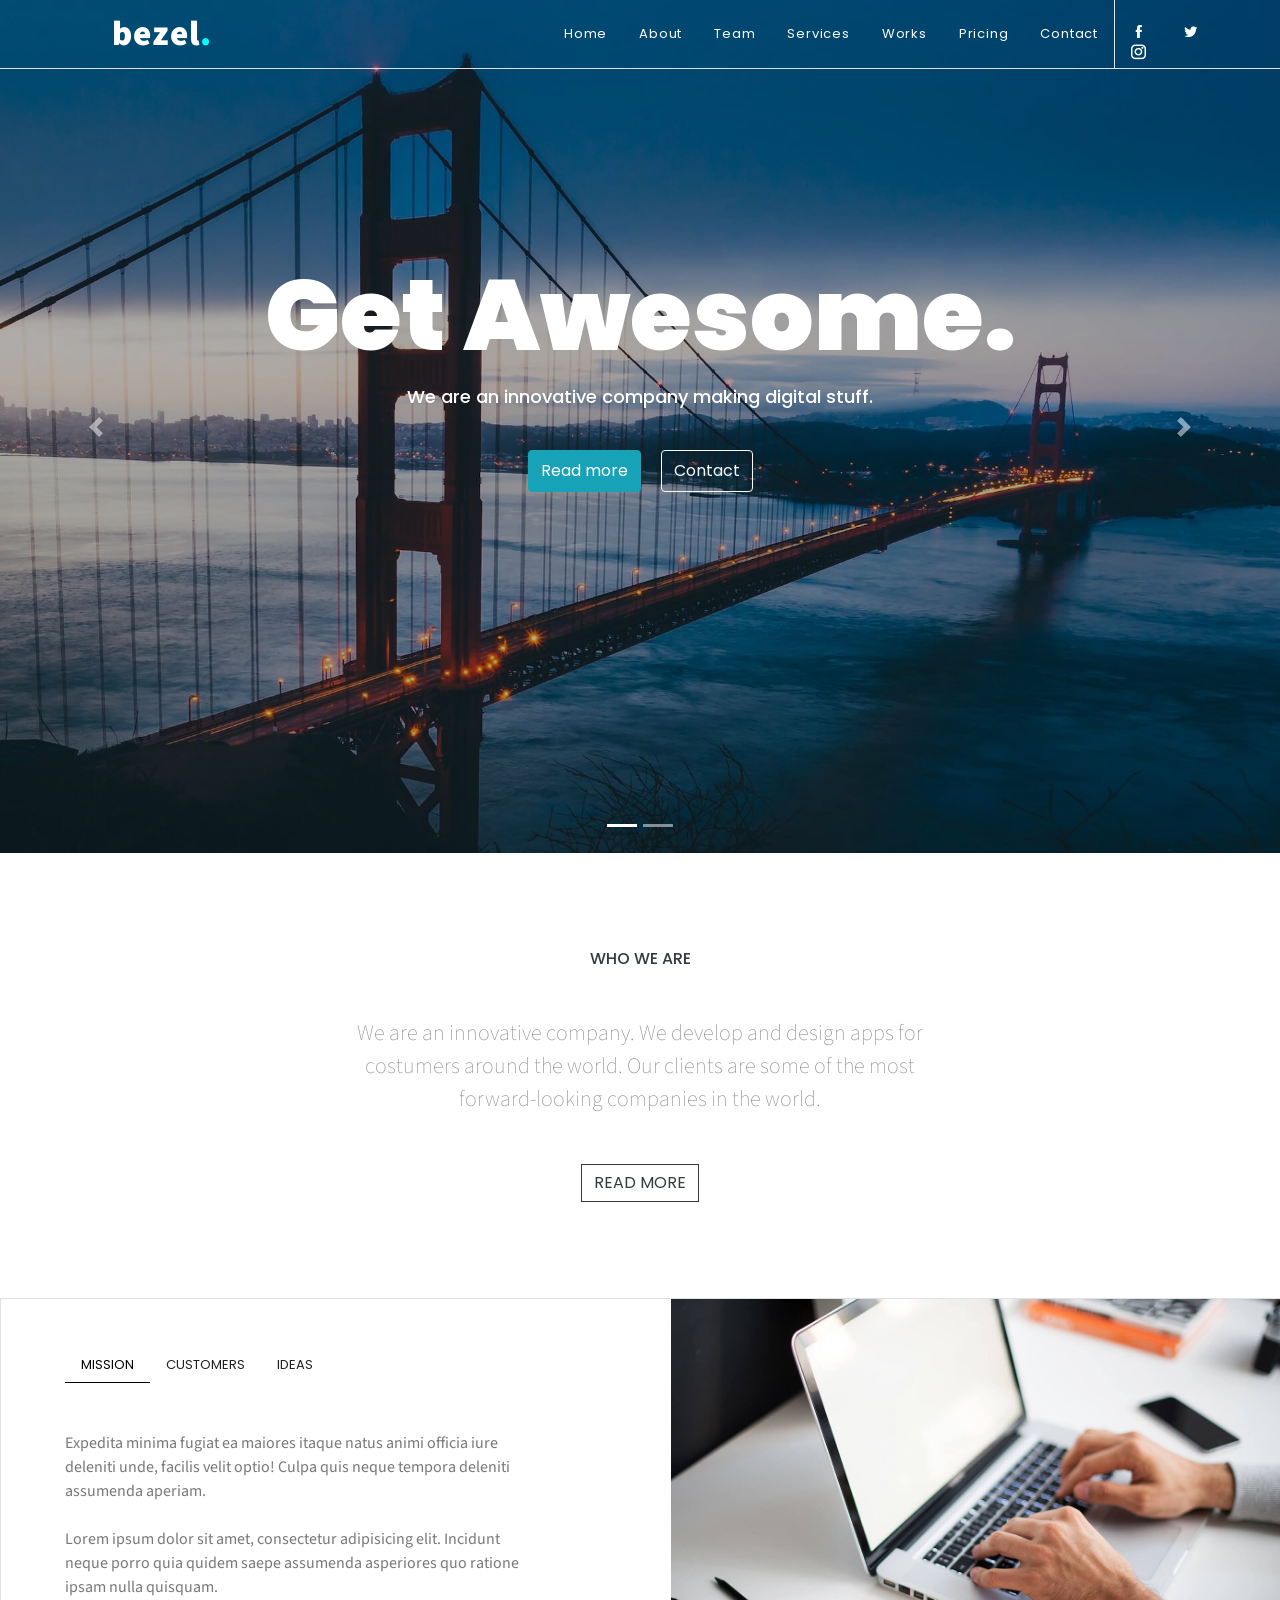
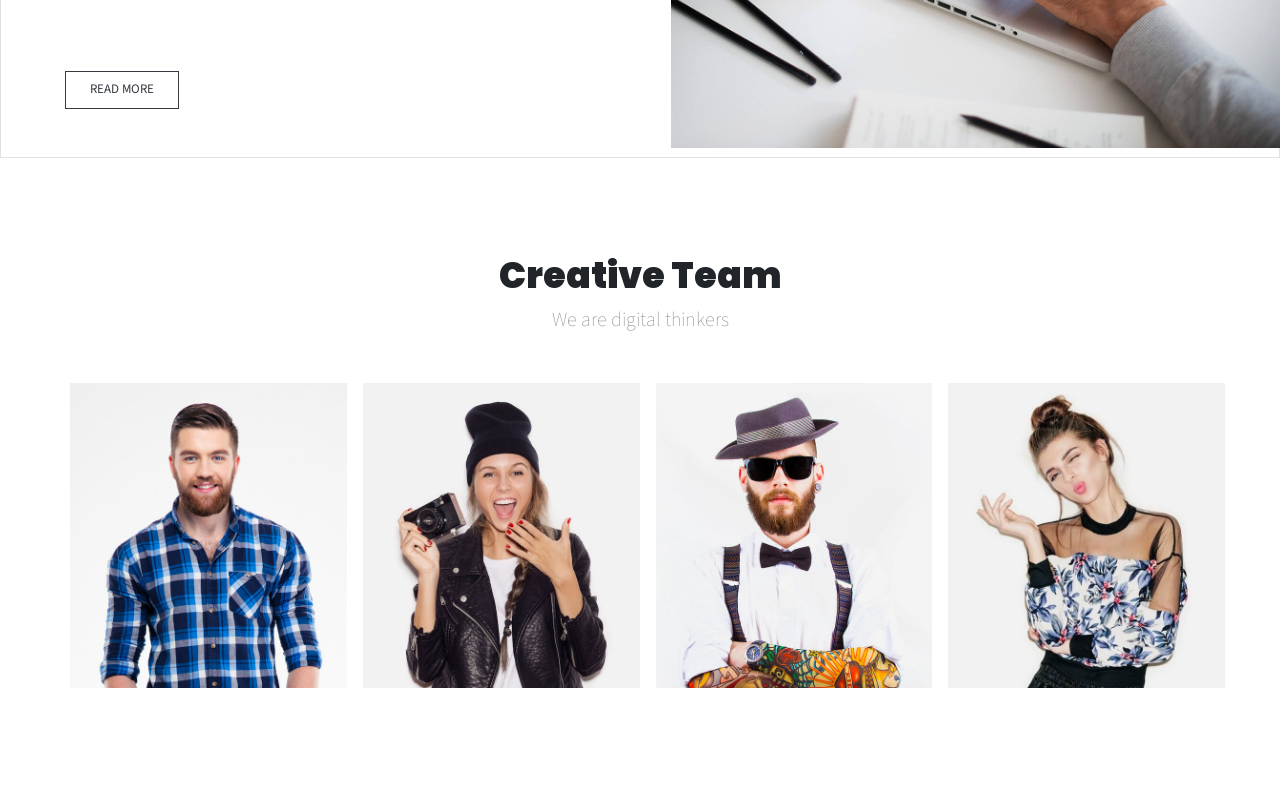
<file: index.html>
<html>
    <head>
        
        <link rel="stylesheet" href="css/bootstrap.min.css"/>
        <link rel="stylesheet" href="css/all.css"/>
        <link rel="stylesheet" href="style.css"/>
        <link href="https://fonts.googleapis.com/css?family=Poppins" rel="stylesheet">
        <link rel="stylesheet" href="icofont/icofont.min.css">
        <link href="https://fonts.googleapis.com/css?family=Source+Sans+Pro" rel="stylesheet">
        
        
        <script src="js/jquery-3.3.1.min.js"></script> 
        <script src="js/popper.min.js"></script>        
        <script src="js/bootstrap.min.js"></script>    
     
        <title>Bezel</title>
    </head>
    <body>
        
         <nav class="navbar fixed-top navbar-expand-lg navbar-dark border-bottom bg-transparent py-0">
         <div class="justify-content-centers px-5 logo mx-5">
             <a href="#">
                 <span class="text-white mr-5">bezel<span class="dot">.</span></span>
             </a>
        </div> 
          <button class="navbar-toggler" type="button" data-toggle="collapse" data-target="#navbarNavAltMarkup" aria-controls="navbarNavAltMarkup" aria-expanded="false" aria-label="Toggle navigation">
            <span class="navbar-toggler-icon"></span>
          </button>
          <div class="collapse navbar-collapse justify-content-end pl-5 ml-5" id="navbarNavAltMarkup">
            <div class="navbar-nav ml-5 pl-5">
              <a class="nav-item nav-link text-white px-3 py-4" href="#">Home</a>
              <a class="nav-item nav-link text-white px-3 py-4" href="#">About</a>
              <a class="nav-item nav-link text-white px-3 py-4" href="#">Team</a>
              <a class="nav-item nav-link text-white px-3 py-4" href="#">Services</a>
              <a class="nav-item nav-link text-white px-3 py-4" href="#">Works</a>
              <a class="nav-item nav-link text-white px-3 py-4" href="#">Pricing</a>
              <a class="nav-item nav-link text-white px-3 py-4" href="#">Contact</a>
                <div class="social-media  border-left w-100 pr-5 ">
                    <div class="mt-3 pt-1">
                    <a href="#"><i class="icofont-facebook text-white px-3"></i></a>
                    <a href="#"><i class="icofont-twitter text-white px-3"></i></a>
                    <a href="#"><i class="icofont-instagram text-white px-3"></i></a>
                    </div>
                    
                
                </div>
            </div>
          </div>
             
      </nav>
        
        <div class="bgimg position-relative mb-5">
         

         <div id="carouselExampleIndicators" class="carousel slide" data-ride="carousel">
            <ol class="carousel-indicators">
            <li data-target="#carouselExampleIndicators" data-slide-to="0" class="active"></li>
            <li data-target="#carouselExampleIndicators" data-slide-to="1"></li>
            </ol>
            <div class="carousel-inner">
                
            <div class="carousel-item active">
              <img class="d-block img-fluid w-100" src="images/bg-image-28.jpg" alt="First slide">
                <div class="overlay position-absolute w-100 h-100"></div>
                <div class="carousel-caption d-none d-md-block slider-caption">
                    
                    <h1 class="text-white"> Get Awesome.</h1>
                    <p class="pb-4">We are an innovative company making digital stuff.</p>
                    
                    <button type="button" class="btn btn-info py-2 mx-2"> Read more</button>
                    <button type="button" class="btn btn-light btn btn-outline-light py-2 mx-2" > Contact</button>
                </div>
            </div>
            
            <div class="carousel-item">
                <img class="d-block img-fluid w-100" src="images/bg-image-29.jpg" alt="Second slide">
                    <div class="overlay position-absolute w-100 h-100"></div>
                    <div class="carousel-caption d-none d-md-block slider-caption">

                        <h1 class="text-white"> Get Awesome.</h1>
                        <p class="pb-4">We are an innovative company making digital stuff.</p>

                        <button type="button" class="btn btn-info py-2 mx-2"> Read more</button>
                        <button type="button" class="btn btn-light btn btn-outline-light py-2 mx-2" > Contact</button>
                    </div>
            </div>
            </div>
             <a class="carousel-control-prev" href="#carouselExampleIndicators" role="button" data-slide="prev">
            <span class="carousel-control-prev-icon" aria-hidden="true"></span>
            <span class="sr-only">Previous</span>
            </a>
            <a class="carousel-control-next" href="#carouselExampleIndicators" role="button" data-slide="next">
            <span class="carousel-control-next-icon" aria-hidden="true"></span>
            <span class="sr-only">Next</span>
            </a>
           </div>
        </div>
        
        <section class="position-relative mb-5 ">
            <div class="container w-50 text-center">
                <h6 class="text-dark text-center my-5 pt-5">WHO WE ARE</h6>
                <p class="mb-5">We are an innovative company. We develop and design apps for costumers around the world. Our clients are some of the most forward-looking companies in the world.</p>
                <button type="button" class="btn btn-outline-dark btn-dark rounded-0 mb-5">READ MORE</button>

            </div>
        
        </section>
        
        <section class="border mb-5">
            <div class="container-fluid">
                <div class="row flex-md-nowrap">
                    
                    <div class="col-md-6 col-sm-12 pl-5 ml-3 pt-5">
                        <ul class="nav nav-pills mb-5" id="pills-tab" role="tablist">
                          <li class="nav-item">
                            <a class="nav-link active rounded-0" id="pills-home-tab" data-toggle="pill" href="#pills-home" role="tab" aria-controls="pills-home" aria-selected="true">MISSION</a>
                          </li>
                          <li class="nav-item">
                            <a class="nav-link rounded-0" id="pills-profile-tab" data-toggle="pill" href="#pills-profile" role="tab" aria-controls="pills-profile" aria-selected="false">CUSTOMERS</a>
                          </li>
                          <li class="nav-item">
                            <a class="nav-link rounded-0" id="pills-contact-tab" data-toggle="pill" href="#pills-contact" role="tab" aria-controls="pills-contact" aria-selected="false">IDEAS</a>
                          </li>
                        </ul>
                        <div class="tab-content pr-5" id="pills-tabContent">
                          <div class="tab-pane fade show active pr-5" id="pills-home" role="tabpanel" aria-labelledby="pills-home-tab">Expedita minima fugiat ea maiores itaque natus animi officia iure deleniti unde, facilis velit optio! Culpa quis neque tempora deleniti assumenda aperiam.<br><br>Lorem ipsum dolor sit amet, consectetur adipisicing elit. Incidunt neque porro quia quidem saepe assumenda asperiores quo ratione ipsam nulla quisquam. <br><br>
                          <button type="button" class="btn btn-outline-dark btn-dark rounded-0 px-4 py-2 my-5">READ MORE</button>
                            
                        </div>
                          <div class="tab-pane fade pr-5" id="pills-profile" role="tabpanel" aria-labelledby="pills-profile-tab">Itaque omnis tenetur placeat facere mollitia molestias, doloribus pariatur sapiente qui hic laboriosam aut accusamus repellat ab perspiciatis commodi voluptates.<br><br>Amet reiciendis natus dolorem nisi iusto vel laudantium quisquam tenetur, saepe rem ducimus, harum possimus delectus ex neque numquam officia! Dolore, ut?<br><br>
                          <button type="button" class="btn btn-outline-dark btn-dark rounded-0 px-4 py-2 my-5">READ MORE</button></div>
                          <div class="tab-pane fade pr-5" id="pills-contact" role="tabpanel" aria-labelledby="pills-contact-tab">Eligendi dolorem repellat, officiis nobis. Itaque repudiandae, eligendi totam nihil aliquid, vitae quos cum minus nulla autem, in? Temporibus, accusantium.<br><br>Iusto et omnis vel, ex illo rem qui provident sed deserunt deleniti voluptatem, labore. Quia modi dignissimos, dicta sapiente aspernatur, consectetur veritatis.<br><br>
                          <button type="button" class="btn btn-outline-dark btn-dark rounded-0 px-4 py-2 my-5">READ MORE</button></div>
                        </div>
                    
                    </div>
                    <div class="col-md-6 col-sm-12">
                        <img class="img-fluid w-100" src="images/bg-image-30.jpg">
                    
                    
                    </div>
                
                </div>
            
            </div>
        
        
        </section>
        
        <section class="text-center mb-5">
            <div class=" pt-5 mb-5">
                <h3 class="">Creative Team</h3>
                <p class="p-thinkers">We are digital thinkers</p>
            </div>
            <div class="container pr-5 mb-5">
                <div class="row flex-md-nowrap">
                    <div class="col-md-3 col-sm-12 col-xs-12 p-0 mr-2 mb-3 team-col">
                        <img class="img-fluid w-100 " src="images/team-1.jpg">
                        <div class="overlay2 position-absolute w-100 h-100"></div>
                        <div class="social-links position-absolute py-2">    
                                <a href="#"> <i class="fab fa-facebook-f px-2"></i></a>
                                <a href="#"><i class="fab fa-twitter px-2"></i></a>
                                <a href="#"><i class="fab fa-google px-2"></i></a>
                        </div>
                        <div class="team-info position-absolute text-white mx-2">
                                <h6>LUKE CAGE</h6>
                                <p>Founder & CEO</p>
                            </div>
                    </div>
                    
                    <div class="col-md-3 col-sm-12 col-xs-12 p-0 mx-2 mb-3 team-col">
                        <img class="img-fluid " src="images/team-2.jpg">
                        <div class="overlay2 position-absolute w-100 h-100"></div>
                        <div class="social-links position-absolute py-2">
                                
                                <a href="#"> <i class="fab fa-facebook-f px-2"></i></a>
                                <a href="#"><i class="fab fa-twitter px-2"></i></a>
                                <a href="#"><i class="fab fa-google px-2"></i></a>
                        </div>
                        <div class="team-info position-absolute text-white mx-2">
                                <h6>JESSICA JONES</h6>
                                <p>Product Designer</p>
                            </div>
                    </div>
                    
                    <div class="col-md-3 col-sm-12 col-xs-12 p-0 mx-2 mb-3 team-col">
                        <img class="img-fluid" src="images/team-3.jpg">
                        <div class="overlay2 position-absolute w-100 h-100"></div> 
                        <div class="social-links position-absolute py-2">
                                
                                <a href="#"> <i class="fab fa-facebook-f px-2"></i></a>
                                <a href="#"><i class="fab fa-twitter px-2"></i></a>
                                <a href="#"><i class="fab fa-google px-2"></i></a>
                        </div>
                        <div class="team-info position-absolute text-white mx-2">
                                <h6>MATT MURDOCK</h6>
                                <p>Lead Developer</p>
                            </div>
                    </div>
                    
                    <div class="col-md-3 col-sm-12 col-xs-12 p-0 mx-2 mb-3 team-col">
                        <img class="img-fluid " src="images/team-4.jpg">
                        <div class="overlay2 position-absolute w-100 h-100"></div>  
                        <div class="social-links position-absolute py-2">
                                
                                <a href="#"> <i class="fab fa-facebook-f px-2"></i></a>
                                <a href="#"><i class="fab fa-twitter px-2"></i></a>
                                <a href="#"><i class="fab fa-google px-2"></i></a>
                        </div>
                        <div class="team-info position-absolute text-white mx-2">
                                <h6>CLAIRE TEMPLE</h6>
                                <p>Sales Manager</p>
                            </div>
                    </div>
                </div>
                <br> <br>
            </div>
        
        </section>
<!--Commented        -->
<!--
        <section class="bg-img position-relative my-5 text-center">
            <div class="overlay3 position-absolute w-100 h-100"></div>
            <div class="container pt-5">
                <div class="row mb-5 pb-5">
                    <div class="col-md-2 pb-2">
                        <div class="animated-icon white" data-icon="images/icons/paintbrush.svg"><svg xmlns="http://www.w3.org/2000/svg" xmlns:xlink="http://www.w3.org/1999/xlink" version="1.0" id="Layer_1" x="0px" y="0px" width="40%" height="20%" viewBox="0 0 64 64" enable-background="new 0 0 64 64" xml:space="preserve">
<path fill="none" stroke="#000000" stroke-width="2" stroke-miterlimit="10" d="M30,42L26,46L18,38L22,34L62,1L63,2Z" style="stroke-dasharray: 128, 130; stroke-dashoffset: 0;"></path>
<path fill="none" stroke="#000000" stroke-width="2" stroke-miterlimit="10" d="M22,34L30,42" style="stroke-dasharray: 12, 14; stroke-dashoffset: 0;"></path>
<path fill="none" stroke="#000000" stroke-width="2" stroke-miterlimit="10" d="M26,46c0,0-8,17-25,17c0,0,2.752-16.314,9-21  c4-3,8-4,8-4" style="stroke-dasharray: 65, 67; stroke-dashoffset: 0;"></path>
</svg></div>
                        <p class="text-white p-0 m-0">Stunning Design</p>
                    
                    </div>
                    <div class="col-md-2 pb-2">
                        <div class="animated-icon white" data-icon="images/icons/watch.svg"><svg xmlns="http://www.w3.org/2000/svg" xmlns:xlink="http://www.w3.org/1999/xlink" version="1.1" id="Layer_1" x="0px" y="0px" width="40%" height="20%" viewBox="0 0 64 64" enable-background="new 0 0 64 64" xml:space="preserve">
<path fill="none" stroke="#000000" stroke-width="2" stroke-miterlimit="10" d="M12,32A20,20 0,1,1 52,32A20,20 0,1,1 12,32" style="stroke-dasharray: 126, 128; stroke-dashoffset: 0;"></path>
<path fill="none" stroke="#000000" stroke-width="2" stroke-miterlimit="10" d="M20,15L20,1L44,1L44,15" style="stroke-dasharray: 52, 54; stroke-dashoffset: 0;"></path>
<path fill="none" stroke="#000000" stroke-width="2" stroke-miterlimit="10" d="M44,49L44,63L20,63L20,49" style="stroke-dasharray: 52, 54; stroke-dashoffset: 0;"></path>
<path fill="none" stroke="#000000" stroke-width="2" stroke-miterlimit="10" d="M32,20L32,32L40,36" style="stroke-dasharray: 21, 23; stroke-dashoffset: 0;"></path>
</svg></div>
                        <p class="text-white p-0 m-0">Time Saver</p>
                    
                    </div>
                    <div class="col-md-2 pb-2">
                        <div class="animated-icon white" data-icon="images/icons/pencil-ruler.svg"><svg xmlns="http://www.w3.org/2000/svg" xmlns:xlink="http://www.w3.org/1999/xlink" version="1.1" id="Layer_1" x="0px" y="0px" width="40%" height="20%" viewBox="0 0 64 64" enable-background="new 0 0 64 64" xml:space="preserve">
<path fill="none" stroke="#000000" stroke-width="2" stroke-miterlimit="10" d="M1,63L1,2L62,63Z" style="stroke-dasharray: 209, 211; stroke-dashoffset: 0;"></path>
<path fill="none" stroke="#000000" stroke-width="2" stroke-miterlimit="10" d="M14,54L14,30L38,54Z" style="stroke-dasharray: 82, 84; stroke-dashoffset: 0;"></path>
<path fill="none" stroke="#000000" stroke-width="2" stroke-miterlimit="10" d="M8,22L2,22" style="stroke-dasharray: 6, 8; stroke-dashoffset: 0;"></path>
<path fill="none" stroke="#000000" stroke-width="2" stroke-miterlimit="10" d="M6,30L2,30" style="stroke-dasharray: 4, 6; stroke-dashoffset: 0;"></path>
<path fill="none" stroke="#000000" stroke-width="2" stroke-miterlimit="10" d="M8,38L2,38" style="stroke-dasharray: 6, 8; stroke-dashoffset: 0;"></path>
<path fill="none" stroke="#000000" stroke-width="2" stroke-miterlimit="10" d="M6,46L2,46" style="stroke-dasharray: 4, 6; stroke-dashoffset: 0;"></path>
<path fill="none" stroke="#000000" stroke-width="2" stroke-miterlimit="10" d="M8,54L2,54" style="stroke-dasharray: 6, 8; stroke-dashoffset: 0;"></path>
<path fill="none" stroke="#000000" stroke-width="2" stroke-miterlimit="10" d="M25,1L19,7L55,43L63,45L61,37Z" style="stroke-dasharray: 127, 129; stroke-dashoffset: 0;"></path>
<path fill="none" stroke="#000000" stroke-width="2" stroke-miterlimit="10" d="M25,13L31,7" style="stroke-dasharray: 9, 11; stroke-dashoffset: 0;"></path>
</svg></div>
                        <p class="text-white p-0 m-0">Clean Code</p>
                    
                    </div>
                    <div class="col-md-2 pb-2">
                        <div class="animated-icon white" data-icon="images/icons/compass.svg"><svg xmlns="http://www.w3.org/2000/svg" xmlns:xlink="http://www.w3.org/1999/xlink" version="1.1" id="Layer_1" x="0px" y="0px" width="40%" height="20%" viewBox="0 0 64 64" enable-background="new 0 0 64 64" xml:space="preserve">
<path fill="none" stroke="#000000" stroke-width="2" stroke-miterlimit="10" d="M3.7079999999999984,35A28.292,28.292 0,1,1 60.292,35A28.292,28.292 0,1,1 3.7079999999999984,35" style="stroke-dasharray: 178, 180; stroke-dashoffset: 0;"></path>
<path fill="none" stroke="#000000" stroke-width="2" stroke-linejoin="bevel" stroke-miterlimit="10" d="M37,40L45,21L26,29L19,47Z" style="stroke-dasharray: 80, 82; stroke-dashoffset: 0;"></path>
<path fill="none" stroke="#000000" stroke-width="2" stroke-miterlimit="10" d="M26,29L37,40" style="stroke-dasharray: 16, 18; stroke-dashoffset: 0;"></path>
<path fill="none" stroke="#000000" stroke-width="2" stroke-miterlimit="10" d="M36.9,7C36.965,6.677,37,6.342,37,6  c0-2.761-2.239-5-5-5s-5,2.239-5,5c0,0.342,0.035,0.677,0.1,1" style="stroke-dasharray: 18, 20; stroke-dashoffset: 0;"></path>
<path fill="none" stroke="#000000" stroke-width="2" stroke-miterlimit="10" d="M32,7L32,12" style="stroke-dasharray: 5, 7; stroke-dashoffset: 0;"></path>
<path fill="none" stroke="#000000" stroke-width="2" stroke-miterlimit="10" d="M32,58L32,63" style="stroke-dasharray: 5, 7; stroke-dashoffset: 0;"></path>
<path fill="none" stroke="#000000" stroke-width="2" stroke-miterlimit="10" d="M60,35L55,35" style="stroke-dasharray: 5, 7; stroke-dashoffset: 0;"></path>
<path fill="none" stroke="#000000" stroke-width="2" stroke-miterlimit="10" d="M9,35L4,35" style="stroke-dasharray: 5, 7; stroke-dashoffset: 0;"></path>
</svg></div>
                        <p class="text-white p-0 m-0">Customizable</p>
                    
                    </div>
                    <div class="col-md-2 pb-2">
                        <div class="animated-icon white" data-icon="images/icons/layout-header-complex4.svg"><svg xmlns="http://www.w3.org/2000/svg" xmlns:xlink="http://www.w3.org/1999/xlink" version="1.0" id="Layer_1" x="0px" y="0px" width="40%" height="20%" viewBox="0 0 64 64" enable-background="new 0 0 64 64" xml:space="preserve">
<path fill="none" stroke="#000000" stroke-width="2" stroke-miterlimit="10" width="62" height="14" d="M1 1 L63 1 L63 15 L1 15 Z" style="stroke-dasharray: 152, 154; stroke-dashoffset: 0;"></path>
<path fill="none" stroke="#000000" stroke-width="2" stroke-miterlimit="10" width="31" height="48" d="M1 15 L32 15 L32 63 L1 63 Z" style="stroke-dasharray: 158, 160; stroke-dashoffset: 0;"></path>
<path fill="none" stroke="#000000" stroke-width="2" stroke-miterlimit="10" width="15" height="48" d="M32 15 L47 15 L47 63 L32 63 Z" style="stroke-dasharray: 126, 128; stroke-dashoffset: 0;"></path>
<path fill="none" stroke="#000000" stroke-width="2" stroke-miterlimit="10" width="16" height="48" d="M47 15 L63 15 L63 63 L47 63 Z" style="stroke-dasharray: 128, 130; stroke-dashoffset: 0;"></path>
</svg></div>
                        <p class="text-white p-0 m-0">Perfect Layout</p>
                    
                    </div>
                    <div class="col-md-2 pb-2">
                        <div class="animated-icon white" data-icon="images/icons/diamond.svg"><svg xmlns="http://www.w3.org/2000/svg" xmlns:xlink="http://www.w3.org/1999/xlink" version="1.0" id="Layer_1" x="0px" y="0px" width="40%" height="20%" viewBox="0 0 64 64" enable-background="new 0 0 64 64" xml:space="preserve">
<g>
	<path fill="none" stroke="#000000" stroke-width="2" stroke-miterlimit="10" d="M29,6L46,6L63,27L32,58L1,27L18,6L32,6L32,58" style="stroke-dasharray: 225, 227; stroke-dashoffset: 0;"></path>
	<path fill="none" stroke="#000000" stroke-width="2" stroke-miterlimit="10" d="M32,57L18,27L24,6" style="stroke-dasharray: 55, 57; stroke-dashoffset: 0;"></path>
	<path fill="none" stroke="#000000" stroke-width="2" stroke-miterlimit="10" d="M32,57L46,27L40,6" style="stroke-dasharray: 55, 57; stroke-dashoffset: 0;"></path>
	<path fill="none" stroke="#000000" stroke-width="2" stroke-miterlimit="10" d="M1,27L63,27" style="stroke-dasharray: 62, 64; stroke-dashoffset: 0;"></path>
</g>
</svg></div>
                        <p class="text-white p-0 m-0">Retina Ready</p>
                    
                    </div>
                
                </div>
                
                <div class="row my-5 pb-5">
                    <div class="col-md-4">
                        <h2 class="text-left">What We Do.</h2>
                        <p class="text-left whatwedo">Lorem ipsum dolor sit amet, consectetur adipisicing elit. Aliquam ipsam ullam incidunt itaque nemo omnis temporibus totam quibusdam repellat vero, recusandae excepturi dignissimos velit et alias amet, quia facilis perferendis.</p>
                    
                    </div>
                    <div class="col-md-4 pt-3 text-left pl-5">
                        <ul>
                            <li class="py-2"><i class="fas fa-check border rounded-circle p-1 text-white"></i>
                             <span class="text-white px-1">Research</span>   
                            </li>
                            <li class="py-2"><i class="fas fa-check border rounded-circle p-1 text-white"></i>
                            <span class="text-white px-1">Opprtunity Analysis</span>
                            </li>
                            <li class="py-2"><i class="fas fa-check border rounded-circle p-1 text-white"></i>
                            <span class="text-white px-1">Consulting</span>
                            </li>
                            <li class="py-2"><i class="fas fa-check border rounded-circle p-1 text-white"></i>
                            <span class="text-white px-1">Brand Planning</span>
                            </li>
                            <li class="py-2"><i class="fas fa-check border rounded-circle p-1 text-white"></i>
                            <span class="text-white px-1"> Customer Support</span>
                            </li>
                        </ul>
                    
                    </div>
                    <div class="col-md-4 pt-3 text-left pl-5">
                         <ul>
                            <li class="py-2"><i class="fas fa-check border rounded-circle p-1 text-white"></i>
                             <span class="text-white px-1">Research</span>   
                            </li>
                            <li class="py-2"><i class="fas fa-check border rounded-circle p-1 text-white"></i>
                            <span class="text-white px-1">Opprtunity Analysis</span>
                            </li>
                            <li class="py-2"><i class="fas fa-check border rounded-circle p-1 text-white"></i>
                            <span class="text-white px-1">Consulting</span>
                            </li>
                            <li class="py-2"><i class="fas fa-check border rounded-circle p-1 text-white"></i>
                            <span class="text-white px-1">Brand Planning</span>
                            </li>
                            <li class="py-2"><i class="fas fa-check border rounded-circle p-1 text-white"></i>
                            <span class="text-white px-1"> Customer Support</span>
                            </li>
                        </ul>
                    
                    </div>
                
                </div>
                
            
            </div>
        
        </section>

        <section class="text-center my-5 our-works position-relative ">
          
           <h3 class="pt-5">Our Works</h3>
           <p class="m-auto p-works"></p>
           
           <div class="container-fluid h-auto my-5 m-auto">
               <div class="row  justify-content-center align-items-start">

                   
                   <nav class="border-0 my-5">
                      <div class="nav nav-tabs m-auto text-center border-0" id="nav-tab" role="tablist">
                          
                        <a class="nav-item nav-link active" id="nav-home-tab" data-toggle="tab" href="#nav-home" role="tab" aria-controls="nav-home" aria-selected="true">All</a>
                          
                        <a class="nav-item nav-link" id="nav-profile-tab" data-toggle="tab" href="#nav-profile" role="tab" aria-controls="nav-profile" aria-selected="false">Branding</a>
                          
                        <a class="nav-item nav-link " id="nav-contact-tab" data-toggle="tab" href="#nav-contact" role="tab" aria-controls="nav-contact" aria-selected="false">Product Design</a>
                        
                        <a class="nav-item nav-link " id="nav-packaging-tab" data-toggle="tab" href="#nav-packaging" role="tab" aria-controls="nav-packaging" aria-selected="false">Packaging</a>
                          
                        <a class="nav-item nav-link " id="nav-uiux-tab" data-toggle="tab" href="#nav-uiux" role="tab" aria-controls="nav-uiux" aria-selected="false">UI/UX</a>
                      </div>
                  </nav></div>
                <div class="tab-content mb-5" id="nav-tabContent">
                    
                  <div class="tab-pane fade show active my-5" id="nav-home" role="tabpanel" aria-labelledby="nav-home-tab">
                      
                      <div class="container-fluid">
                          
                          <div class="row ">
                               <div class="col-md-4 mb-3 p-0 work-item position-relative">
                                  <img class="img-fluid w-100"src="images/portfolio-1.jpg">
                                  <div class="item-caption position-absolute text-center bg-white text-dark px-5 py-4">
                                      <h5>Perksee Cofee</h5>
                                      <p class="p-caption">Product design,packaging</p>
                                  
                                  </div>
                              
                              </div>
                              <div class="col-md-4 mb-3 p-0 work-item position-relative">
                                  <img class="img-fluid w-100"src="images/portfolio-2.jpg">
                                  <div class="item-caption position-absolute text-center bg-white text-dark px-5 py-4">
                                      <h5>Perksee Cofee</h5>
                                      <p class="p-caption">Product design,packaging</p>
                                  
                                  </div>
                              
                              </div>
                              <div class="col-md-4 mb-3 p-0 work-item position-relative">
                                  <img class="img-fluid w-100"src="images/portfolio-3.jpg">
                                  <div class="item-caption position-absolute text-center bg-white text-dark px-5 py-4">
                                      <h5>Perksee Cofee</h5>
                                      <p class="p-caption">Product design,packaging</p>
                                  
                                  </div>
                              
                              </div>
                              <div class="col-md-4 mb-3 p-0 work-item position-relative">
                                  <img class="img-fluid w-100"src="images/portfolio-4.jpg">
                                  <div class="item-caption position-absolute text-center bg-white text-dark px-5 py-4">
                                      <h5>Perksee Cofee</h5>
                                      <p class="p-caption">Product design,packaging</p>
                                  
                                  </div>
                              
                              </div>
                              <div class="col-md-4 mb-3 p-0 work-item position-relative">
                                  <img class="img-fluid w-100"src="images/portfolio-5.jpg">
                                  <div class="item-caption position-absolute text-center bg-white text-dark px-5 py-4">
                                      <h5>Perksee Cofee</h5>
                                      <p class="p-caption">Product design,packaging</p>
                                  
                                  </div>
                              
                              </div>
                              <div class="col-md-4 mb-3 p-0 work-item position-relative">
                                  <img class="img-fluid w-100"src="images/portfolio-6.jpg">
                                  <div class="item-caption position-absolute text-center bg-white text-dark px-5 py-4">
                                      <h5>Perksee Cofee</h5>
                                      <p class="p-caption">Product design,packaging</p>
                                  
                                  </div>
                              
                              </div>
                              
                                                    
                        
                          </div> 
                      </div>
                    </div>
                  <div class="tab-pane fade" id="nav-profile" role="tabpanel" aria-labelledby="nav-profile-tab">
                      <div class="container-fluid mt-5 p-0">
                          <div class="row flex-md-nowrap">
                              <div class="col-md-4 my-2 mx-1 p-0 work-item position-relative">
                                  <img class="img-fluid w-100"src="images/portfolio-1.jpg">
                                  <div class="item-caption position-absolute text-center bg-white text-dark px-5 py-4">
                                      <h5>Perksee Cofee</h5>
                                      <p class="p-caption">Product design,packaging</p>
                                  
                                  </div>
                              
                              </div>
                              <div class="col-md-4 my-2 mx-1 p-0 work-item position-relative">
                                  <img class="img-fluid w-100"src="images/portfolio-3.jpg">
                                  <div class="item-caption position-absolute text-center bg-white text-dark px-5 py-4">
                                      <h5>Perksee Cofee</h5>
                                      <p class="p-caption">Product design,packaging</p>
                                  
                                  </div>
                              
                              </div>
                              <div class="col-md-4 my-2 mx-1 p-0 work-item position-relative">
                                  <img class="img-fluid w-100"src="images/portfolio-5.jpg">
                                  <div class="item-caption position-absolute text-center bg-white text-dark px-5 py-4">
                                      <h5>Perksee Cofee</h5>
                                      <p class="p-caption">Product design,packaging</p>
                                  
                                  </div>
                              
                              </div>
                          </div> 
                      </div>
                    </div>
                  <div class="tab-pane fade" id="nav-contact" role="tabpanel" aria-labelledby="nav-contact-tab">
                      <div class="container-fluid mt-5 p-0">
                          <div class="row flex-md-nowrap">
                              <div class="col-md-4 mx-1 my-2 p-0 work-item position-relative">
                                  <img class="img-fluid w-100"src="images/portfolio-2.jpg">
                                  <div class="item-caption position-absolute text-center bg-white text-dark px-5 py-4">
                                      <h5>Perksee Cofee</h5>
                                      <p class="p-caption">Product design,packaging</p>
                                  
                                  </div>
                              
                              </div>
                              <div class="col-md-4 my-2 mx-1 p-0 work-item position-relative">
                                  <img class="img-fluid w-100"src="images/portfolio-4.jpg">
                                  <div class="item-caption position-absolute text-center bg-white text-dark px-5 py-4">
                                      <h5>Perksee Cofee</h5>
                                      <p class="p-caption">Product design,packaging</p>
                                  
                                  </div>
                              
                              </div>
                              <div class="col-md-4 my-2 mx-1 p-0 work-item position-relative">
                                  <img class="img-fluid w-100"src="images/portfolio-6.jpg">
                                  <div class="item-caption position-absolute text-center bg-white text-dark px-5 py-4">
                                      <h5>Perksee Cofee</h5>
                                      <p class="p-caption">Product design,packaging</p>
                                  
                                  </div>
                              
                              </div>
                         </div>
                      </div>
                    </div>
                  <div class="tab-pane fade" id="nav-packaging" role="tabpanel" aria-labelledby="nav-packaging-tab">
                      <div class="container-fluid mt-5 p-0">
                          <div class="row">
                              <div class="col-md-4 my-2 mx-1 p-0 work-item position-relative">
                                  <img class="img-fluid w-100"src="images/portfolio-2.jpg">
                                  <div class="item-caption position-absolute text-center bg-white text-dark px-5 py-4">
                                      <h5>Perksee Cofee</h5>
                                      <p class="p-caption">Product design,packaging</p>
                                  
                                  </div>
                              
                              </div>
                              <div class="col-md-4 my-2 mx-1 p-0 work-item position-relative">
                                  <img class="img-fluid w-100"src="images/portfolio-3.jpg">
                                  <div class="item-caption position-absolute text-center bg-white text-dark px-5 py-4">
                                      <h5>Perksee Cofee</h5>
                                      <p class="p-caption">Product design,packaging</p>
                                  
                                  </div>
                              
                              </div>
                              <div class="col-md-4 my-2 mx-1 p-0 work-item position-relative">
                                  <img class="img-fluid w-100"src="images/portfolio-5.jpg">
                                  <div class="item-caption position-absolute text-center bg-white text-dark px-5 py-4">
                                      <h5>Perksee Cofee</h5>
                                      <p class="p-caption">Product design,packaging</p>
                                  
                                  </div>
                              
                              </div>
                              <div class="col-md-4 my-2 mx-1 p-0 work-item position-relative">
                                  <img class="img-fluid w-100"src="images/portfolio-6.jpg">
                                  <div class="item-caption position-absolute text-center bg-white text-dark px-5 py-4">
                                      <h5>Perksee Cofee</h5>
                                      <p class="p-caption">Product design,packaging</p>
                                  
                                  </div>
                              
                              </div>
                         </div>
                      </div>
                    </div>
                  <div class="tab-pane fade" id="nav-uiux" role="tabpanel" aria-labelledby="nav-uiux-tab">
                      <div class="container-fluid mt-5 p-0">
                          <div class="row flex-nowrap">
                              <div class="col-md-4 my-2 mx-1 p-0 work-item position-relative">
                                  <img class="img-fluid w-100"src="images/portfolio-1.jpg">
                                  <div class="item-caption position-absolute text-center bg-white text-dark px-5 py-4">
                                      <h5>Perksee Cofee</h5>
                                      <p class="p-caption">Product design,packaging</p>
                                  
                                  </div>
                              
                              </div>
                              <div class="col-md-4 my-2 mx-1 p-0 work-item position-relative">
                                  <img class="img-fluid w-100"src="images/portfolio-4.jpg">
                                  <div class="item-caption position-absolute text-center bg-white text-dark px-5 py-4">
                                      <h5>Perksee Cofee</h5>
                                      <p class="p-caption">Product design,packaging</p>
                                  
                                  </div>
                              
                              </div>
                         </div>
                      </div>
                    </div>
         
               </div></div>
           <br><br><br><br><br><br><br><br><br><br><br><br><br><br><br><br><br><br><br>
        
        </section>

        
        <section class="prices mt-5 pt-5 my-5">
            <h3 class="text-center">Cheap Prices</h3>
            <p class="p-title text-center mb-5">We Provide the best quality</p>
            <div class="container">
                <div class="row">
                      <div class="col-md-3 pt-4">
                        <div class="card">
                          <div class="card-body">
                            <p>Starter</p>
                              <span >$</span>
                              <h2 class="card-title pl-1">9</h2>
                              <div class="dropdown-divider py-3"></div>
                            <p class="card-text">Unlimited Connections<br><br>24/7 Support<br><br>Full SSL Protection<br><br>Unlimited Channels<br><br></p>
                            <a href="#" class="btn btn-info">Sign up</a>
                          </div>
                        </div>
                      </div>
                    
                      <div class="col-md-3 pt-4">
                        <div class="card">
                          <div class="card-body">
                              <p>Silver</p>
                              <span >$</span>
                              <h2 class="card-title pl-1">19</h2>
                              <div class="dropdown-divider py-3"></div>
                           
                            <p class="card-text">Unlimited Connections<br><br>24/7 Support<br><br>Full SSL Protection<br><br>Unlimited Channels<br><br></p>
                            <a href="#" class="btn btn-info">Sign up</a>
                          </div>
                        </div>
                      </div>
                     <div class="col-md-3 ">
                        <div class="card">
                          <div class="card-body pb-5">
                              <p>Gold <span class="bg-info float-right rounded-circle text-white px-3 py-2 bestvalue">Best Value</span></p>
                              <span class="special">$</span>
                              <h2 class="card-title pl-1 special">29</h2>
                              <div class="dropdown-divider py-3"></div>
                            
                            <p class="card-text">Unlimited Connections<br><br>24/7 Support<br><br>Full SSL Protection<br><br>Unlimited Channels<br><br></p>
                              <br>
                            <a href="#" class="btn btn-info">Sign up</a>
                              <br>
                          </div>
                        </div>
                      </div>
                     <div class="col-md-3 pt-4">
                        <div class="card">
                          <div class="card-body">
                              <p>Platinum</p>
                              <span >$</span>
                              <h2 class="card-title pl-1 ">49</h2>
                              <div class="dropdown-divider py-3"></div>
                            <p class="card-text">Unlimited Connections<br><br>24/7 Support<br><br>Full SSL Protection<br><br>Unlimited Channels<br><br></p>
                            <a href="#" class="btn btn-info">Sign up</a>
                          </div>
                        </div>
                      </div>
                    </div>
            
            </div>
        
        </section>
        
        <section class="customers my-5 text-center bg-light">
            <h3 class="py-5">Happy Customers</h3>
            <div id="carouselExampleControls" class="carousel slide" data-ride="carousel">
                
                  <div class="carousel-inner w-50 m-auto ">
                    <div class="carousel-item active text-center bg-white py-5 my-5 position-relative">
                        <img src="images/testimonial-1.jpg" class="img-fluid rounded-circle position-absolute py-5 cust-img">
                        <h4 class="pt-5">Marissa Mayer</h4>
                        <h6>CEO,YAHOO</h6>
                        <p>Lorem ipsum dolor sit amet, consectetur adipiscing elit, sed do eiusmod tempor incididunt ut labore et dolore magna aliqua.</p>
                      
                    </div>
                     <div class="carousel-item text-center bg-white py-5 my-5 position-relative">
                        <img src="images/testimonial-2.jpg" class="img-fluid rounded-circle position-absolute py-5 cust-img">
                        <h4 class="pt-5">Mark ZukkerBurg</h4>
                        <h6>CEO,YAHOO</h6>
                        <p>Lorem ipsum dolor sit amet, consectetur adipiscing elit, sed do eiusmod tempor incididunt ut labore et dolore magna aliqua.</p>
                      
                    </div>
                   
                  </div>
                  <a class="carousel-control-prev" href="#carouselExampleControls" role="button" data-slide="prev">
                    <span class="carousel-control-prev-icon" aria-hidden="true"></span>
                    <span class="sr-only">Previous</span>
                  </a>
                  <a class="carousel-control-next" href="#carouselExampleControls" role="button" data-slide="next">
                    <span class="carousel-control-next-icon" aria-hidden="true"></span>
                    <span class="sr-only">Next</span>
                  </a>
                </div>
        
        </section>
        
        <section class="map">
            <div class="container-fluid">
                <div class="row">
                    <div class="col-md-6">  
                    
                    </div>
                    <div class="col-md-6">  
                        <h3>GET IN TOUCH</h3>
                        <p>Let's work together</p>
                        
                        <form>
                          <div class="form-group">
                            <label for="exampleInputEmail1">Your Name</label>
                            <input type="text" class="form-control" id="exampleInputEmail1" aria-describedby="emailHelp" placeholder="name">
                            
                          </div>
                          <div class="form-group">
                            <label for="exampleInputPassword1">Your Email</label>
                            <input type="email" class="form-control" id="exampleInputPassword1" placeholder="email">
                          </div>
                            <div class="form-group">
                            <label for="exampleInputPassword1">Phone Number</label>
                            <input type="number" class="form-control" id="exampleInputPassword1" placeholder="phone number">
                          </div>
                            <div class="form-group">
                                <label for="exampleFormControlTextarea1">Your Message</label>
                                <textarea class="form-control" id="exampleFormControlTextarea1" rows="3"></textarea>
                              </div>
                         
                          <button type="submit" class="btn btn-primary">Submit</button>
                        </form>
                    
                    </div>
                
                </div>
            
            
            </div>
        
        </section>
        
        
-->
        
                   
                    
      <script>$('#myTab a').on('click', function (e) {
  e.preventDefault()
  $(this).tab('show')
})</script>              
  
    </body>
</html>
</file>
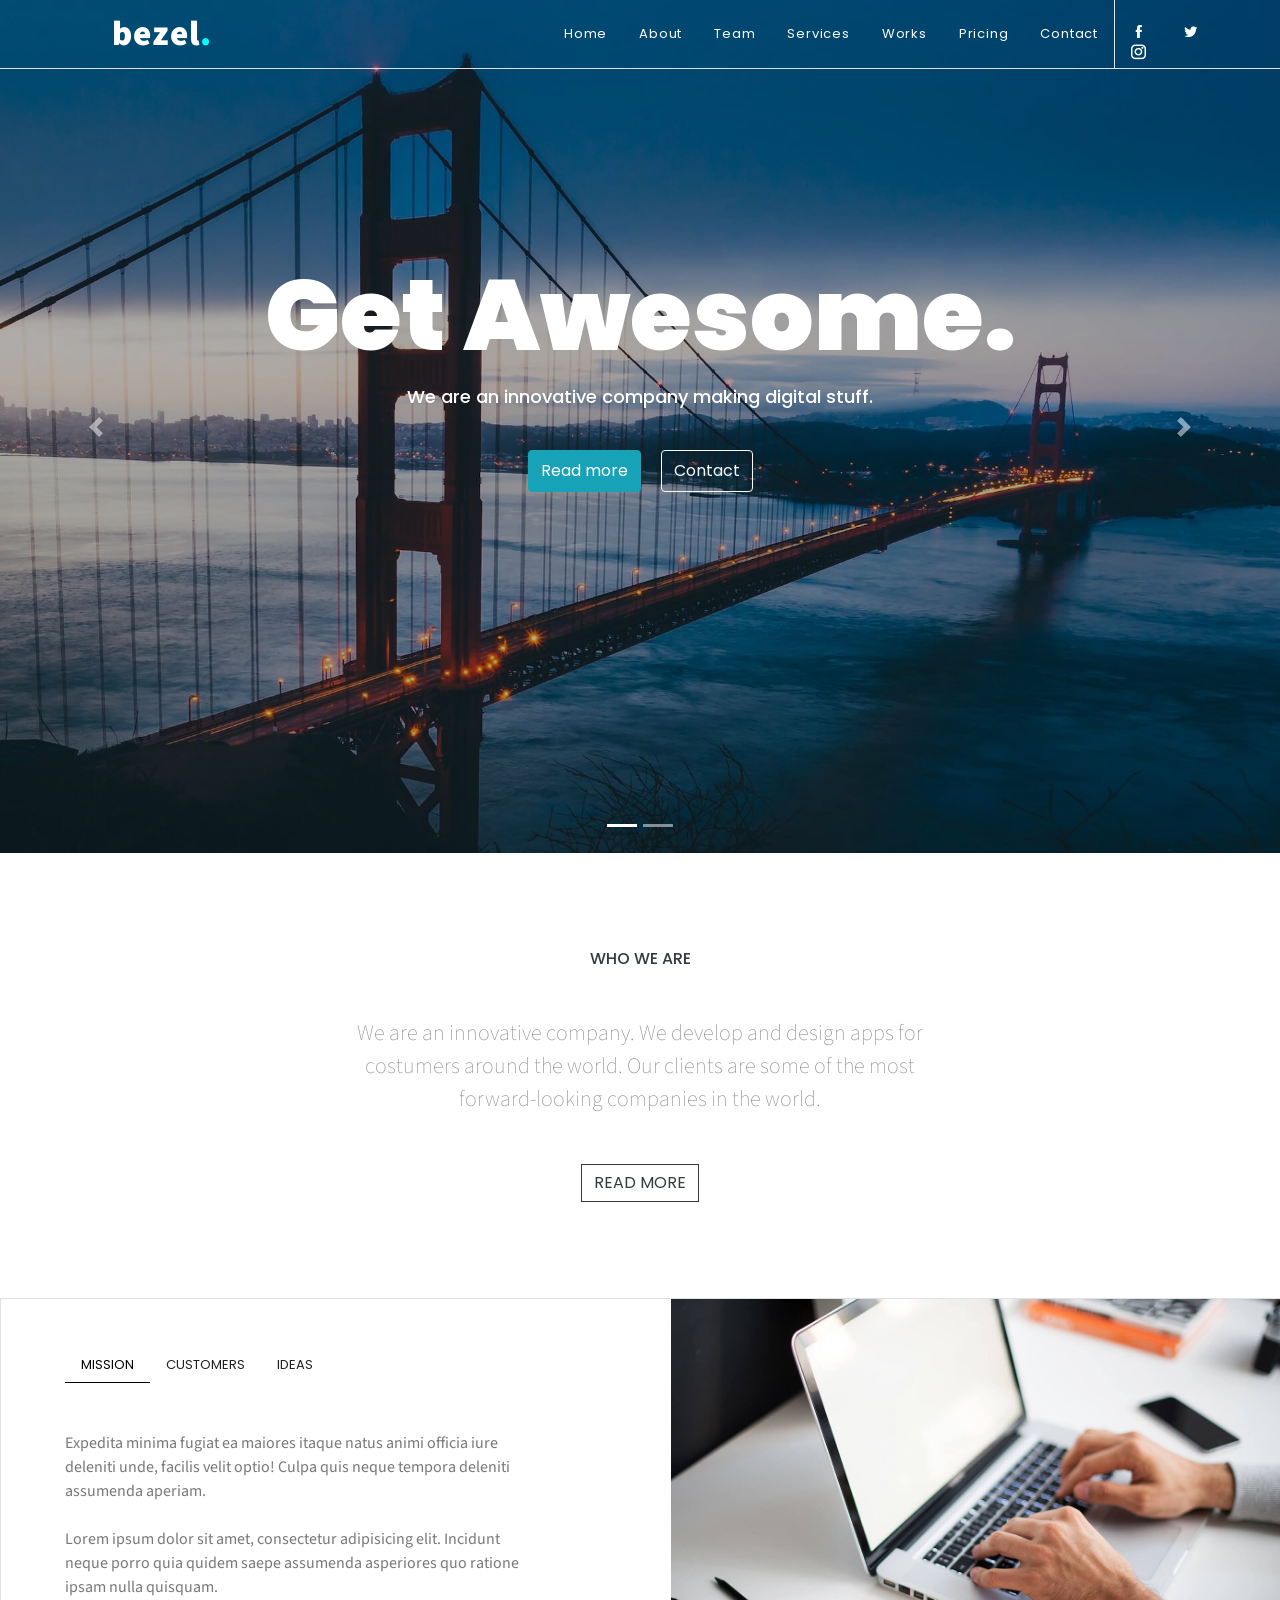
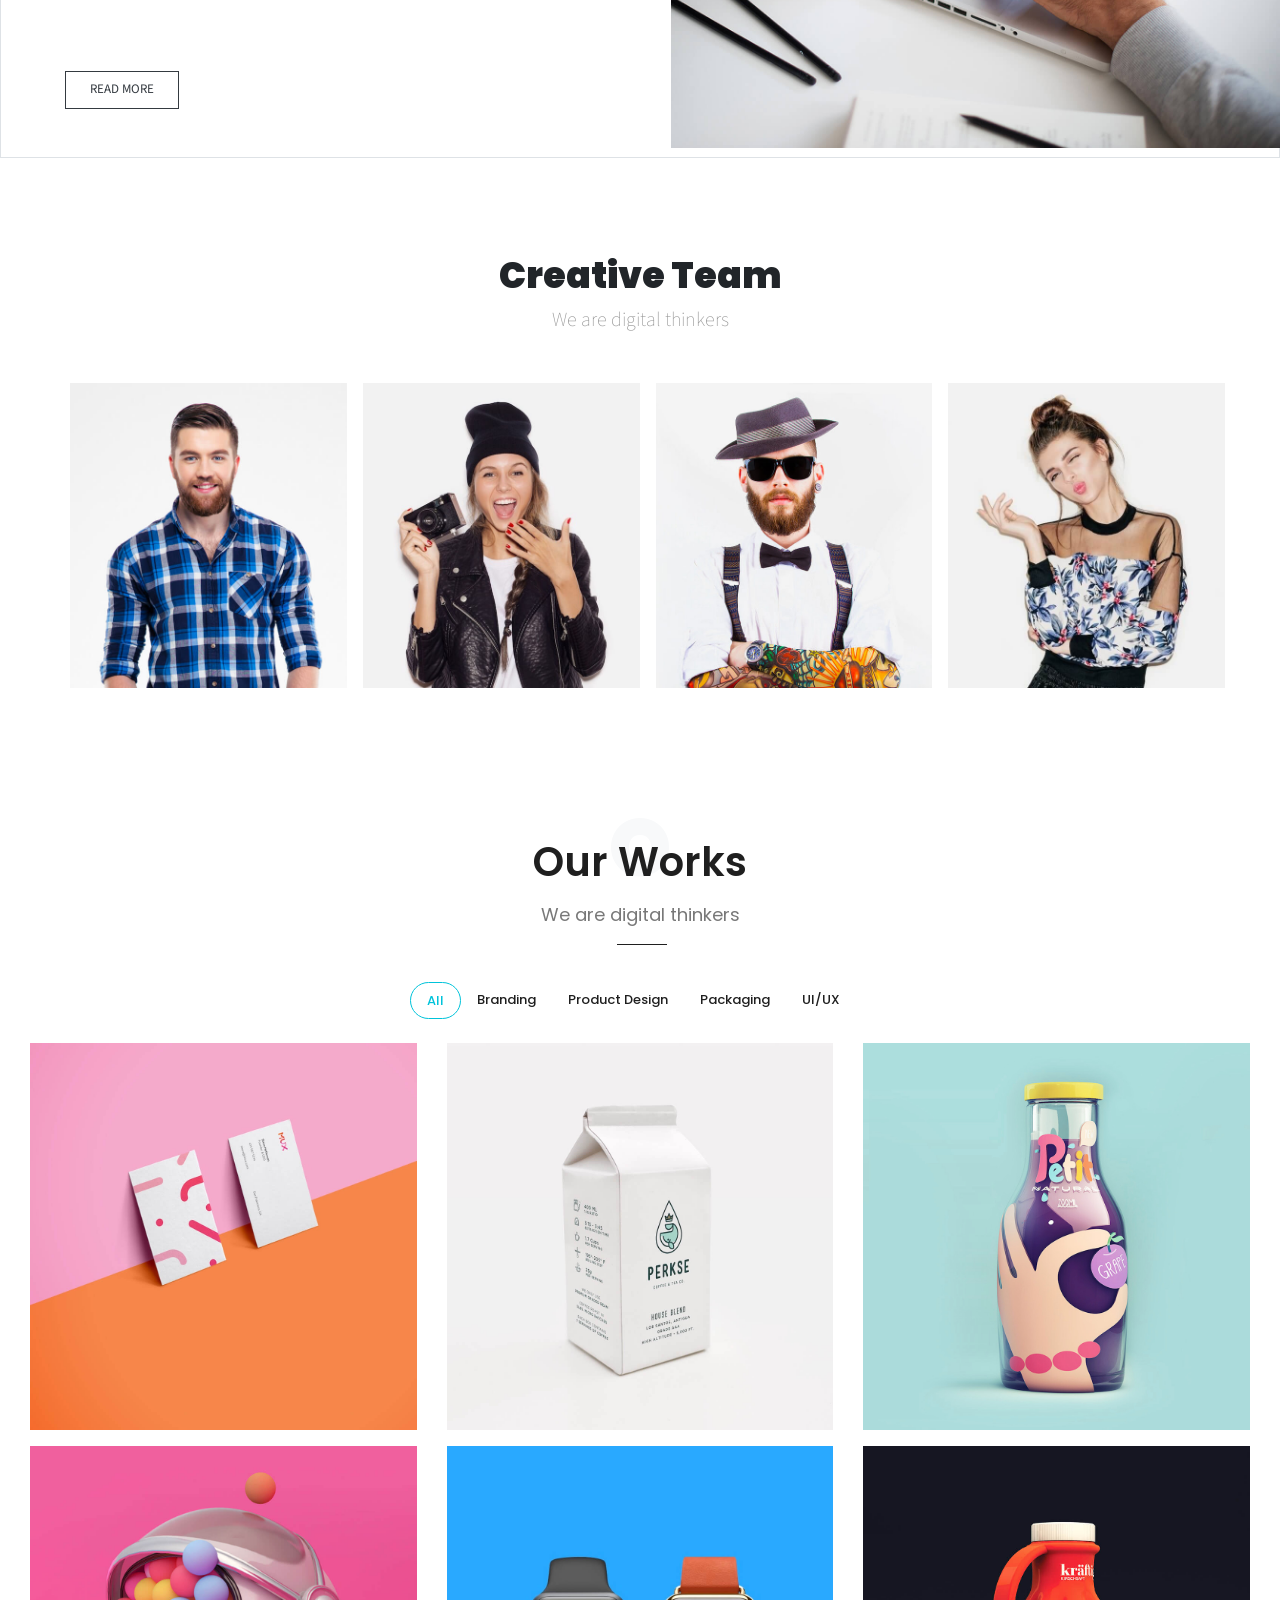
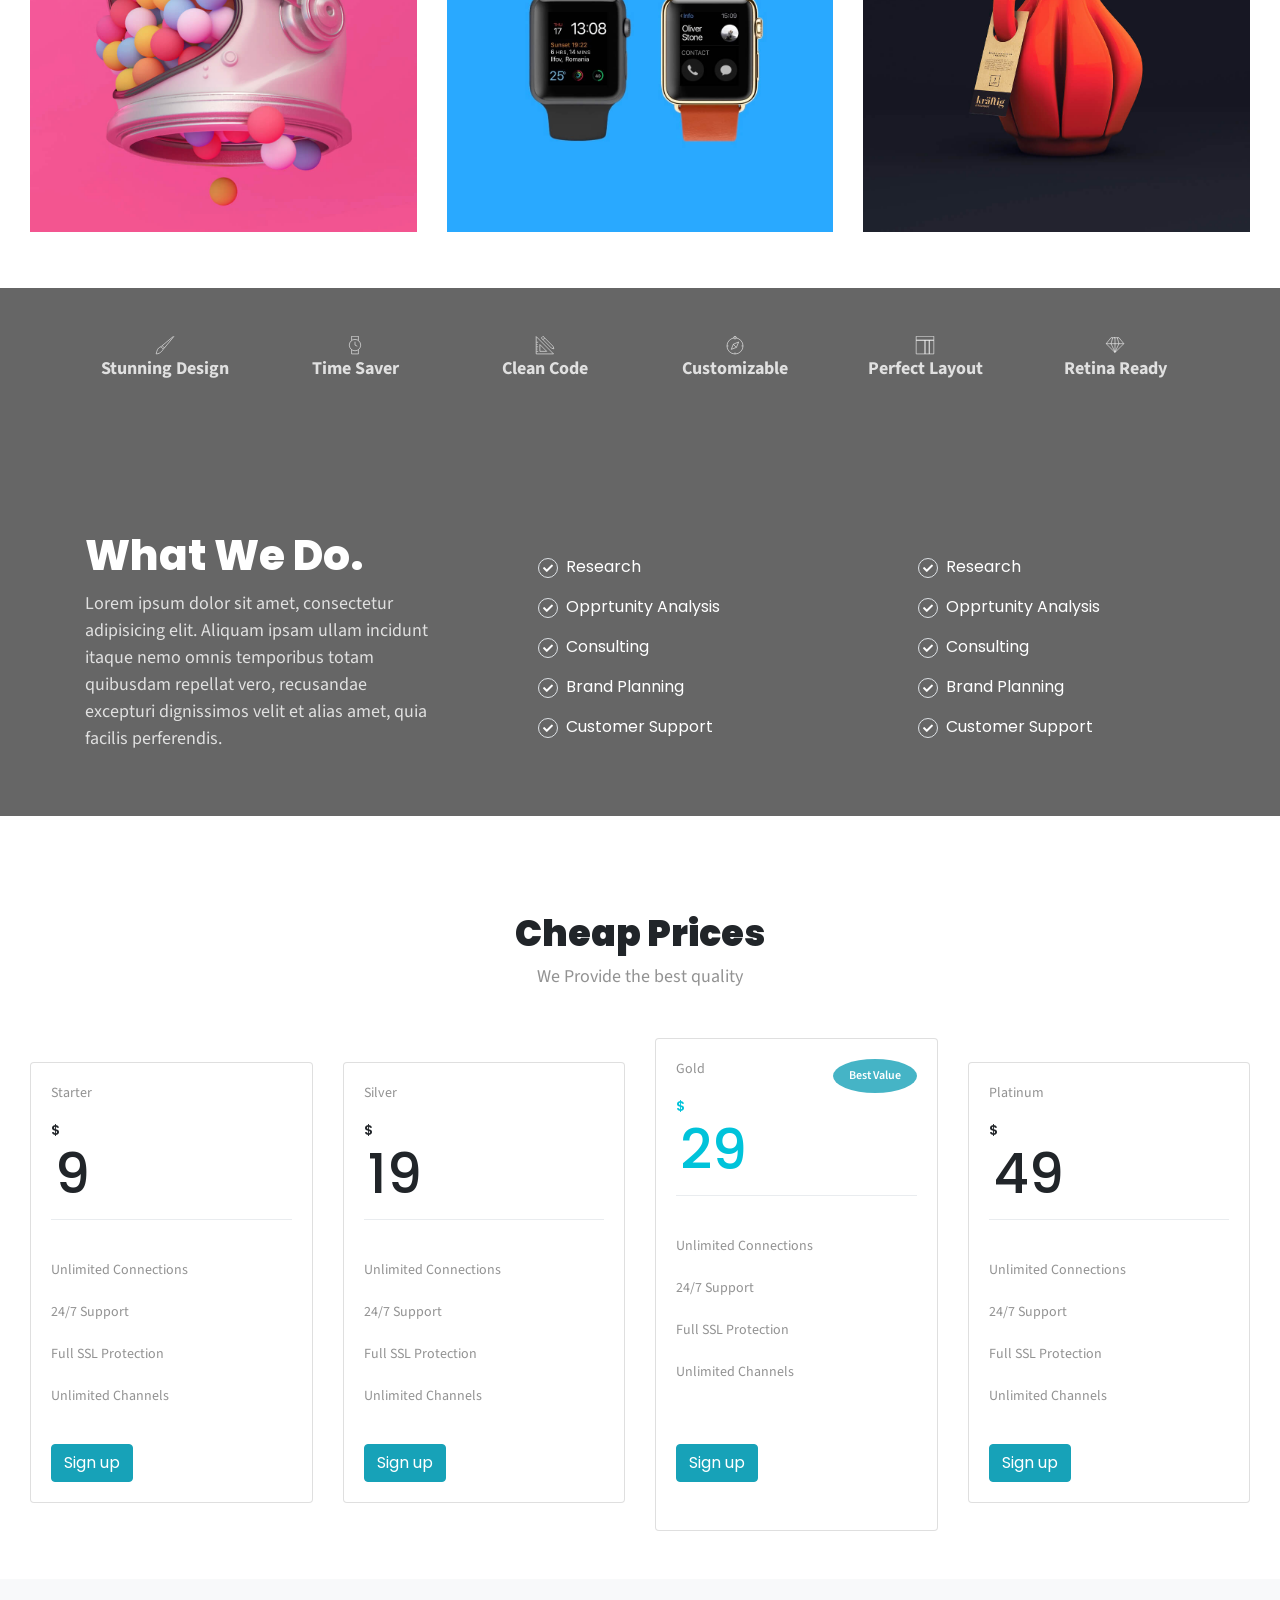
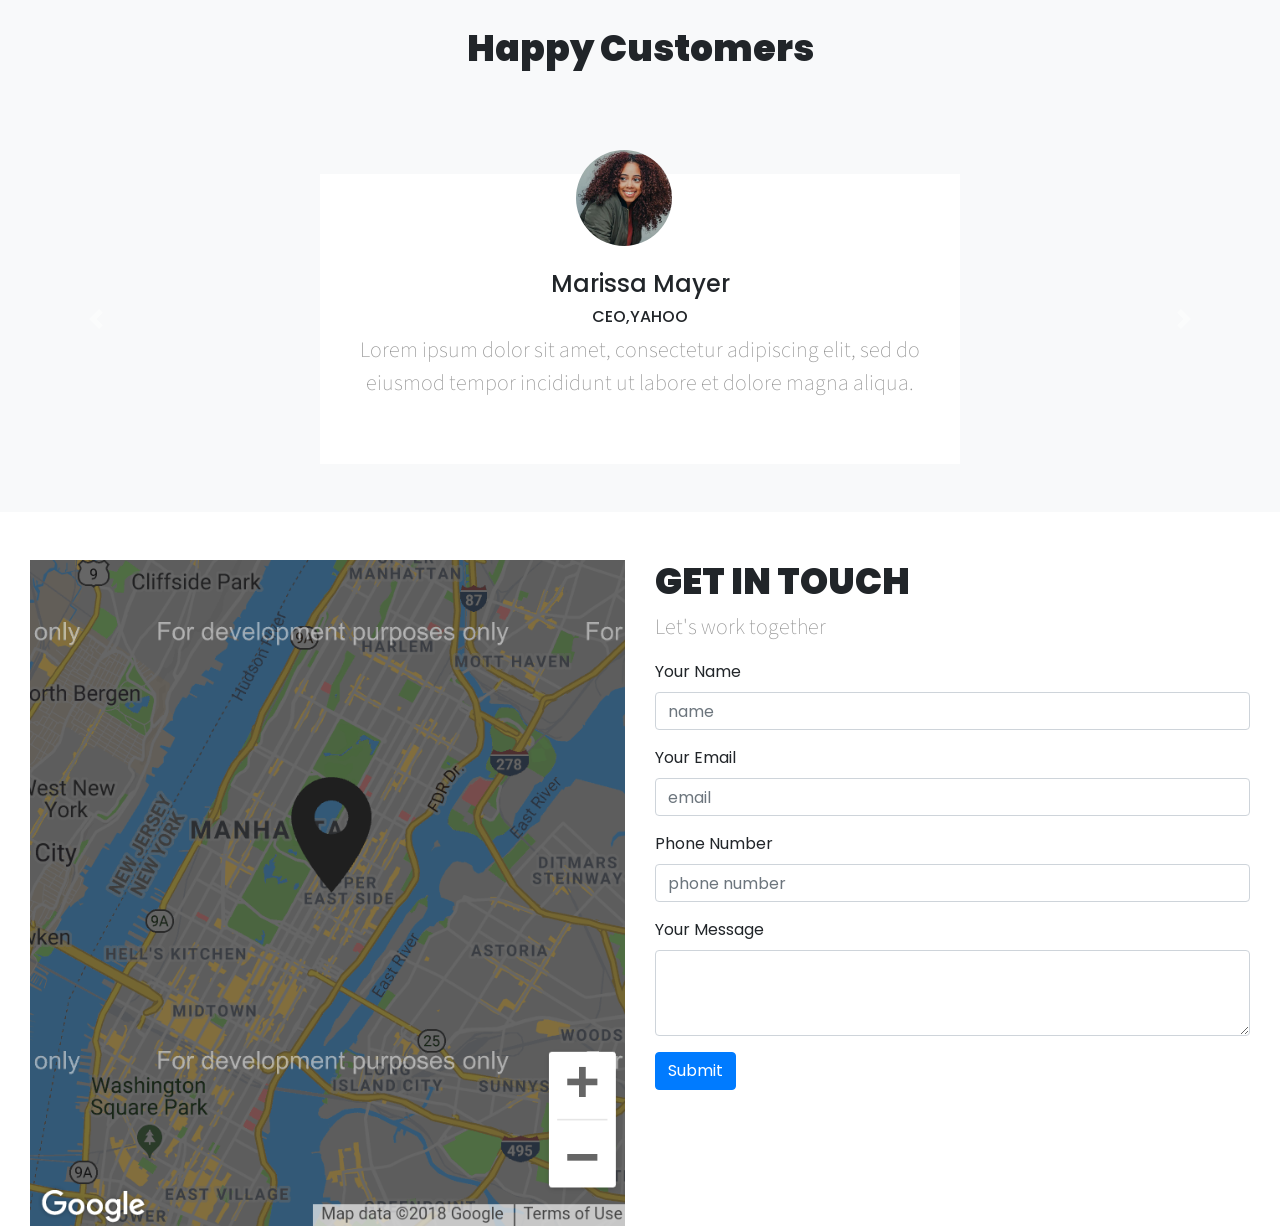
<file: boot1/index.html>
<html>
    <head>
        
        <link rel="stylesheet" href="css/bootstrap.min.css"/>
        <link rel="stylesheet" href="css/all.css"/>
        <link rel="stylesheet" href="style.css"/>
        <link href="https://fonts.googleapis.com/css?family=Poppins" rel="stylesheet">
        <link rel="stylesheet" href="icofont/icofont.min.css">
        <link href="https://fonts.googleapis.com/css?family=Source+Sans+Pro" rel="stylesheet">
        
        
        <script src="js/jquery-3.3.1.min.js"></script> 
        <script src="js/popper.min.js"></script>        
        <script src="js/bootstrap.min.js"></script>    
     
        <title>Bezel</title>
    </head>
    <body>
        
         <nav class="navbar fixed-top navbar-expand-lg  border-bottom bg-mine py-0">
         <div class="justify-content-centers px-5 logo mx-5">
             <a href="#">
                 <span class="text-white mr-5">bezel<span class="dot">.</span></span>
             </a>
        </div> 
          <button class="navbar-toggler" type="button" data-toggle="collapse" data-target="#navbarNavAltMarkup" aria-controls="navbarNavAltMarkup" aria-expanded="false" aria-label="Toggle navigation">
            <span class="navbar-toggler-icon"></span>
          </button>
          <div class="collapse navbar-collapse justify-content-end pl-5 ml-5" id="navbarNavAltMarkup">
            <div class="navbar-nav ml-5 pl-5">
              <a class="nav-item nav-link text-white px-3 py-4" href="#">Home</a>
              <a class="nav-item nav-link text-white px-3 py-4" href="#">About</a>
              <a class="nav-item nav-link text-white px-3 py-4" href="#">Team</a>
              <a class="nav-item nav-link text-white px-3 py-4" href="#">Services</a>
              <a class="nav-item nav-link text-white px-3 py-4" href="#">Works</a>
              <a class="nav-item nav-link text-white px-3 py-4" href="#">Pricing</a>
              <a class="nav-item nav-link text-white px-3 py-4" href="#">Contact</a>
                <div class="social-media  border-left w-100 pr-5 ">
                    <div class="mt-3 pt-1">
                    <a href="#"><i class="icofont-facebook text-white px-3"></i></a>
                    <a href="#"><i class="icofont-twitter text-white px-3"></i></a>
                    <a href="#"><i class="icofont-instagram text-white px-3"></i></a>
                    </div>
                    
                
                </div>
            </div>
          </div>
             
      </nav>
        
        <div class="bgimg position-relative mb-5">
         

         <div id="carouselExampleIndicators" class="carousel slide" data-ride="carousel">
            <ol class="carousel-indicators">
            <li data-target="#carouselExampleIndicators" data-slide-to="0" class="active"></li>
            <li data-target="#carouselExampleIndicators" data-slide-to="1"></li>
            </ol>
            <div class="carousel-inner">
                
            <div class="carousel-item active">
              <img class="d-block img-fluid w-100" src="images/bg-image-28.jpg" alt="First slide">
                <div class="overlay position-absolute w-100 h-100"></div>
                <div class="carousel-caption d-none d-md-block slider-caption">
                    
                    <h1 class="text-white"> Get Awesome.</h1>
                    <p class="pb-4">We are an innovative company making digital stuff.</p>
                    
                    <button type="button" class="btn btn-info py-2 mx-2"> Read more</button>
                    <button type="button" class="btn btn-light btn btn-outline-light py-2 mx-2" > Contact</button>
                </div>
            </div>
            
            <div class="carousel-item">
                <img class="d-block img-fluid w-100" src="images/bg-image-29.jpg" alt="Second slide">
                    <div class="overlay position-absolute w-100 h-100"></div>
                    <div class="carousel-caption d-none d-md-block slider-caption">

                        <h1 class="text-white"> Get Awesome.</h1>
                        <p class="pb-4">We are an innovative company making digital stuff.</p>

                        <button type="button" class="btn btn-info py-2 mx-2"> Read more</button>
                        <button type="button" class="btn btn-light btn btn-outline-light py-2 mx-2" > Contact</button>
                    </div>
            </div>
            </div>
             <a class="carousel-control-prev" href="#carouselExampleIndicators" role="button" data-slide="prev">
            <span class="carousel-control-prev-icon" aria-hidden="true"></span>
            <span class="sr-only">Previous</span>
            </a>
            <a class="carousel-control-next" href="#carouselExampleIndicators" role="button" data-slide="next">
            <span class="carousel-control-next-icon" aria-hidden="true"></span>
            <span class="sr-only">Next</span>
            </a>
           </div>
        </div>
        
        <section class="position-relative mb-5 ">
            <div class="container w-50 text-center">
                <h6 class="text-dark text-center my-5 pt-5">WHO WE ARE</h6>
                <p class="mb-5">We are an innovative company. We develop and design apps for costumers around the world. Our clients are some of the most forward-looking companies in the world.</p>
                <button type="button" class="btn btn-outline-dark btn-dark rounded-0 mb-5">READ MORE</button>

            </div>
        
        </section>
        
        <section class="border mb-5">
            <div class="container-fluid">
                <div class="row flex-md-nowrap">
                    
                    <div class="col-md-6 col-sm-12 pl-5 ml-3 pt-5">
                        <ul class="nav nav-pills mb-5" id="pills-tab" role="tablist">
                          <li class="nav-item">
                            <a class="nav-link active rounded-0" id="pills-home-tab" data-toggle="pill" href="#pills-home" role="tab" aria-controls="pills-home" aria-selected="true">MISSION</a>
                          </li>
                          <li class="nav-item">
                            <a class="nav-link rounded-0" id="pills-profile-tab" data-toggle="pill" href="#pills-profile" role="tab" aria-controls="pills-profile" aria-selected="false">CUSTOMERS</a>
                          </li>
                          <li class="nav-item">
                            <a class="nav-link rounded-0" id="pills-contact-tab" data-toggle="pill" href="#pills-contact" role="tab" aria-controls="pills-contact" aria-selected="false">IDEAS</a>
                          </li>
                        </ul>
                        <div class="tab-content pr-5" id="pills-tabContent">
                          <div class="tab-pane fade show active pr-5" id="pills-home" role="tabpanel" aria-labelledby="pills-home-tab">Expedita minima fugiat ea maiores itaque natus animi officia iure deleniti unde, facilis velit optio! Culpa quis neque tempora deleniti assumenda aperiam.<br><br>Lorem ipsum dolor sit amet, consectetur adipisicing elit. Incidunt neque porro quia quidem saepe assumenda asperiores quo ratione ipsam nulla quisquam. <br><br>
                          <button type="button" class="btn btn-outline-dark btn-dark rounded-0 px-4 py-2 my-5">READ MORE</button>
                            
                        </div>
                          <div class="tab-pane fade pr-5" id="pills-profile" role="tabpanel" aria-labelledby="pills-profile-tab">Itaque omnis tenetur placeat facere mollitia molestias, doloribus pariatur sapiente qui hic laboriosam aut accusamus repellat ab perspiciatis commodi voluptates.<br><br>Amet reiciendis natus dolorem nisi iusto vel laudantium quisquam tenetur, saepe rem ducimus, harum possimus delectus ex neque numquam officia! Dolore, ut?<br><br>
                          <button type="button" class="btn btn-outline-dark btn-dark rounded-0 px-4 py-2 my-5">READ MORE</button></div>
                          <div class="tab-pane fade pr-5" id="pills-contact" role="tabpanel" aria-labelledby="pills-contact-tab">Eligendi dolorem repellat, officiis nobis. Itaque repudiandae, eligendi totam nihil aliquid, vitae quos cum minus nulla autem, in? Temporibus, accusantium.<br><br>Iusto et omnis vel, ex illo rem qui provident sed deserunt deleniti voluptatem, labore. Quia modi dignissimos, dicta sapiente aspernatur, consectetur veritatis.<br><br>
                          <button type="button" class="btn btn-outline-dark btn-dark rounded-0 px-4 py-2 my-5">READ MORE</button></div>
                        </div>
                    
                    </div>
                    <div class="col-md-6 col-sm-12">
                        <img class="img-fluid w-100" src="images/bg-image-30.jpg">
                    
                    
                    </div>
                
                </div>
            
            </div>
        
        
        </section>
        
        <section class="text-center mb-5">
            <div class=" pt-5 mb-5">
                <h3 class="">Creative Team</h3>
                <p class="p-thinkers">We are digital thinkers</p>
            </div>
            <div class="container pr-5 mb-5">
                <div class="row flex-md-nowrap">
                    <div class="col-md-3 col-sm-12 col-xs-12 p-0 mr-2 mb-3 team-col">
                        <img class="img-fluid w-100 " src="images/team-1.jpg">
                        <div class="overlay2 position-absolute w-100 h-100"></div>
                        <div class="social-links position-absolute py-2">    
                                <a href="#"> <i class="fab fa-facebook-f px-2"></i></a>
                                <a href="#"><i class="fab fa-twitter px-2"></i></a>
                                <a href="#"><i class="fab fa-google px-2"></i></a>
                        </div>
                        <div class="team-info position-absolute text-white mx-2">
                                <h6>LUKE CAGE</h6>
                                <p>Founder & CEO</p>
                            </div>
                    </div>
                    
                    <div class="col-md-3 col-sm-12 col-xs-12 p-0 mx-2 mb-3 team-col">
                        <img class="img-fluid " src="images/team-2.jpg">
                        <div class="overlay2 position-absolute w-100 h-100"></div>
                        <div class="social-links position-absolute py-2">
                                
                                <a href="#"> <i class="fab fa-facebook-f px-2"></i></a>
                                <a href="#"><i class="fab fa-twitter px-2"></i></a>
                                <a href="#"><i class="fab fa-google px-2"></i></a>
                        </div>
                        <div class="team-info position-absolute text-white mx-2">
                                <h6>JESSICA JONES</h6>
                                <p>Product Designer</p>
                            </div>
                    </div>
                    
                    <div class="col-md-3 col-sm-12 col-xs-12 p-0 mx-2 mb-3 team-col">
                        <img class="img-fluid" src="images/team-3.jpg">
                        <div class="overlay2 position-absolute w-100 h-100"></div> 
                        <div class="social-links position-absolute py-2">
                                
                                <a href="#"> <i class="fab fa-facebook-f px-2"></i></a>
                                <a href="#"><i class="fab fa-twitter px-2"></i></a>
                                <a href="#"><i class="fab fa-google px-2"></i></a>
                        </div>
                        <div class="team-info position-absolute text-white mx-2">
                                <h6>MATT MURDOCK</h6>
                                <p>Lead Developer</p>
                            </div>
                    </div>
                    
                    <div class="col-md-3 col-sm-12 col-xs-12 p-0 mx-2 mb-3 team-col">
                        <img class="img-fluid " src="images/team-4.jpg">
                        <div class="overlay2 position-absolute w-100 h-100"></div>  
                        <div class="social-links position-absolute py-2">
                                
                                <a href="#"> <i class="fab fa-facebook-f px-2"></i></a>
                                <a href="#"><i class="fab fa-twitter px-2"></i></a>
                                <a href="#"><i class="fab fa-google px-2"></i></a>
                        </div>
                        <div class="team-info position-absolute text-white mx-2">
                                <h6>CLAIRE TEMPLE</h6>
                                <p>Sales Manager</p>
                            </div>
                    </div>
                </div>
                <br> <br>
            </div>
        
        </section>
        
        <section class="products my-5" id="working">
            <div class="container-fluid">
                <div class="row">
                    <div class="col-12">
                    <div class="product-title w-60 m-auto pb-5">
                        <h2 class="text-light">O</h2>
                        <h4>We are digital thinkers</h4>
                        </div>
                    </div></div>
                    <section class="product-member col-12">
                        <div class="row">
                            <div class="nav-layout m-auto">
                           <ul class="nav nav-pills mb-3 col-12" id="pills-tab" role="tablist">
                              <li class="nav-item">
                                <a class="nav-link active" id="pills-all-tab" data-toggle="pill" href="#pills-all" role="tab" aria-controls="pills-all" aria-selected="true">All</a>
                              </li>
                              <li class="nav-item">
                                <a class="nav-link" id="pills-branding-tab" data-toggle="pill" href="#pills-branding" role="tab" aria-controls="pills-branding" aria-selected="false">Branding</a>
                              </li>
                              <li class="nav-item">
                                <a class="nav-link" id="pills-productdesign-tab" data-toggle="pill" href="#pills-productdesign" role="tab" aria-controls="pills-productdesign" aria-selected="false">Product Design</a>
                              </li>
                               <li class="nav-item">
                                <a class="nav-link" id="pills-packaging-tab" data-toggle="pill" href="#pills-packaging" role="tab" aria-controls="pills-packaging" aria-selected="false">Packaging</a>
                              </li>
                               <li class="nav-item">
                                <a class="nav-link" id="pills-ui-tab" data-toggle="pill" href="#pills-ui" role="tab" aria-controls="pills-ui" aria-selected="false">UI/UX</a>
                              </li>
                            </ul>
                            </div>
                            <div class="tab-content col-12" id="pills-tabContent">
                              <div class="tab-pane fade show active" id="pills-all" role="tabpanel" aria-labelledby="pills-all-tab">
                                  <div class="row">
                                  <div class="col-lg-4 col-md-6 member-container">
                                  <section class="member my-2">
                                      <img class="img-fluid" src="images/portfolio-1.jpg"/>
                                      <div class="member-caption w-75 m-auto px-3 py-2 bg-white text-center">
                                          <h3 class="text-dark">Mux Cards</h3>
                                          <p class="text-secondary">Branding, UI/UX</p>
                                      </div>
                                  </section>
                                  </div>
                                  <div class="col-lg-4 col-md-6 member-container">
                                  <section class="member my-2">
                                      <img class="img-fluid" src="images/portfolio-2.jpg"/>
                                      <div class="member-caption w-75 m-auto px-3 py-2 bg-white text-center">
                                          <h3 class="text-dark">Mux Cards</h3>
                                          <p class="text-secondary">Branding, UI/UX</p>
                                      </div>
                                  </section>
                                  </div>
                                    <div class="col-lg-4 col-md-6 member-container">
                                  <section class="member my-2">
                                      <img class="img-fluid" src="images/portfolio-3.jpg"/>
                                      <div class="member-caption w-75 m-auto px-3 py-2 bg-white text-center">
                                          <h3 class="text-dark">Mux Cards</h3>
                                          <p class="text-secondary">Branding, UI/UX</p>
                                      </div>
                                  </section>
                                  </div>
                                      <div class="col-lg-4 col-md-6 member-container">
                                  <section class="member my-2">
                                      <img class="img-fluid" src="images/portfolio-4.jpg"/>
                                      <div class="member-caption w-75 m-auto px-3 py-2 bg-white text-center">
                                          <h3 class="text-dark">Mux Cards</h3>
                                          <p class="text-secondary">Branding, UI/UX</p>
                                      </div>
                                  </section>
                                  </div>
                                      <div class="col-lg-4 col-md-6 member-container">
                                  <section class="member my-2">
                                      <img class="img-fluid" src="images/portfolio-5.jpg"/>
                                      <div class="member-caption w-75 m-auto px-3 py-2 bg-white text-center">
                                          <h3 class="text-dark">Mux Cards</h3>
                                          <p class="text-secondary">Branding, UI/UX</p>
                                      </div>
                                  </section>
                                  </div>
                                      <div class="col-lg-4 col-md-6 member-container">
                                  <section class="member my-2">
                                      <img class="img-fluid" src="images/portfolio-6.jpg"/>
                                      <div class="member-caption w-75 m-auto px-3 py-2 bg-white text-center">
                                          <h3 class="text-dark">Mux Cards</h3>
                                          <p class="text-secondary">Branding, UI/UX</p>
                                      </div>
                                  </section>
                                  </div>
                                      </div>
                              </div>
                              <div class="tab-pane fade" id="pills-branding" role="tabpanel" aria-labelledby="pills-branding-tab">
                                  <div class="row">
                                   <div class="col-lg-4 col-md-6 member-container">
                                  <section class="member my-2">
                                      <img class="img-fluid" src="images/portfolio-5.jpg"/>
                                      <div class="member-caption w-75 m-auto px-3 py-2 bg-white text-center">
                                          <h3 class="text-dark">Mux Cards</h3>
                                          <p class="text-secondary">Branding, UI/UX</p>
                                      </div>
                                  </section>
                                  </div>
                                      <div class="col-lg-4 col-md-6 member-container">
                                  <section class="member my-2">
                                      <img class="img-fluid" src="images/portfolio-6.jpg"/>
                                      <div class="member-caption w-75 m-auto px-3 py-2 bg-white text-center">
                                          <h3 class="text-dark">Mux Cards</h3>
                                          <p class="text-secondary">Branding, UI/UX</p>
                                      </div>
                                  </section>
                                  </div>
                                      <div class="col-lg-4 col-md-6 member-container">
                                  <section class="member my-2">
                                      <img class="img-fluid" src="images/portfolio-4.jpg"/>
                                      <div class="member-caption w-75 m-auto px-3 py-2 bg-white text-center">
                                          <h3 class="text-dark">Mux Cards</h3>
                                          <p class="text-secondary">Branding, UI/UX</p>
                                      </div>
                                  </section>
                                  </div>
                                  </div>
                                
                                </div>
                              <div class="tab-pane fade" id="pills-productdesign" role="tabpanel" aria-labelledby="pills-productdesign-tab">
                              	<div class="row">
                                   <div class="col-lg-4 col-md-6 member-container">
                                  <section class="member my-2">
                                      <img class="img-fluid" src="images/portfolio-1.jpg"/>
                                      <div class="member-caption w-75 m-auto px-3 py-2 bg-white text-center">
                                          <h3 class="text-dark">Mux Cards</h3>
                                          <p class="text-secondary">Branding, UI/UX</p>
                                      </div>
                                  </section>
                                  </div>
                                      <div class="col-lg-4 col-md-6 member-container">
                                  <section class="member my-2">
                                      <img class="img-fluid" src="images/portfolio-2.jpg"/>
                                      <div class="member-caption w-75 m-auto px-3 py-2 bg-white text-center">
                                          <h3 class="text-dark">Mux Cards</h3>
                                          <p class="text-secondary">Branding, UI/UX</p>
                                      </div>
                                  </section>
                                  </div>
                                      <div class="col-lg-4 col-md-6 member-container">
                                  <section class="member my-2">
                                      <img class="img-fluid" src="images/portfolio-3.jpg"/>
                                      <div class="member-caption w-75 m-auto px-3 py-2 bg-white text-center">
                                          <h3 class="text-dark">Mux Cards</h3>
                                          <p class="text-secondary">Branding, UI/UX</p>
                                      </div>
                                  </section>
                                  </div>
                                  </div>
                              </div>
                               <div class="tab-pane fade" id="pills-packaging" role="tabpanel" aria-labelledby="pills-packaging-tab"><div class="row">
                                   <div class="col-lg-4 col-md-6 member-container">
                                  <section class="member my-2">
                                      <img class="img-fluid" src="images/portfolio-1.jpg"/>
                                      <div class="member-caption w-75 m-auto px-3 py-2 bg-white text-center">
                                          <h3 class="text-dark">Mux Cards</h3>
                                          <p class="text-secondary">Branding, UI/UX</p>
                                      </div>
                                  </section>
                                  </div>
                                      
                                      
                                  </div></div>
                                <div class="tab-pane fade" id="pills-ui" role="tabpanel" aria-labelledby="pills-ui-tab"><div class="col-lg-4 col-md-6 member-container">
                                  <section class="member my-2">
                                      <img class="img-fluid" src="images/portfolio-3.jpg"/>
                                      <div class="member-caption w-75 m-auto px-3 py-2 bg-white text-center">
                                          <h3 class="text-dark">Mux Cards</h3>
                                          <p class="text-secondary">Branding, UI/UX</p>
                                      </div>
                                  </section>
                                  </div></div>
                            </div>

                        </div></div></section>
                        

        <section class="bg-img container-fluid position-relative my-5 text-center">
            <div class="overlay3 position-absolute w-100 h-100"></div>
            <div class="container pt-5">
                <div class="row mb-5 pb-5">
                    <div class="col-md-2 pb-2">
                        <div class="animated-icon white" data-icon="images/icons/paintbrush.svg"><svg xmlns="http://www.w3.org/2000/svg" xmlns:xlink="http://www.w3.org/1999/xlink" version="1.0" id="Layer_1" x="0px" y="0px" width="40%" height="20%" viewBox="0 0 64 64" enable-background="new 0 0 64 64" xml:space="preserve">
<path fill="none" stroke="#000000" stroke-width="2" stroke-miterlimit="10" d="M30,42L26,46L18,38L22,34L62,1L63,2Z" style="stroke-dasharray: 128, 130; stroke-dashoffset: 0;"></path>
<path fill="none" stroke="#000000" stroke-width="2" stroke-miterlimit="10" d="M22,34L30,42" style="stroke-dasharray: 12, 14; stroke-dashoffset: 0;"></path>
<path fill="none" stroke="#000000" stroke-width="2" stroke-miterlimit="10" d="M26,46c0,0-8,17-25,17c0,0,2.752-16.314,9-21  c4-3,8-4,8-4" style="stroke-dasharray: 65, 67; stroke-dashoffset: 0;"></path>
</svg></div>
                        <p class="text-white p-0 m-0">Stunning Design</p>
                    
                    </div>
                    <div class="col-md-2 pb-2">
                        <div class="animated-icon white" data-icon="images/icons/watch.svg"><svg xmlns="http://www.w3.org/2000/svg" xmlns:xlink="http://www.w3.org/1999/xlink" version="1.1" id="Layer_1" x="0px" y="0px" width="40%" height="20%" viewBox="0 0 64 64" enable-background="new 0 0 64 64" xml:space="preserve">
<path fill="none" stroke="#000000" stroke-width="2" stroke-miterlimit="10" d="M12,32A20,20 0,1,1 52,32A20,20 0,1,1 12,32" style="stroke-dasharray: 126, 128; stroke-dashoffset: 0;"></path>
<path fill="none" stroke="#000000" stroke-width="2" stroke-miterlimit="10" d="M20,15L20,1L44,1L44,15" style="stroke-dasharray: 52, 54; stroke-dashoffset: 0;"></path>
<path fill="none" stroke="#000000" stroke-width="2" stroke-miterlimit="10" d="M44,49L44,63L20,63L20,49" style="stroke-dasharray: 52, 54; stroke-dashoffset: 0;"></path>
<path fill="none" stroke="#000000" stroke-width="2" stroke-miterlimit="10" d="M32,20L32,32L40,36" style="stroke-dasharray: 21, 23; stroke-dashoffset: 0;"></path>
</svg></div>
                        <p class="text-white p-0 m-0">Time Saver</p>
                    
                    </div>
                    <div class="col-md-2 pb-2">
                        <div class="animated-icon white" data-icon="images/icons/pencil-ruler.svg"><svg xmlns="http://www.w3.org/2000/svg" xmlns:xlink="http://www.w3.org/1999/xlink" version="1.1" id="Layer_1" x="0px" y="0px" width="40%" height="20%" viewBox="0 0 64 64" enable-background="new 0 0 64 64" xml:space="preserve">
<path fill="none" stroke="#000000" stroke-width="2" stroke-miterlimit="10" d="M1,63L1,2L62,63Z" style="stroke-dasharray: 209, 211; stroke-dashoffset: 0;"></path>
<path fill="none" stroke="#000000" stroke-width="2" stroke-miterlimit="10" d="M14,54L14,30L38,54Z" style="stroke-dasharray: 82, 84; stroke-dashoffset: 0;"></path>
<path fill="none" stroke="#000000" stroke-width="2" stroke-miterlimit="10" d="M8,22L2,22" style="stroke-dasharray: 6, 8; stroke-dashoffset: 0;"></path>
<path fill="none" stroke="#000000" stroke-width="2" stroke-miterlimit="10" d="M6,30L2,30" style="stroke-dasharray: 4, 6; stroke-dashoffset: 0;"></path>
<path fill="none" stroke="#000000" stroke-width="2" stroke-miterlimit="10" d="M8,38L2,38" style="stroke-dasharray: 6, 8; stroke-dashoffset: 0;"></path>
<path fill="none" stroke="#000000" stroke-width="2" stroke-miterlimit="10" d="M6,46L2,46" style="stroke-dasharray: 4, 6; stroke-dashoffset: 0;"></path>
<path fill="none" stroke="#000000" stroke-width="2" stroke-miterlimit="10" d="M8,54L2,54" style="stroke-dasharray: 6, 8; stroke-dashoffset: 0;"></path>
<path fill="none" stroke="#000000" stroke-width="2" stroke-miterlimit="10" d="M25,1L19,7L55,43L63,45L61,37Z" style="stroke-dasharray: 127, 129; stroke-dashoffset: 0;"></path>
<path fill="none" stroke="#000000" stroke-width="2" stroke-miterlimit="10" d="M25,13L31,7" style="stroke-dasharray: 9, 11; stroke-dashoffset: 0;"></path>
</svg></div>
                        <p class="text-white p-0 m-0">Clean Code</p>
                    
                    </div>
                    <div class="col-md-2 pb-2">
                        <div class="animated-icon white" data-icon="images/icons/compass.svg"><svg xmlns="http://www.w3.org/2000/svg" xmlns:xlink="http://www.w3.org/1999/xlink" version="1.1" id="Layer_1" x="0px" y="0px" width="40%" height="20%" viewBox="0 0 64 64" enable-background="new 0 0 64 64" xml:space="preserve">
<path fill="none" stroke="#000000" stroke-width="2" stroke-miterlimit="10" d="M3.7079999999999984,35A28.292,28.292 0,1,1 60.292,35A28.292,28.292 0,1,1 3.7079999999999984,35" style="stroke-dasharray: 178, 180; stroke-dashoffset: 0;"></path>
<path fill="none" stroke="#000000" stroke-width="2" stroke-linejoin="bevel" stroke-miterlimit="10" d="M37,40L45,21L26,29L19,47Z" style="stroke-dasharray: 80, 82; stroke-dashoffset: 0;"></path>
<path fill="none" stroke="#000000" stroke-width="2" stroke-miterlimit="10" d="M26,29L37,40" style="stroke-dasharray: 16, 18; stroke-dashoffset: 0;"></path>
<path fill="none" stroke="#000000" stroke-width="2" stroke-miterlimit="10" d="M36.9,7C36.965,6.677,37,6.342,37,6  c0-2.761-2.239-5-5-5s-5,2.239-5,5c0,0.342,0.035,0.677,0.1,1" style="stroke-dasharray: 18, 20; stroke-dashoffset: 0;"></path>
<path fill="none" stroke="#000000" stroke-width="2" stroke-miterlimit="10" d="M32,7L32,12" style="stroke-dasharray: 5, 7; stroke-dashoffset: 0;"></path>
<path fill="none" stroke="#000000" stroke-width="2" stroke-miterlimit="10" d="M32,58L32,63" style="stroke-dasharray: 5, 7; stroke-dashoffset: 0;"></path>
<path fill="none" stroke="#000000" stroke-width="2" stroke-miterlimit="10" d="M60,35L55,35" style="stroke-dasharray: 5, 7; stroke-dashoffset: 0;"></path>
<path fill="none" stroke="#000000" stroke-width="2" stroke-miterlimit="10" d="M9,35L4,35" style="stroke-dasharray: 5, 7; stroke-dashoffset: 0;"></path>
</svg></div>
                        <p class="text-white p-0 m-0">Customizable</p>
                    
                    </div>
                    <div class="col-md-2 pb-2">
                        <div class="animated-icon white" data-icon="images/icons/layout-header-complex4.svg"><svg xmlns="http://www.w3.org/2000/svg" xmlns:xlink="http://www.w3.org/1999/xlink" version="1.0" id="Layer_1" x="0px" y="0px" width="40%" height="20%" viewBox="0 0 64 64" enable-background="new 0 0 64 64" xml:space="preserve">
<path fill="none" stroke="#000000" stroke-width="2" stroke-miterlimit="10" width="62" height="14" d="M1 1 L63 1 L63 15 L1 15 Z" style="stroke-dasharray: 152, 154; stroke-dashoffset: 0;"></path>
<path fill="none" stroke="#000000" stroke-width="2" stroke-miterlimit="10" width="31" height="48" d="M1 15 L32 15 L32 63 L1 63 Z" style="stroke-dasharray: 158, 160; stroke-dashoffset: 0;"></path>
<path fill="none" stroke="#000000" stroke-width="2" stroke-miterlimit="10" width="15" height="48" d="M32 15 L47 15 L47 63 L32 63 Z" style="stroke-dasharray: 126, 128; stroke-dashoffset: 0;"></path>
<path fill="none" stroke="#000000" stroke-width="2" stroke-miterlimit="10" width="16" height="48" d="M47 15 L63 15 L63 63 L47 63 Z" style="stroke-dasharray: 128, 130; stroke-dashoffset: 0;"></path>
</svg></div>
                        <p class="text-white p-0 m-0">Perfect Layout</p>
                    
                    </div>
                    <div class="col-md-2 pb-2">
                        <div class="animated-icon white" data-icon="images/icons/diamond.svg"><svg xmlns="http://www.w3.org/2000/svg" xmlns:xlink="http://www.w3.org/1999/xlink" version="1.0" id="Layer_1" x="0px" y="0px" width="40%" height="20%" viewBox="0 0 64 64" enable-background="new 0 0 64 64" xml:space="preserve">
<g>
	<path fill="none" stroke="#000000" stroke-width="2" stroke-miterlimit="10" d="M29,6L46,6L63,27L32,58L1,27L18,6L32,6L32,58" style="stroke-dasharray: 225, 227; stroke-dashoffset: 0;"></path>
	<path fill="none" stroke="#000000" stroke-width="2" stroke-miterlimit="10" d="M32,57L18,27L24,6" style="stroke-dasharray: 55, 57; stroke-dashoffset: 0;"></path>
	<path fill="none" stroke="#000000" stroke-width="2" stroke-miterlimit="10" d="M32,57L46,27L40,6" style="stroke-dasharray: 55, 57; stroke-dashoffset: 0;"></path>
	<path fill="none" stroke="#000000" stroke-width="2" stroke-miterlimit="10" d="M1,27L63,27" style="stroke-dasharray: 62, 64; stroke-dashoffset: 0;"></path>
</g>
</svg></div>
                        <p class="text-white p-0 m-0">Retina Ready</p>
                    
                    </div>
                
                </div>
                
                <div class="row my-5 pb-5">
                    <div class="col-md-4">
                        <h2 class="text-left">What We Do.</h2>
                        <p class="text-left whatwedo">Lorem ipsum dolor sit amet, consectetur adipisicing elit. Aliquam ipsam ullam incidunt itaque nemo omnis temporibus totam quibusdam repellat vero, recusandae excepturi dignissimos velit et alias amet, quia facilis perferendis.</p>
                    
                    </div>
                    <div class="col-md-4 pt-3 text-left pl-5">
                        <ul>
                            <li class="py-2"><i class="fas fa-check border rounded-circle p-1 text-white"></i>
                             <span class="text-white px-1">Research</span>   
                            </li>
                            <li class="py-2"><i class="fas fa-check border rounded-circle p-1 text-white"></i>
                            <span class="text-white px-1">Opprtunity Analysis</span>
                            </li>
                            <li class="py-2"><i class="fas fa-check border rounded-circle p-1 text-white"></i>
                            <span class="text-white px-1">Consulting</span>
                            </li>
                            <li class="py-2"><i class="fas fa-check border rounded-circle p-1 text-white"></i>
                            <span class="text-white px-1">Brand Planning</span>
                            </li>
                            <li class="py-2"><i class="fas fa-check border rounded-circle p-1 text-white"></i>
                            <span class="text-white px-1"> Customer Support</span>
                            </li>
                        </ul>
                    
                    </div>
                    <div class="col-md-4 pt-3 text-left pl-5">
                         <ul>
                            <li class="py-2"><i class="fas fa-check border rounded-circle p-1 text-white"></i>
                             <span class="text-white px-1">Research</span>   
                            </li>
                            <li class="py-2"><i class="fas fa-check border rounded-circle p-1 text-white"></i>
                            <span class="text-white px-1">Opprtunity Analysis</span>
                            </li>
                            <li class="py-2"><i class="fas fa-check border rounded-circle p-1 text-white"></i>
                            <span class="text-white px-1">Consulting</span>
                            </li>
                            <li class="py-2"><i class="fas fa-check border rounded-circle p-1 text-white"></i>
                            <span class="text-white px-1">Brand Planning</span>
                            </li>
                            <li class="py-2"><i class="fas fa-check border rounded-circle p-1 text-white"></i>
                            <span class="text-white px-1"> Customer Support</span>
                            </li>
                        </ul>
                    
                    </div>
                
                </div>
                
            
            </div>
        
        </section>
<!--Done by Shaimaa-->
<!--
        <section class="text-center my-5 our-works position-relative ">
          
           <h3 class="pt-5">Our Works</h3>
           <p class="m-auto p-works"></p>
           
           <div class="container-fluid h-auto my-5 m-auto">
               <div class="row  justify-content-center align-items-start">

                   
                   <nav class="border-0 my-5">
                      <div class="nav nav-tabs m-auto text-center border-0" id="nav-tab" role="tablist">
                          
                        <a class="nav-item nav-link active" id="nav-home-tab" data-toggle="tab" href="#nav-home" role="tab" aria-controls="nav-home" aria-selected="true">All</a>
                          
                        <a class="nav-item nav-link" id="nav-profile-tab" data-toggle="tab" href="#nav-profile" role="tab" aria-controls="nav-profile" aria-selected="false">Branding</a>
                          
                        <a class="nav-item nav-link " id="nav-contact-tab" data-toggle="tab" href="#nav-contact" role="tab" aria-controls="nav-contact" aria-selected="false">Product Design</a>
                        
                        <a class="nav-item nav-link " id="nav-packaging-tab" data-toggle="tab" href="#nav-packaging" role="tab" aria-controls="nav-packaging" aria-selected="false">Packaging</a>
                          
                        <a class="nav-item nav-link " id="nav-uiux-tab" data-toggle="tab" href="#nav-uiux" role="tab" aria-controls="nav-uiux" aria-selected="false">UI/UX</a>
                      </div>
                  </nav></div>
                <div class="tab-content mb-5" id="nav-tabContent">
                    
                  <div class="tab-pane fade show active my-5" id="nav-home" role="tabpanel" aria-labelledby="nav-home-tab">
                      
                      <div class="container-fluid">
                          
                          <div class="row ">
                               <div class="col-md-4 mb-3 p-0 work-item position-relative">
                                  <img class="img-fluid w-100"src="images/portfolio-1.jpg">
                                  <div class="item-caption position-absolute text-center bg-white text-dark px-5 py-4">
                                      <h5>Perksee Cofee</h5>
                                      <p class="p-caption">Product design,packaging</p>
                                  
                                  </div>
                              
                              </div>
                              <div class="col-md-4 mb-3 p-0 work-item position-relative">
                                  <img class="img-fluid w-100"src="images/portfolio-2.jpg">
                                  <div class="item-caption position-absolute text-center bg-white text-dark px-5 py-4">
                                      <h5>Perksee Cofee</h5>
                                      <p class="p-caption">Product design,packaging</p>
                                  
                                  </div>
                              
                              </div>
                              <div class="col-md-4 mb-3 p-0 work-item position-relative">
                                  <img class="img-fluid w-100"src="images/portfolio-3.jpg">
                                  <div class="item-caption position-absolute text-center bg-white text-dark px-5 py-4">
                                      <h5>Perksee Cofee</h5>
                                      <p class="p-caption">Product design,packaging</p>
                                  
                                  </div>
                              
                              </div>
                              <div class="col-md-4 mb-3 p-0 work-item position-relative">
                                  <img class="img-fluid w-100"src="images/portfolio-4.jpg">
                                  <div class="item-caption position-absolute text-center bg-white text-dark px-5 py-4">
                                      <h5>Perksee Cofee</h5>
                                      <p class="p-caption">Product design,packaging</p>
                                  
                                  </div>
                              
                              </div>
                              <div class="col-md-4 mb-3 p-0 work-item position-relative">
                                  <img class="img-fluid w-100"src="images/portfolio-5.jpg">
                                  <div class="item-caption position-absolute text-center bg-white text-dark px-5 py-4">
                                      <h5>Perksee Cofee</h5>
                                      <p class="p-caption">Product design,packaging</p>
                                  
                                  </div>
                              
                              </div>
                              <div class="col-md-4 mb-3 p-0 work-item position-relative">
                                  <img class="img-fluid w-100"src="images/portfolio-6.jpg">
                                  <div class="item-caption position-absolute text-center bg-white text-dark px-5 py-4">
                                      <h5>Perksee Cofee</h5>
                                      <p class="p-caption">Product design,packaging</p>
                                  
                                  </div>
                              
                              </div>
                              
                                                    
                        
                          </div> 
                      </div>
                    </div>
                  <div class="tab-pane fade" id="nav-profile" role="tabpanel" aria-labelledby="nav-profile-tab">
                      <div class="container-fluid mt-5 p-0">
                          <div class="row flex-md-nowrap">
                              <div class="col-md-4 my-2 mx-1 p-0 work-item position-relative">
                                  <img class="img-fluid w-100"src="images/portfolio-1.jpg">
                                  <div class="item-caption position-absolute text-center bg-white text-dark px-5 py-4">
                                      <h5>Perksee Cofee</h5>
                                      <p class="p-caption">Product design,packaging</p>
                                  
                                  </div>
                              
                              </div>
                              <div class="col-md-4 my-2 mx-1 p-0 work-item position-relative">
                                  <img class="img-fluid w-100"src="images/portfolio-3.jpg">
                                  <div class="item-caption position-absolute text-center bg-white text-dark px-5 py-4">
                                      <h5>Perksee Cofee</h5>
                                      <p class="p-caption">Product design,packaging</p>
                                  
                                  </div>
                              
                              </div>
                              <div class="col-md-4 my-2 mx-1 p-0 work-item position-relative">
                                  <img class="img-fluid w-100"src="images/portfolio-5.jpg">
                                  <div class="item-caption position-absolute text-center bg-white text-dark px-5 py-4">
                                      <h5>Perksee Cofee</h5>
                                      <p class="p-caption">Product design,packaging</p>
                                  
                                  </div>
                              
                              </div>
                          </div> 
                      </div>
                    </div>
                  <div class="tab-pane fade" id="nav-contact" role="tabpanel" aria-labelledby="nav-contact-tab">
                      <div class="container-fluid mt-5 p-0">
                          <div class="row flex-md-nowrap">
                              <div class="col-md-4 mx-1 my-2 p-0 work-item position-relative">
                                  <img class="img-fluid w-100"src="images/portfolio-2.jpg">
                                  <div class="item-caption position-absolute text-center bg-white text-dark px-5 py-4">
                                      <h5>Perksee Cofee</h5>
                                      <p class="p-caption">Product design,packaging</p>
                                  
                                  </div>
                              
                              </div>
                              <div class="col-md-4 my-2 mx-1 p-0 work-item position-relative">
                                  <img class="img-fluid w-100"src="images/portfolio-4.jpg">
                                  <div class="item-caption position-absolute text-center bg-white text-dark px-5 py-4">
                                      <h5>Perksee Cofee</h5>
                                      <p class="p-caption">Product design,packaging</p>
                                  
                                  </div>
                              
                              </div>
                              <div class="col-md-4 my-2 mx-1 p-0 work-item position-relative">
                                  <img class="img-fluid w-100"src="images/portfolio-6.jpg">
                                  <div class="item-caption position-absolute text-center bg-white text-dark px-5 py-4">
                                      <h5>Perksee Cofee</h5>
                                      <p class="p-caption">Product design,packaging</p>
                                  
                                  </div>
                              
                              </div>
                         </div>
                      </div>
                    </div>
                  <div class="tab-pane fade" id="nav-packaging" role="tabpanel" aria-labelledby="nav-packaging-tab">
                      <div class="container-fluid mt-5 p-0">
                          <div class="row">
                              <div class="col-md-4 my-2 mx-1 p-0 work-item position-relative">
                                  <img class="img-fluid w-100"src="images/portfolio-2.jpg">
                                  <div class="item-caption position-absolute text-center bg-white text-dark px-5 py-4">
                                      <h5>Perksee Cofee</h5>
                                      <p class="p-caption">Product design,packaging</p>
                                  
                                  </div>
                              
                              </div>
                              <div class="col-md-4 my-2 mx-1 p-0 work-item position-relative">
                                  <img class="img-fluid w-100"src="images/portfolio-3.jpg">
                                  <div class="item-caption position-absolute text-center bg-white text-dark px-5 py-4">
                                      <h5>Perksee Cofee</h5>
                                      <p class="p-caption">Product design,packaging</p>
                                  
                                  </div>
                              
                              </div>
                              <div class="col-md-4 my-2 mx-1 p-0 work-item position-relative">
                                  <img class="img-fluid w-100"src="images/portfolio-5.jpg">
                                  <div class="item-caption position-absolute text-center bg-white text-dark px-5 py-4">
                                      <h5>Perksee Cofee</h5>
                                      <p class="p-caption">Product design,packaging</p>
                                  
                                  </div>
                              
                              </div>
                              <div class="col-md-4 my-2 mx-1 p-0 work-item position-relative">
                                  <img class="img-fluid w-100"src="images/portfolio-6.jpg">
                                  <div class="item-caption position-absolute text-center bg-white text-dark px-5 py-4">
                                      <h5>Perksee Cofee</h5>
                                      <p class="p-caption">Product design,packaging</p>
                                  
                                  </div>
                              
                              </div>
                         </div>
                      </div>
                    </div>
                  <div class="tab-pane fade" id="nav-uiux" role="tabpanel" aria-labelledby="nav-uiux-tab">
                      <div class="container-fluid mt-5 p-0">
                          <div class="row flex-nowrap">
                              <div class="col-md-4 my-2 mx-1 p-0 work-item position-relative">
                                  <img class="img-fluid w-100"src="images/portfolio-1.jpg">
                                  <div class="item-caption position-absolute text-center bg-white text-dark px-5 py-4">
                                      <h5>Perksee Cofee</h5>
                                      <p class="p-caption">Product design,packaging</p>
                                  
                                  </div>
                              
                              </div>
                              <div class="col-md-4 my-2 mx-1 p-0 work-item position-relative">
                                  <img class="img-fluid w-100"src="images/portfolio-4.jpg">
                                  <div class="item-caption position-absolute text-center bg-white text-dark px-5 py-4">
                                      <h5>Perksee Cofee</h5>
                                      <p class="p-caption">Product design,packaging</p>
                                  
                                  </div>
                              
                              </div>
                         </div>
                      </div>
                    </div>
         
               </div></div>
           <br><br><br><br><br><br><br><br><br><br><br><br><br><br><br><br><br><br><br>
        
        </section>
-->

     
        <section class="prices container-fluid m-auto mt-5 pt-5 my-5">
            <h3 class="text-center">Cheap Prices</h3>
            <p class="p-title text-center mb-5">We Provide the best quality</p>
            <div class="container-fluid">
                <div class="row">
                      <div class="col-md-3 pt-4">
                        <div class="card">
                          <div class="card-body">
                            <p>Starter</p>
                              <span >$</span>
                              <h2 class="card-title pl-1">9</h2>
                              <div class="dropdown-divider py-3"></div>
                            <p class="card-text">Unlimited Connections<br><br>24/7 Support<br><br>Full SSL Protection<br><br>Unlimited Channels<br><br></p>
                            <a href="#" class="btn btn-info">Sign up</a>
                          </div>
                        </div>
                      </div>
                    
                      <div class="col-md-3 pt-4">
                        <div class="card">
                          <div class="card-body">
                              <p>Silver</p>
                              <span >$</span>
                              <h2 class="card-title pl-1">19</h2>
                              <div class="dropdown-divider py-3"></div>
                           
                            <p class="card-text">Unlimited Connections<br><br>24/7 Support<br><br>Full SSL Protection<br><br>Unlimited Channels<br><br></p>
                            <a href="#" class="btn btn-info">Sign up</a>
                          </div>
                        </div>
                      </div>
                     <div class="col-md-3 ">
                        <div class="card">
                          <div class="card-body pb-5">
                              <p>Gold <span class="bg-info float-right rounded-circle text-white px-3 py-2 bestvalue">Best Value</span></p>
                              <span class="special">$</span>
                              <h2 class="card-title pl-1 special">29</h2>
                              <div class="dropdown-divider py-3"></div>
                            
                            <p class="card-text">Unlimited Connections<br><br>24/7 Support<br><br>Full SSL Protection<br><br>Unlimited Channels<br><br></p>
                              <br>
                            <a href="#" class="btn btn-info">Sign up</a>
                              <br>
                          </div>
                        </div>
                      </div>
                     <div class="col-md-3 pt-4">
                        <div class="card">
                          <div class="card-body">
                              <p>Platinum</p>
                              <span >$</span>
                              <h2 class="card-title pl-1 ">49</h2>
                              <div class="dropdown-divider py-3"></div>
                            <p class="card-text">Unlimited Connections<br><br>24/7 Support<br><br>Full SSL Protection<br><br>Unlimited Channels<br><br></p>
                            <a href="#" class="btn btn-info">Sign up</a>
                          </div>
                        </div>
                      </div>
                    </div>
            
            </div>
        
        </section>
        
        <section class="customers my-5 text-center bg-light">
            <h3 class="py-5">Happy Customers</h3>
            <div id="carouselExampleControls" class="carousel slide" data-ride="carousel">
                
                  <div class="carousel-inner w-50 m-auto ">
                    <div class="carousel-item active text-center bg-white py-5 my-5 position-relative">
                        <img src="images/testimonial-1.jpg" class="img-fluid rounded-circle position-absolute py-5 cust-img">
                        <h4 class="pt-5">Marissa Mayer</h4>
                        <h6>CEO,YAHOO</h6>
                        <p>Lorem ipsum dolor sit amet, consectetur adipiscing elit, sed do eiusmod tempor incididunt ut labore et dolore magna aliqua.</p>
                      
                    </div>
                     <div class="carousel-item text-center bg-white py-5 my-5 position-relative">
                        <img src="images/testimonial-2.jpg" class="img-fluid rounded-circle position-absolute py-5 cust-img">
                        <h4 class="pt-5">Mark ZukkerBurg</h4>
                        <h6>CEO,YAHOO</h6>
                        <p>Lorem ipsum dolor sit amet, consectetur adipiscing elit, sed do eiusmod tempor incididunt ut labore et dolore magna aliqua.</p>
                      
                    </div>
                   
                  </div>
                  <a class="carousel-control-prev" href="#carouselExampleControls" role="button" data-slide="prev">
                    <span class="carousel-control-prev-icon" aria-hidden="true"></span>
                    <span class="sr-only">Previous</span>
                  </a>
                  <a class="carousel-control-next" href="#carouselExampleControls" role="button" data-slide="next">
                    <span class="carousel-control-next-icon" aria-hidden="true"></span>
                    <span class="sr-only">Next</span>
                  </a>
                </div>
        
        </section>
        
        <section class="map container-fluid">
            <div class="container-fluid">
                <div class="row">
                    <div class="col-md-6">  
                    <div class="map"><img class="img-fluid" src="images/map-2.png"/></div></div>
                    
                    <div class="col-md-6 float-right">  
                        <h3>GET IN TOUCH</h3>
                        <p>Let's work together</p>
                        
                        <form>
                          <div class="form-group">
                            <label for="exampleInputEmail1">Your Name</label>
                            <input type="text" class="form-control" id="exampleInputEmail1" aria-describedby="emailHelp" placeholder="name"/>
                            
                          </div>
                          <div class="form-group">
                            <label for="exampleInputPassword1">Your Email</label>
                            <input type="email" class="form-control" id="exampleInputPassword1" placeholder="email">
                          </div>
                            <div class="form-group">
                            <label for="exampleInputPassword1">Phone Number</label>
                            <input type="number" class="form-control" id="exampleInputPassword1" placeholder="phone number"/>
                          </div>
                            <div class="form-group">
                                <label for="exampleFormControlTextarea1">Your Message</label>
                                <textarea class="form-control" id="exampleFormControlTextarea1" rows="3"></textarea>
                              </div>
                         
                          <button type="submit" class="btn btn-primary">Submit</button>
                        </form>
                    
                    </div></div>
                
                </div>
            
            
            </div>
        
        </section>
        
            </div> </section>
                   
       <script src="mine.js"></script>             
      <script>$('#myTab a').on('click', function (e) {
  e.preventDefault()
  $(this).tab('show')
})</script>              
  
    </body>
</html>
</file>
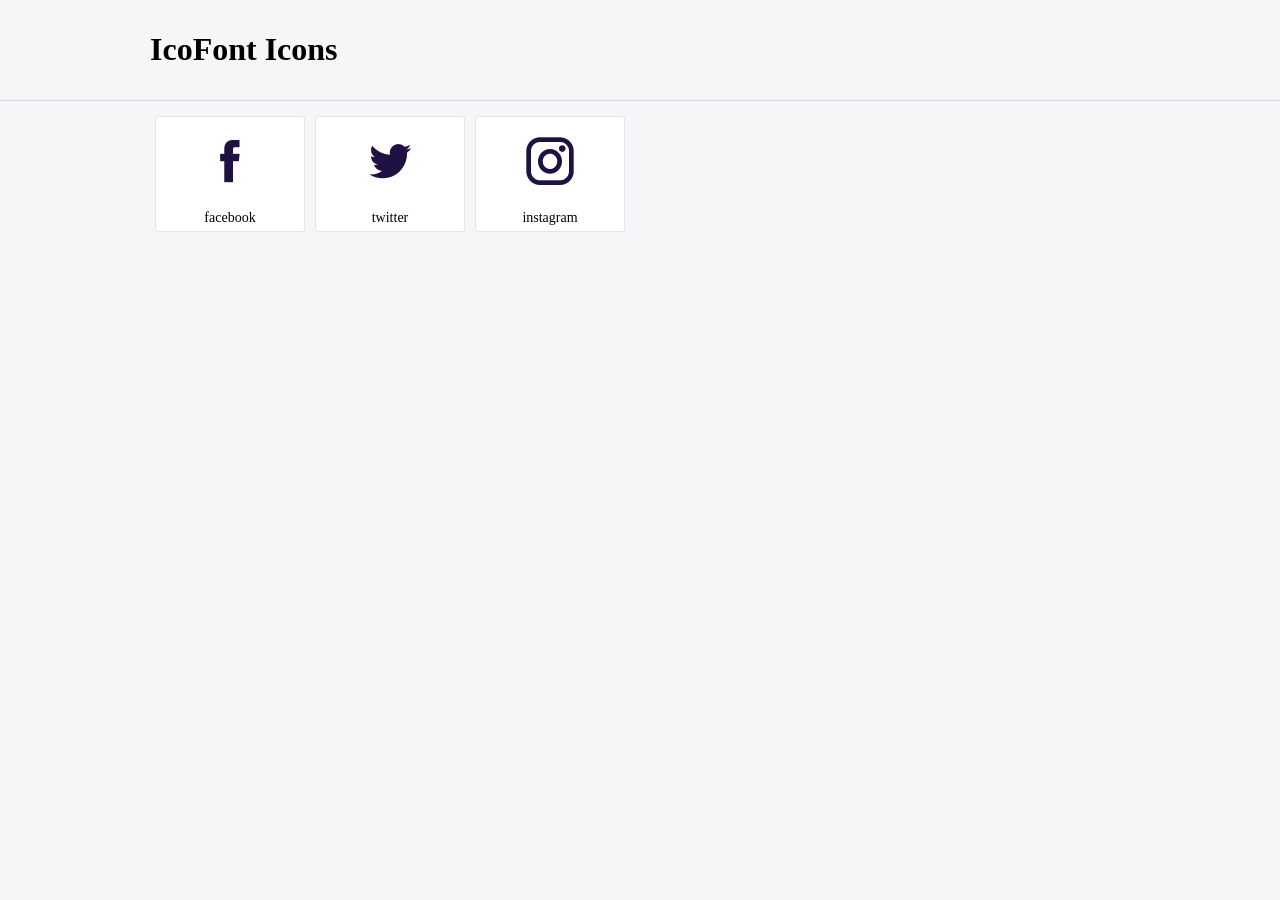
<file: icofont/demo.html>
<!DOCTYPE html>
	<html>
	<head>
		<meta charset="utf-8">
		<title>Examples | IcoFont</title>
		<link rel="stylesheet" type="text/css" href="./icofont.min.css">
		<style type="text/css">
			body {
				margin: 0;
				padding: 0;
				background: #F6F6F9;
			}
			.header {
				border-bottom: 1px solid #DCDCE1;
				padding: 10px 0;
				margin-bottom: 10px;
			}
			.container {
				width: 980px;
				margin: 0 auto;
			}
			.ico-title {
				font-size: 2em;
			}
			.iconlist {
				margin: 0;
				padding: 0;
				list-style: none;
				text-align: center;
				width: 100%;
				display: flex;
				flex-wrap: wrap;
				flex-direction: row;
			}
			.iconlist li {
				position: relative;
				margin: 5px;
				width: 150px;
				cursor: pointer;
			}
			.iconlist li .icon-holder {
				position: relative;
				text-align: center;
				border-radius: 3px;
				overflow: hidden;
				padding-bottom: 5px;
				background: #ffffff;
				border: 1px solid #E4E5EA;
				transition: all 0.2s linear 0s;
			}
			.iconlist li .icon-holder:hover {
				background: #00C3DA;
				color: #ffffff;
			}
			.iconlist li .icon-holder:hover .icon i {
				color: #ffffff;
			}
			.iconlist li .icon-holder .icon {
				padding: 20px;
				text-align: center;
			}
			.iconlist li .icon-holder .icon i {
				font-size: 3em;
				color: #1F1142;
			}
			.iconlist li .icon-holder span {
				font-size: 14px;
				display: block;
				margin-top: 5px;
				border-radius: 3px;
			}
		</style>
	</head>
	<body>
	<div class="header">
		<div class="container">
			<h1 class="ico-title"> IcoFont Icons </h1>
		</div>
	</div>
	<div class="container">
		<ul class="iconlist">
		
		<li>
			<div class="icon-holder">
				<div class="icon"> 
					<i class="icofont-facebook"></i>
				</div> 
				<span> facebook </span>
			</div>
		</li>
		
		<li>
			<div class="icon-holder">
				<div class="icon"> 
					<i class="icofont-twitter"></i>
				</div> 
				<span> twitter </span>
			</div>
		</li>
		
		<li>
			<div class="icon-holder">
				<div class="icon"> 
					<i class="icofont-instagram"></i>
				</div> 
				<span> instagram </span>
			</div>
		</li>
		
		</ul>
	</div>	
	</body>
	</html>
</file>
<file: style.css>
body{
    font-family: 'Poppins', sans-serif;
    transition-timing-function: ease-in-out;
    overflow-x: hidden;    
}
nav {
    border-color: rgba(1,1,1,0.2);
}
nav a{
    font-weight: 400;
    letter-spacing: .8px;
    font-size: 13px;
}
nav .logo a
{
    text-decoration: none;
}
nav span ,.dot{
   font-family: 'Source Sans Pro', sans-serif;
   font-weight: 900;
    font-size: 35px;
    letter-spacing: 1px;
    color: #6c6c6c;
}
.dot{
    color: aqua;
}
.social-media i{
    font-size: 15px;
}
.bgimg{
    background-attachment: fixed;
}
.overlay{   
    top: 0;
    left:0;
    height: 100%;
    background-color: rgba(0, 0, 0, .3);
}
.slider-caption{
    bottom: 40%;
}
.slider-caption h1{
    font-size: 100px;
    font-weight: 900;
}
.slider-caption p{
    font-size: 18px;
    font-weight: 500;        
}
section p {
    font-family: 'Source Sans Pro', sans-serif;
    font-size: 22px;
    font-weight:lighter;
    color: #787878;
    opacity: 0.8;
}
.nav-pills .nav-link{
    color: #1f1f1f;
    font-size: 13px;  
}
.nav-pills .nav-link.active{
    background-color: #fff !important;
    color: black;
    border-bottom: 1px solid black;
}
.tab-pane.fade.show{
    font-family: 'Source Sans Pro', sans-serif;    
    color: #787878;
}
.tab-content button{
    font-size: 13px;
}
section h3{
    font-size: 36px;
    font-weight: 900;
}
.p-thinkers{
    font-size: 20px;
}
.team-col{
    overflow: hidden
}
.overlay2{
    top: 100%;
    left: 0;
    height: 100%;
    background-color: rgba(0, 195, 218, 0.8);
    transition: .5s all;
}
.team-col:hover .overlay2{
    top:0;
}
.team-col .social-links{
    top: 0;
    left: 0;
    opacity: 0;
}
.team-col .team-info{
    bottom: 0;   
    opacity: 0;
}
.team-info h6{
    font-weight: 600;
}
.team-info p{
    color: #fff;
    font-size: 15px;
}
.team-col .social-links i{
    color:#fff;
}
.team-col:hover .social-links{
    opacity: 1;  
}
.team-col:hover .team-info{
    opacity: 1;  
}
.bg-img{
    background-image: url(images/bg-image-26.jpg);
    background-size: 100% 100%;
    background-attachment: fixed;
    height: auto;   
}
.animated-icon.white svg, .animated-icon.white svg * {
    stroke: #fff;
}
.overlay3{
    top: 0;
    left:0;
    height: 100%;
    background-color: rgba(0, 0, 0, .6);
}
.bg-img p{
    font-size: 18px;
    font-weight: 700;
}
.bg-img h2{
    font-size: 42px;
    font-weight: 800;
    color: #fff;
}
.bg-img p.whatwedo{
    color: #fff;
    font-weight: 400;
    font-family: 'Source Sans Pro', sans-serif;
}
ul li{
    list-style: none;
}
.bg-img li i{
    border-color: black;
    font-size: 10px;
}
.our-works{
    height: auto;
}
.our-works h3{
    overflow: hidden;
}
.our-works p.p-works {
    border-bottom: 1px black solid;
    width:3% ;
    transition: .25s all;
}
.our-works p.p-works:hover{
    width: 7%;
}
.our-works a{
    color: black;
}
.nav-tabs .nav-link:hover{
    border-color: transparent;
}
.nav-tabs .nav-link.active:hover{
    border-color: #00c3da;
}
.our-works .nav-tabs .nav-item.show .nav-link, .nav-tabs .nav-link.active{
    color: #00c3da;
    background-color: #fff;
    border-color: #00c3da;
    border-radius: 50px;
}
.work-item {
    overflow: hidden;
}
.work-item img{
    transition: all .8s linear;
}
.item-caption{
    font-family: 'Poppins', sans-serif;
    bottom:-5%;
    left:25%;
    opacity: 0;
    transition: all .4s linear;
}
.item-caption h5{
    color: black;
    font-size: 20px;
    font-weight: 800;
}
.item-caption p.p-caption{
    color: #787878;
    font-weight: 500;
    font-size: 16px;
}
.our-works .work-item:hover img{
    transform: scale(1.2);
}
.our-works .work-item:hover .item-caption{
    opacity: 1;
    bottom: 5%;
}
.prices h2{
    font-size: 55px;
}
.prices span{
    font-size: 14px;
    font-weight: 600;
}
.prices p{
    font-size: 14px;
    font-weight: 400;
    color: #787878;
}
.prices .p-title{
    font-size: 18px;
}
.special{
    color: #00c3da;

}
span.bestvalue{
    font-size: 12px;
}
.cust-img{
    top:-25%;
    left:40%;
    width: 15%;
}
</file>
<file: boot1/style.css>
*{
     transition:all 1s;

}
body{
    font-family: 'Poppins', sans-serif;
    transition-timing-function: ease-in-out;
    overflow-x: hidden;    
}
nav {
    border-color: rgba(1,1,1,0.2);
}
.bg-mine{
  position: fixed;
   width: 100%;
    z-index: 522295;
    
    
}
nav a{
    font-weight: 400;
    letter-spacing: .8px;
    font-size: 13px;
}
nav .logo a
{
    text-decoration: none;
}
nav span ,.dot{
   font-family: 'Source Sans Pro', sans-serif;
   font-weight: 900;
    font-size: 35px;
    letter-spacing: 1px;
    color: #6c6c6c;
}
.dot{
    color: aqua;
}
.social-media i{
    font-size: 15px;
}
.bgimg{
    background-attachment: fixed;
}
.overlay{   
    top: 0;
    left:0;
    height: 100%;
    background-color: rgba(0, 0, 0, .3);
}
.slider-caption{
    bottom: 40%;
}
.slider-caption h1{
    font-size: 100px;
    font-weight: 900;
}
.slider-caption p{
    font-size: 18px;
    font-weight: 500;        
}
section p {
    font-family: 'Source Sans Pro', sans-serif;
    font-size: 22px;
    font-weight:lighter;
    color: #787878;
    opacity: 0.8;
}
.nav-pills .nav-link{
    color: #1f1f1f;
    font-size: 13px;  
}
.nav-pills .nav-link.active{
    background-color: #fff !important;
    color: black;
    border-bottom: 1px solid black;
}
.tab-pane.fade.show{
    font-family: 'Source Sans Pro', sans-serif;    
    color: #787878;
}
.tab-content button{
    font-size: 13px;
}
section h3{
    font-size: 36px;
    font-weight: 900;
}
.p-thinkers{
    font-size: 20px;
}
.team-col{
    overflow: hidden
}
.overlay2{
    top: 100%;
    left: 0;
    height: 100%;
    background-color: rgba(0, 195, 218, 0.8);
    transition: .5s all;
}
.team-col:hover .overlay2{
    top:0;
}
.team-col .social-links{
    top: 0;
    left: 0;
    opacity: 0;
}
.team-col .team-info{
    bottom: 0;   
    opacity: 0;
}
.team-info h6{
    font-weight: 600;
}
.team-info p{
    color: #fff;
    font-size: 15px;
}
.team-col .social-links i{
    color:#fff;
}
.team-col:hover .social-links{
    opacity: 1;  
}
.team-col:hover .team-info{
    opacity: 1;  
}
.bg-img{
    background-image: url(images/bg-image-26.jpg);
    background-size: 100% 100%;
    background-attachment: fixed;
    height: auto;   
}
.animated-icon.white svg, .animated-icon.white svg * {
    stroke: #fff;
}
.overlay3{
    top: 0;
    left:0;
    height: 100%;
    background-color: rgba(0, 0, 0, .6);
}
.bg-img p{
    font-size: 18px;
    font-weight: 700;
}
.bg-img h2{
    font-size: 42px;
    font-weight: 800;
    color: #fff;
}
.bg-img p.whatwedo{
    color: #fff;
    font-weight: 400;
    font-family: 'Source Sans Pro', sans-serif;
}
ul li{
    list-style: none;
}
.bg-img li i{
    border-color: black;
    font-size: 10px;
}
.our-works{
    height: auto;
}
.our-works h3{
    overflow: hidden;
}
.our-works p.p-works {
    border-bottom: 1px black solid;
    width:3% ;
    transition: .25s all;
}
.our-works p.p-works:hover{
    width: 7%;
}
.our-works a{
    color: black;
}
.nav-tabs .nav-link:hover{
    border-color: transparent;
}
.nav-tabs .nav-link.active:hover{
    border-color: #00c3da;
}
.our-works .nav-tabs .nav-item.show .nav-link, .nav-tabs .nav-link.active{
    color: #00c3da;
    background-color: #fff;
    border-color: #00c3da;
    border-radius: 50px;
}
.work-item {
    overflow: hidden;
}
.work-item img{
    transition: all .8s linear;
}
.item-caption{
    font-family: 'Poppins', sans-serif;
    bottom:-5%;
    left:25%;
    opacity: 0;
    transition: all .4s linear;
}
.item-caption h5{
    color: black;
    font-size: 20px;
    font-weight: 800;
}
.item-caption p.p-caption{
    color: #787878;
    font-weight: 500;
    font-size: 16px;
}
.our-works .work-item:hover img{
    transform: scale(1.2);
}
.our-works .work-item:hover .item-caption{
    opacity: 1;
    bottom: 5%;
}
.prices h2{
    font-size: 55px;
}
.prices span{
    font-size: 14px;
    font-weight: 600;
}
.prices p{
    font-size: 14px;
    font-weight: 400;
    color: #787878;
}
.prices .p-title{
    font-size: 18px;
}
.special{
    color: #00c3da;

}
span.bestvalue{
    font-size: 12px;
}
.cust-img{
    top:-25%;
    left:40%;
    width: 15%;
}
  .products .product-title h4{
    text-align: center;
    font-size: 18px;
    font-weight: 400;
    color:rgb(120, 120, 120);
}
    .products .product-title h2{
    position: relative;
    font-weight: 900;
    font-size: 80px;
    font-family: 'Poppins', sans-serif;
    text-align: center;

}
.products .product-title h2:after{
    content:"Our Works";
    position: absolute;
    top: 40%;
    left:15%;
    color:#1f1f1f;
    font-weight: 600;
    font-size: 40px;
    width: 70%;
    
}
.products .product-title h2:before{
    content:"";
    height: 1px;
    background-color: #1f1f1f;
    position: absolute;
    top: 150%;
    margin-left: 8px;
    font-weight: 600;
    font-size: 40px;
    width: 4%;
    transition: all 1s;
}
.products .product-title h2:hover:before{
    content:"";
    height: 1px;
    background-color: #1f1f1f;
    position: absolute;
    top: 150%;
    left: 45%;
    font-weight: 600;
    font-size: 40px;
    width: 8%;
    cursor: pointer;
    
}
.products .product-member .nav-pills .nav-link {
    color: #1f1f1f;
    background-color: #fff;
    font-weight: 500;
    font-size: 13px;
    cursor: pointer;
    text-align: center;  
  
}
.products .product-member .nav-pills .nav-link.active, .nav-pills .show>.nav-link {
    color: #00c3da;
    border:1px solid #00c3da;
    border-radius: 50px;
    background-color: #fff;
    font-weight: 500;
    font-size: 13px;
    cursor: pointer;
    text-align: center;

}
.products .product-member .member-container{
    overflow: hidden;
}
.products .product-member .member{
    position: relative;
    overflow: hidden;
    transition: all 1s;

}
.products .product-member .member:hover img{
    transform: scale(1.1,1.1);
}
.products .product-member .member .member-caption{
    opacity: 0;
    position: absolute;
    top:70%;
    left:10%;
    transition:all 1s;
    transition-delay: 0.5s;
}

.products .product-member .member:hover .member-caption{
    opacity: 1;
}

.products .product-member .member .member-caption h3{
    opacity: 0;
    transition-delay: 1s;
}
.products .product-member .member .member-caption p{
    opacity:0;
    transition-delay: 1.5s;
}

.products .product-member .member:hover .member-caption h3{
    opacity: 1;
}
.products .product-member .member:hover .member-caption p{
    opacity:1;
}
@media (max-width:850px){
        .products .product-member .nav-layout {
    width: 100%;
         
}
    .products .product-member .nav-layout .nav{
        flex: auto;
        justify-content: space-around;
    }
    .products .product-member .nav-pills .nav-item {
    width: 30%;
        
}
    .products .product-title h2:before{
    content:"";
    height: 1px;
    background-color: #1f1f1f;
    position: absolute;
    top: 150%;
    font-weight: 600;
    font-size: 40px;
    width: 8%;
    transition: all 1s;
}
.products .product-title h2:hover:before{
    content:"";
    height: 1px;
    background-color: #1f1f1f;
    position: absolute;
    top: 150%;
    left: 40%;
    font-weight: 600;
    font-size: 40px;
    width: 16%;
    cursor: pointer;
    
}
.map img{
    width: 100%;
    height: 50%;
    border-radius: 5px;
}
</file>
<file: css/all.css>
/*!
 * Font Awesome Free 5.1.0 by @fontawesome - https://fontawesome.com
 * License - https://fontawesome.com/license (Icons: CC BY 4.0, Fonts: SIL OFL 1.1, Code: MIT License)
 */
.fa,.fab,.fal,.far,.fas{-moz-osx-font-smoothing:grayscale;-webkit-font-smoothing:antialiased;display:inline-block;font-style:normal;font-variant:normal;text-rendering:auto;line-height:1}.fa-lg{font-size:1.33333em;line-height:.75em;vertical-align:-.0667em}.fa-xs{font-size:.75em}.fa-sm{font-size:.875em}.fa-1x{font-size:1em}.fa-2x{font-size:2em}.fa-3x{font-size:3em}.fa-4x{font-size:4em}.fa-5x{font-size:5em}.fa-6x{font-size:6em}.fa-7x{font-size:7em}.fa-8x{font-size:8em}.fa-9x{font-size:9em}.fa-10x{font-size:10em}.fa-fw{text-align:center;width:1.25em}.fa-ul{list-style-type:none;margin-left:2.5em;padding-left:0}.fa-ul>li{position:relative}.fa-li{left:-2em;position:absolute;text-align:center;width:2em;line-height:inherit}.fa-border{border:.08em solid #eee;border-radius:.1em;padding:.2em .25em .15em}.fa-pull-left{float:left}.fa-pull-right{float:right}.fa.fa-pull-left,.fab.fa-pull-left,.fal.fa-pull-left,.far.fa-pull-left,.fas.fa-pull-left{margin-right:.3em}.fa.fa-pull-right,.fab.fa-pull-right,.fal.fa-pull-right,.far.fa-pull-right,.fas.fa-pull-right{margin-left:.3em}.fa-spin{animation:a 2s infinite linear}.fa-pulse{animation:a 1s infinite steps(8)}@keyframes a{0%{transform:rotate(0deg)}to{transform:rotate(1turn)}}.fa-rotate-90{-ms-filter:"progid:DXImageTransform.Microsoft.BasicImage(rotation=1)";transform:rotate(90deg)}.fa-rotate-180{-ms-filter:"progid:DXImageTransform.Microsoft.BasicImage(rotation=2)";transform:rotate(180deg)}.fa-rotate-270{-ms-filter:"progid:DXImageTransform.Microsoft.BasicImage(rotation=3)";transform:rotate(270deg)}.fa-flip-horizontal{-ms-filter:"progid:DXImageTransform.Microsoft.BasicImage(rotation=0, mirror=1)";transform:scaleX(-1)}.fa-flip-vertical{transform:scaleY(-1)}.fa-flip-horizontal.fa-flip-vertical,.fa-flip-vertical{-ms-filter:"progid:DXImageTransform.Microsoft.BasicImage(rotation=2, mirror=1)"}.fa-flip-horizontal.fa-flip-vertical{transform:scale(-1)}:root .fa-flip-horizontal,:root .fa-flip-vertical,:root .fa-rotate-90,:root .fa-rotate-180,:root .fa-rotate-270{-webkit-filter:none;filter:none}.fa-stack{display:inline-block;height:2em;line-height:2em;position:relative;vertical-align:middle;width:2em}.fa-stack-1x,.fa-stack-2x{left:0;position:absolute;text-align:center;width:100%}.fa-stack-1x{line-height:inherit}.fa-stack-2x{font-size:2em}.fa-inverse{color:#fff}.fa-500px:before{content:"\f26e"}.fa-accessible-icon:before{content:"\f368"}.fa-accusoft:before{content:"\f369"}.fa-address-book:before{content:"\f2b9"}.fa-address-card:before{content:"\f2bb"}.fa-adjust:before{content:"\f042"}.fa-adn:before{content:"\f170"}.fa-adversal:before{content:"\f36a"}.fa-affiliatetheme:before{content:"\f36b"}.fa-algolia:before{content:"\f36c"}.fa-align-center:before{content:"\f037"}.fa-align-justify:before{content:"\f039"}.fa-align-left:before{content:"\f036"}.fa-align-right:before{content:"\f038"}.fa-allergies:before{content:"\f461"}.fa-amazon:before{content:"\f270"}.fa-amazon-pay:before{content:"\f42c"}.fa-ambulance:before{content:"\f0f9"}.fa-american-sign-language-interpreting:before{content:"\f2a3"}.fa-amilia:before{content:"\f36d"}.fa-anchor:before{content:"\f13d"}.fa-android:before{content:"\f17b"}.fa-angellist:before{content:"\f209"}.fa-angle-double-down:before{content:"\f103"}.fa-angle-double-left:before{content:"\f100"}.fa-angle-double-right:before{content:"\f101"}.fa-angle-double-up:before{content:"\f102"}.fa-angle-down:before{content:"\f107"}.fa-angle-left:before{content:"\f104"}.fa-angle-right:before{content:"\f105"}.fa-angle-up:before{content:"\f106"}.fa-angry:before{content:"\f556"}.fa-angrycreative:before{content:"\f36e"}.fa-angular:before{content:"\f420"}.fa-app-store:before{content:"\f36f"}.fa-app-store-ios:before{content:"\f370"}.fa-apper:before{content:"\f371"}.fa-apple:before{content:"\f179"}.fa-apple-pay:before{content:"\f415"}.fa-archive:before{content:"\f187"}.fa-archway:before{content:"\f557"}.fa-arrow-alt-circle-down:before{content:"\f358"}.fa-arrow-alt-circle-left:before{content:"\f359"}.fa-arrow-alt-circle-right:before{content:"\f35a"}.fa-arrow-alt-circle-up:before{content:"\f35b"}.fa-arrow-circle-down:before{content:"\f0ab"}.fa-arrow-circle-left:before{content:"\f0a8"}.fa-arrow-circle-right:before{content:"\f0a9"}.fa-arrow-circle-up:before{content:"\f0aa"}.fa-arrow-down:before{content:"\f063"}.fa-arrow-left:before{content:"\f060"}.fa-arrow-right:before{content:"\f061"}.fa-arrow-up:before{content:"\f062"}.fa-arrows-alt:before{content:"\f0b2"}.fa-arrows-alt-h:before{content:"\f337"}.fa-arrows-alt-v:before{content:"\f338"}.fa-assistive-listening-systems:before{content:"\f2a2"}.fa-asterisk:before{content:"\f069"}.fa-asymmetrik:before{content:"\f372"}.fa-at:before{content:"\f1fa"}.fa-atlas:before{content:"\f558"}.fa-audible:before{content:"\f373"}.fa-audio-description:before{content:"\f29e"}.fa-autoprefixer:before{content:"\f41c"}.fa-avianex:before{content:"\f374"}.fa-aviato:before{content:"\f421"}.fa-award:before{content:"\f559"}.fa-aws:before{content:"\f375"}.fa-backspace:before{content:"\f55a"}.fa-backward:before{content:"\f04a"}.fa-balance-scale:before{content:"\f24e"}.fa-ban:before{content:"\f05e"}.fa-band-aid:before{content:"\f462"}.fa-bandcamp:before{content:"\f2d5"}.fa-barcode:before{content:"\f02a"}.fa-bars:before{content:"\f0c9"}.fa-baseball-ball:before{content:"\f433"}.fa-basketball-ball:before{content:"\f434"}.fa-bath:before{content:"\f2cd"}.fa-battery-empty:before{content:"\f244"}.fa-battery-full:before{content:"\f240"}.fa-battery-half:before{content:"\f242"}.fa-battery-quarter:before{content:"\f243"}.fa-battery-three-quarters:before{content:"\f241"}.fa-bed:before{content:"\f236"}.fa-beer:before{content:"\f0fc"}.fa-behance:before{content:"\f1b4"}.fa-behance-square:before{content:"\f1b5"}.fa-bell:before{content:"\f0f3"}.fa-bell-slash:before{content:"\f1f6"}.fa-bezier-curve:before{content:"\f55b"}.fa-bicycle:before{content:"\f206"}.fa-bimobject:before{content:"\f378"}.fa-binoculars:before{content:"\f1e5"}.fa-birthday-cake:before{content:"\f1fd"}.fa-bitbucket:before{content:"\f171"}.fa-bitcoin:before{content:"\f379"}.fa-bity:before{content:"\f37a"}.fa-black-tie:before{content:"\f27e"}.fa-blackberry:before{content:"\f37b"}.fa-blender:before{content:"\f517"}.fa-blind:before{content:"\f29d"}.fa-blogger:before{content:"\f37c"}.fa-blogger-b:before{content:"\f37d"}.fa-bluetooth:before{content:"\f293"}.fa-bluetooth-b:before{content:"\f294"}.fa-bold:before{content:"\f032"}.fa-bolt:before{content:"\f0e7"}.fa-bomb:before{content:"\f1e2"}.fa-bong:before{content:"\f55c"}.fa-book:before{content:"\f02d"}.fa-book-open:before{content:"\f518"}.fa-bookmark:before{content:"\f02e"}.fa-bowling-ball:before{content:"\f436"}.fa-box:before{content:"\f466"}.fa-box-open:before{content:"\f49e"}.fa-boxes:before{content:"\f468"}.fa-braille:before{content:"\f2a1"}.fa-briefcase:before{content:"\f0b1"}.fa-briefcase-medical:before{content:"\f469"}.fa-broadcast-tower:before{content:"\f519"}.fa-broom:before{content:"\f51a"}.fa-brush:before{content:"\f55d"}.fa-btc:before{content:"\f15a"}.fa-bug:before{content:"\f188"}.fa-building:before{content:"\f1ad"}.fa-bullhorn:before{content:"\f0a1"}.fa-bullseye:before{content:"\f140"}.fa-burn:before{content:"\f46a"}.fa-buromobelexperte:before{content:"\f37f"}.fa-bus:before{content:"\f207"}.fa-bus-alt:before{content:"\f55e"}.fa-buysellads:before{content:"\f20d"}.fa-calculator:before{content:"\f1ec"}.fa-calendar:before{content:"\f133"}.fa-calendar-alt:before{content:"\f073"}.fa-calendar-check:before{content:"\f274"}.fa-calendar-minus:before{content:"\f272"}.fa-calendar-plus:before{content:"\f271"}.fa-calendar-times:before{content:"\f273"}.fa-camera:before{content:"\f030"}.fa-camera-retro:before{content:"\f083"}.fa-cannabis:before{content:"\f55f"}.fa-capsules:before{content:"\f46b"}.fa-car:before{content:"\f1b9"}.fa-caret-down:before{content:"\f0d7"}.fa-caret-left:before{content:"\f0d9"}.fa-caret-right:before{content:"\f0da"}.fa-caret-square-down:before{content:"\f150"}.fa-caret-square-left:before{content:"\f191"}.fa-caret-square-right:before{content:"\f152"}.fa-caret-square-up:before{content:"\f151"}.fa-caret-up:before{content:"\f0d8"}.fa-cart-arrow-down:before{content:"\f218"}.fa-cart-plus:before{content:"\f217"}.fa-cc-amazon-pay:before{content:"\f42d"}.fa-cc-amex:before{content:"\f1f3"}.fa-cc-apple-pay:before{content:"\f416"}.fa-cc-diners-club:before{content:"\f24c"}.fa-cc-discover:before{content:"\f1f2"}.fa-cc-jcb:before{content:"\f24b"}.fa-cc-mastercard:before{content:"\f1f1"}.fa-cc-paypal:before{content:"\f1f4"}.fa-cc-stripe:before{content:"\f1f5"}.fa-cc-visa:before{content:"\f1f0"}.fa-centercode:before{content:"\f380"}.fa-certificate:before{content:"\f0a3"}.fa-chalkboard:before{content:"\f51b"}.fa-chalkboard-teacher:before{content:"\f51c"}.fa-chart-area:before{content:"\f1fe"}.fa-chart-bar:before{content:"\f080"}.fa-chart-line:before{content:"\f201"}.fa-chart-pie:before{content:"\f200"}.fa-check:before{content:"\f00c"}.fa-check-circle:before{content:"\f058"}.fa-check-double:before{content:"\f560"}.fa-check-square:before{content:"\f14a"}.fa-chess:before{content:"\f439"}.fa-chess-bishop:before{content:"\f43a"}.fa-chess-board:before{content:"\f43c"}.fa-chess-king:before{content:"\f43f"}.fa-chess-knight:before{content:"\f441"}.fa-chess-pawn:before{content:"\f443"}.fa-chess-queen:before{content:"\f445"}.fa-chess-rook:before{content:"\f447"}.fa-chevron-circle-down:before{content:"\f13a"}.fa-chevron-circle-left:before{content:"\f137"}.fa-chevron-circle-right:before{content:"\f138"}.fa-chevron-circle-up:before{content:"\f139"}.fa-chevron-down:before{content:"\f078"}.fa-chevron-left:before{content:"\f053"}.fa-chevron-right:before{content:"\f054"}.fa-chevron-up:before{content:"\f077"}.fa-child:before{content:"\f1ae"}.fa-chrome:before{content:"\f268"}.fa-church:before{content:"\f51d"}.fa-circle:before{content:"\f111"}.fa-circle-notch:before{content:"\f1ce"}.fa-clipboard:before{content:"\f328"}.fa-clipboard-check:before{content:"\f46c"}.fa-clipboard-list:before{content:"\f46d"}.fa-clock:before{content:"\f017"}.fa-clone:before{content:"\f24d"}.fa-closed-captioning:before{content:"\f20a"}.fa-cloud:before{content:"\f0c2"}.fa-cloud-download-alt:before{content:"\f381"}.fa-cloud-upload-alt:before{content:"\f382"}.fa-cloudscale:before{content:"\f383"}.fa-cloudsmith:before{content:"\f384"}.fa-cloudversify:before{content:"\f385"}.fa-cocktail:before{content:"\f561"}.fa-code:before{content:"\f121"}.fa-code-branch:before{content:"\f126"}.fa-codepen:before{content:"\f1cb"}.fa-codiepie:before{content:"\f284"}.fa-coffee:before{content:"\f0f4"}.fa-cog:before{content:"\f013"}.fa-cogs:before{content:"\f085"}.fa-coins:before{content:"\f51e"}.fa-columns:before{content:"\f0db"}.fa-comment:before{content:"\f075"}.fa-comment-alt:before{content:"\f27a"}.fa-comment-dots:before{content:"\f4ad"}.fa-comment-slash:before{content:"\f4b3"}.fa-comments:before{content:"\f086"}.fa-compact-disc:before{content:"\f51f"}.fa-compass:before{content:"\f14e"}.fa-compress:before{content:"\f066"}.fa-concierge-bell:before{content:"\f562"}.fa-connectdevelop:before{content:"\f20e"}.fa-contao:before{content:"\f26d"}.fa-cookie:before{content:"\f563"}.fa-cookie-bite:before{content:"\f564"}.fa-copy:before{content:"\f0c5"}.fa-copyright:before{content:"\f1f9"}.fa-couch:before{content:"\f4b8"}.fa-cpanel:before{content:"\f388"}.fa-creative-commons:before{content:"\f25e"}.fa-creative-commons-by:before{content:"\f4e7"}.fa-creative-commons-nc:before{content:"\f4e8"}.fa-creative-commons-nc-eu:before{content:"\f4e9"}.fa-creative-commons-nc-jp:before{content:"\f4ea"}.fa-creative-commons-nd:before{content:"\f4eb"}.fa-creative-commons-pd:before{content:"\f4ec"}.fa-creative-commons-pd-alt:before{content:"\f4ed"}.fa-creative-commons-remix:before{content:"\f4ee"}.fa-creative-commons-sa:before{content:"\f4ef"}.fa-creative-commons-sampling:before{content:"\f4f0"}.fa-creative-commons-sampling-plus:before{content:"\f4f1"}.fa-creative-commons-share:before{content:"\f4f2"}.fa-credit-card:before{content:"\f09d"}.fa-crop:before{content:"\f125"}.fa-crop-alt:before{content:"\f565"}.fa-crosshairs:before{content:"\f05b"}.fa-crow:before{content:"\f520"}.fa-crown:before{content:"\f521"}.fa-css3:before{content:"\f13c"}.fa-css3-alt:before{content:"\f38b"}.fa-cube:before{content:"\f1b2"}.fa-cubes:before{content:"\f1b3"}.fa-cut:before{content:"\f0c4"}.fa-cuttlefish:before{content:"\f38c"}.fa-d-and-d:before{content:"\f38d"}.fa-dashcube:before{content:"\f210"}.fa-database:before{content:"\f1c0"}.fa-deaf:before{content:"\f2a4"}.fa-delicious:before{content:"\f1a5"}.fa-deploydog:before{content:"\f38e"}.fa-deskpro:before{content:"\f38f"}.fa-desktop:before{content:"\f108"}.fa-deviantart:before{content:"\f1bd"}.fa-diagnoses:before{content:"\f470"}.fa-dice:before{content:"\f522"}.fa-dice-five:before{content:"\f523"}.fa-dice-four:before{content:"\f524"}.fa-dice-one:before{content:"\f525"}.fa-dice-six:before{content:"\f526"}.fa-dice-three:before{content:"\f527"}.fa-dice-two:before{content:"\f528"}.fa-digg:before{content:"\f1a6"}.fa-digital-ocean:before{content:"\f391"}.fa-digital-tachograph:before{content:"\f566"}.fa-discord:before{content:"\f392"}.fa-discourse:before{content:"\f393"}.fa-divide:before{content:"\f529"}.fa-dizzy:before{content:"\f567"}.fa-dna:before{content:"\f471"}.fa-dochub:before{content:"\f394"}.fa-docker:before{content:"\f395"}.fa-dollar-sign:before{content:"\f155"}.fa-dolly:before{content:"\f472"}.fa-dolly-flatbed:before{content:"\f474"}.fa-donate:before{content:"\f4b9"}.fa-door-closed:before{content:"\f52a"}.fa-door-open:before{content:"\f52b"}.fa-dot-circle:before{content:"\f192"}.fa-dove:before{content:"\f4ba"}.fa-download:before{content:"\f019"}.fa-draft2digital:before{content:"\f396"}.fa-drafting-compass:before{content:"\f568"}.fa-dribbble:before{content:"\f17d"}.fa-dribbble-square:before{content:"\f397"}.fa-dropbox:before{content:"\f16b"}.fa-drum:before{content:"\f569"}.fa-drum-steelpan:before{content:"\f56a"}.fa-drupal:before{content:"\f1a9"}.fa-dumbbell:before{content:"\f44b"}.fa-dyalog:before{content:"\f399"}.fa-earlybirds:before{content:"\f39a"}.fa-ebay:before{content:"\f4f4"}.fa-edge:before{content:"\f282"}.fa-edit:before{content:"\f044"}.fa-eject:before{content:"\f052"}.fa-elementor:before{content:"\f430"}.fa-ellipsis-h:before{content:"\f141"}.fa-ellipsis-v:before{content:"\f142"}.fa-ember:before{content:"\f423"}.fa-empire:before{content:"\f1d1"}.fa-envelope:before{content:"\f0e0"}.fa-envelope-open:before{content:"\f2b6"}.fa-envelope-square:before{content:"\f199"}.fa-envira:before{content:"\f299"}.fa-equals:before{content:"\f52c"}.fa-eraser:before{content:"\f12d"}.fa-erlang:before{content:"\f39d"}.fa-ethereum:before{content:"\f42e"}.fa-etsy:before{content:"\f2d7"}.fa-euro-sign:before{content:"\f153"}.fa-exchange-alt:before{content:"\f362"}.fa-exclamation:before{content:"\f12a"}.fa-exclamation-circle:before{content:"\f06a"}.fa-exclamation-triangle:before{content:"\f071"}.fa-expand:before{content:"\f065"}.fa-expand-arrows-alt:before{content:"\f31e"}.fa-expeditedssl:before{content:"\f23e"}.fa-external-link-alt:before{content:"\f35d"}.fa-external-link-square-alt:before{content:"\f360"}.fa-eye:before{content:"\f06e"}.fa-eye-dropper:before{content:"\f1fb"}.fa-eye-slash:before{content:"\f070"}.fa-facebook:before{content:"\f09a"}.fa-facebook-f:before{content:"\f39e"}.fa-facebook-messenger:before{content:"\f39f"}.fa-facebook-square:before{content:"\f082"}.fa-fast-backward:before{content:"\f049"}.fa-fast-forward:before{content:"\f050"}.fa-fax:before{content:"\f1ac"}.fa-feather:before{content:"\f52d"}.fa-feather-alt:before{content:"\f56b"}.fa-female:before{content:"\f182"}.fa-fighter-jet:before{content:"\f0fb"}.fa-file:before{content:"\f15b"}.fa-file-alt:before{content:"\f15c"}.fa-file-archive:before{content:"\f1c6"}.fa-file-audio:before{content:"\f1c7"}.fa-file-code:before{content:"\f1c9"}.fa-file-contract:before{content:"\f56c"}.fa-file-download:before{content:"\f56d"}.fa-file-excel:before{content:"\f1c3"}.fa-file-export:before{content:"\f56e"}.fa-file-image:before{content:"\f1c5"}.fa-file-import:before{content:"\f56f"}.fa-file-invoice:before{content:"\f570"}.fa-file-invoice-dollar:before{content:"\f571"}.fa-file-medical:before{content:"\f477"}.fa-file-medical-alt:before{content:"\f478"}.fa-file-pdf:before{content:"\f1c1"}.fa-file-powerpoint:before{content:"\f1c4"}.fa-file-prescription:before{content:"\f572"}.fa-file-signature:before{content:"\f573"}.fa-file-upload:before{content:"\f574"}.fa-file-video:before{content:"\f1c8"}.fa-file-word:before{content:"\f1c2"}.fa-fill:before{content:"\f575"}.fa-fill-drip:before{content:"\f576"}.fa-film:before{content:"\f008"}.fa-filter:before{content:"\f0b0"}.fa-fingerprint:before{content:"\f577"}.fa-fire:before{content:"\f06d"}.fa-fire-extinguisher:before{content:"\f134"}.fa-firefox:before{content:"\f269"}.fa-first-aid:before{content:"\f479"}.fa-first-order:before{content:"\f2b0"}.fa-first-order-alt:before{content:"\f50a"}.fa-firstdraft:before{content:"\f3a1"}.fa-fish:before{content:"\f578"}.fa-flag:before{content:"\f024"}.fa-flag-checkered:before{content:"\f11e"}.fa-flask:before{content:"\f0c3"}.fa-flickr:before{content:"\f16e"}.fa-flipboard:before{content:"\f44d"}.fa-flushed:before{content:"\f579"}.fa-fly:before{content:"\f417"}.fa-folder:before{content:"\f07b"}.fa-folder-open:before{content:"\f07c"}.fa-font:before{content:"\f031"}.fa-font-awesome:before{content:"\f2b4"}.fa-font-awesome-alt:before{content:"\f35c"}.fa-font-awesome-flag:before{content:"\f425"}.fa-font-awesome-logo-full:before{content:"\f4e6"}.fa-fonticons:before{content:"\f280"}.fa-fonticons-fi:before{content:"\f3a2"}.fa-football-ball:before{content:"\f44e"}.fa-fort-awesome:before{content:"\f286"}.fa-fort-awesome-alt:before{content:"\f3a3"}.fa-forumbee:before{content:"\f211"}.fa-forward:before{content:"\f04e"}.fa-foursquare:before{content:"\f180"}.fa-free-code-camp:before{content:"\f2c5"}.fa-freebsd:before{content:"\f3a4"}.fa-frog:before{content:"\f52e"}.fa-frown:before{content:"\f119"}.fa-frown-open:before{content:"\f57a"}.fa-fulcrum:before{content:"\f50b"}.fa-futbol:before{content:"\f1e3"}.fa-galactic-republic:before{content:"\f50c"}.fa-galactic-senate:before{content:"\f50d"}.fa-gamepad:before{content:"\f11b"}.fa-gas-pump:before{content:"\f52f"}.fa-gavel:before{content:"\f0e3"}.fa-gem:before{content:"\f3a5"}.fa-genderless:before{content:"\f22d"}.fa-get-pocket:before{content:"\f265"}.fa-gg:before{content:"\f260"}.fa-gg-circle:before{content:"\f261"}.fa-gift:before{content:"\f06b"}.fa-git:before{content:"\f1d3"}.fa-git-square:before{content:"\f1d2"}.fa-github:before{content:"\f09b"}.fa-github-alt:before{content:"\f113"}.fa-github-square:before{content:"\f092"}.fa-gitkraken:before{content:"\f3a6"}.fa-gitlab:before{content:"\f296"}.fa-gitter:before{content:"\f426"}.fa-glass-martini:before{content:"\f000"}.fa-glass-martini-alt:before{content:"\f57b"}.fa-glasses:before{content:"\f530"}.fa-glide:before{content:"\f2a5"}.fa-glide-g:before{content:"\f2a6"}.fa-globe:before{content:"\f0ac"}.fa-globe-africa:before{content:"\f57c"}.fa-globe-americas:before{content:"\f57d"}.fa-globe-asia:before{content:"\f57e"}.fa-gofore:before{content:"\f3a7"}.fa-golf-ball:before{content:"\f450"}.fa-goodreads:before{content:"\f3a8"}.fa-goodreads-g:before{content:"\f3a9"}.fa-google:before{content:"\f1a0"}.fa-google-drive:before{content:"\f3aa"}.fa-google-play:before{content:"\f3ab"}.fa-google-plus:before{content:"\f2b3"}.fa-google-plus-g:before{content:"\f0d5"}.fa-google-plus-square:before{content:"\f0d4"}.fa-google-wallet:before{content:"\f1ee"}.fa-graduation-cap:before{content:"\f19d"}.fa-gratipay:before{content:"\f184"}.fa-grav:before{content:"\f2d6"}.fa-greater-than:before{content:"\f531"}.fa-greater-than-equal:before{content:"\f532"}.fa-grimace:before{content:"\f57f"}.fa-grin:before{content:"\f580"}.fa-grin-alt:before{content:"\f581"}.fa-grin-beam:before{content:"\f582"}.fa-grin-beam-sweat:before{content:"\f583"}.fa-grin-hearts:before{content:"\f584"}.fa-grin-squint:before{content:"\f585"}.fa-grin-squint-tears:before{content:"\f586"}.fa-grin-stars:before{content:"\f587"}.fa-grin-tears:before{content:"\f588"}.fa-grin-tongue:before{content:"\f589"}.fa-grin-tongue-squint:before{content:"\f58a"}.fa-grin-tongue-wink:before{content:"\f58b"}.fa-grin-wink:before{content:"\f58c"}.fa-grip-horizontal:before{content:"\f58d"}.fa-grip-vertical:before{content:"\f58e"}.fa-gripfire:before{content:"\f3ac"}.fa-grunt:before{content:"\f3ad"}.fa-gulp:before{content:"\f3ae"}.fa-h-square:before{content:"\f0fd"}.fa-hacker-news:before{content:"\f1d4"}.fa-hacker-news-square:before{content:"\f3af"}.fa-hand-holding:before{content:"\f4bd"}.fa-hand-holding-heart:before{content:"\f4be"}.fa-hand-holding-usd:before{content:"\f4c0"}.fa-hand-lizard:before{content:"\f258"}.fa-hand-paper:before{content:"\f256"}.fa-hand-peace:before{content:"\f25b"}.fa-hand-point-down:before{content:"\f0a7"}.fa-hand-point-left:before{content:"\f0a5"}.fa-hand-point-right:before{content:"\f0a4"}.fa-hand-point-up:before{content:"\f0a6"}.fa-hand-pointer:before{content:"\f25a"}.fa-hand-rock:before{content:"\f255"}.fa-hand-scissors:before{content:"\f257"}.fa-hand-spock:before{content:"\f259"}.fa-hands:before{content:"\f4c2"}.fa-hands-helping:before{content:"\f4c4"}.fa-handshake:before{content:"\f2b5"}.fa-hashtag:before{content:"\f292"}.fa-hdd:before{content:"\f0a0"}.fa-heading:before{content:"\f1dc"}.fa-headphones:before{content:"\f025"}.fa-headphones-alt:before{content:"\f58f"}.fa-headset:before{content:"\f590"}.fa-heart:before{content:"\f004"}.fa-heartbeat:before{content:"\f21e"}.fa-helicopter:before{content:"\f533"}.fa-highlighter:before{content:"\f591"}.fa-hips:before{content:"\f452"}.fa-hire-a-helper:before{content:"\f3b0"}.fa-history:before{content:"\f1da"}.fa-hockey-puck:before{content:"\f453"}.fa-home:before{content:"\f015"}.fa-hooli:before{content:"\f427"}.fa-hornbill:before{content:"\f592"}.fa-hospital:before{content:"\f0f8"}.fa-hospital-alt:before{content:"\f47d"}.fa-hospital-symbol:before{content:"\f47e"}.fa-hot-tub:before{content:"\f593"}.fa-hotel:before{content:"\f594"}.fa-hotjar:before{content:"\f3b1"}.fa-hourglass:before{content:"\f254"}.fa-hourglass-end:before{content:"\f253"}.fa-hourglass-half:before{content:"\f252"}.fa-hourglass-start:before{content:"\f251"}.fa-houzz:before{content:"\f27c"}.fa-html5:before{content:"\f13b"}.fa-hubspot:before{content:"\f3b2"}.fa-i-cursor:before{content:"\f246"}.fa-id-badge:before{content:"\f2c1"}.fa-id-card:before{content:"\f2c2"}.fa-id-card-alt:before{content:"\f47f"}.fa-image:before{content:"\f03e"}.fa-images:before{content:"\f302"}.fa-imdb:before{content:"\f2d8"}.fa-inbox:before{content:"\f01c"}.fa-indent:before{content:"\f03c"}.fa-industry:before{content:"\f275"}.fa-infinity:before{content:"\f534"}.fa-info:before{content:"\f129"}.fa-info-circle:before{content:"\f05a"}.fa-instagram:before{content:"\f16d"}.fa-internet-explorer:before{content:"\f26b"}.fa-ioxhost:before{content:"\f208"}.fa-italic:before{content:"\f033"}.fa-itunes:before{content:"\f3b4"}.fa-itunes-note:before{content:"\f3b5"}.fa-java:before{content:"\f4e4"}.fa-jedi-order:before{content:"\f50e"}.fa-jenkins:before{content:"\f3b6"}.fa-joget:before{content:"\f3b7"}.fa-joint:before{content:"\f595"}.fa-joomla:before{content:"\f1aa"}.fa-js:before{content:"\f3b8"}.fa-js-square:before{content:"\f3b9"}.fa-jsfiddle:before{content:"\f1cc"}.fa-key:before{content:"\f084"}.fa-keybase:before{content:"\f4f5"}.fa-keyboard:before{content:"\f11c"}.fa-keycdn:before{content:"\f3ba"}.fa-kickstarter:before{content:"\f3bb"}.fa-kickstarter-k:before{content:"\f3bc"}.fa-kiss:before{content:"\f596"}.fa-kiss-beam:before{content:"\f597"}.fa-kiss-wink-heart:before{content:"\f598"}.fa-kiwi-bird:before{content:"\f535"}.fa-korvue:before{content:"\f42f"}.fa-language:before{content:"\f1ab"}.fa-laptop:before{content:"\f109"}.fa-laravel:before{content:"\f3bd"}.fa-lastfm:before{content:"\f202"}.fa-lastfm-square:before{content:"\f203"}.fa-laugh:before{content:"\f599"}.fa-laugh-beam:before{content:"\f59a"}.fa-laugh-squint:before{content:"\f59b"}.fa-laugh-wink:before{content:"\f59c"}.fa-leaf:before{content:"\f06c"}.fa-leanpub:before{content:"\f212"}.fa-lemon:before{content:"\f094"}.fa-less:before{content:"\f41d"}.fa-less-than:before{content:"\f536"}.fa-less-than-equal:before{content:"\f537"}.fa-level-down-alt:before{content:"\f3be"}.fa-level-up-alt:before{content:"\f3bf"}.fa-life-ring:before{content:"\f1cd"}.fa-lightbulb:before{content:"\f0eb"}.fa-line:before{content:"\f3c0"}.fa-link:before{content:"\f0c1"}.fa-linkedin:before{content:"\f08c"}.fa-linkedin-in:before{content:"\f0e1"}.fa-linode:before{content:"\f2b8"}.fa-linux:before{content:"\f17c"}.fa-lira-sign:before{content:"\f195"}.fa-list:before{content:"\f03a"}.fa-list-alt:before{content:"\f022"}.fa-list-ol:before{content:"\f0cb"}.fa-list-ul:before{content:"\f0ca"}.fa-location-arrow:before{content:"\f124"}.fa-lock:before{content:"\f023"}.fa-lock-open:before{content:"\f3c1"}.fa-long-arrow-alt-down:before{content:"\f309"}.fa-long-arrow-alt-left:before{content:"\f30a"}.fa-long-arrow-alt-right:before{content:"\f30b"}.fa-long-arrow-alt-up:before{content:"\f30c"}.fa-low-vision:before{content:"\f2a8"}.fa-luggage-cart:before{content:"\f59d"}.fa-lyft:before{content:"\f3c3"}.fa-magento:before{content:"\f3c4"}.fa-magic:before{content:"\f0d0"}.fa-magnet:before{content:"\f076"}.fa-mailchimp:before{content:"\f59e"}.fa-male:before{content:"\f183"}.fa-mandalorian:before{content:"\f50f"}.fa-map:before{content:"\f279"}.fa-map-marked:before{content:"\f59f"}.fa-map-marked-alt:before{content:"\f5a0"}.fa-map-marker:before{content:"\f041"}.fa-map-marker-alt:before{content:"\f3c5"}.fa-map-pin:before{content:"\f276"}.fa-map-signs:before{content:"\f277"}.fa-marker:before{content:"\f5a1"}.fa-mars:before{content:"\f222"}.fa-mars-double:before{content:"\f227"}.fa-mars-stroke:before{content:"\f229"}.fa-mars-stroke-h:before{content:"\f22b"}.fa-mars-stroke-v:before{content:"\f22a"}.fa-mastodon:before{content:"\f4f6"}.fa-maxcdn:before{content:"\f136"}.fa-medal:before{content:"\f5a2"}.fa-medapps:before{content:"\f3c6"}.fa-medium:before{content:"\f23a"}.fa-medium-m:before{content:"\f3c7"}.fa-medkit:before{content:"\f0fa"}.fa-medrt:before{content:"\f3c8"}.fa-meetup:before{content:"\f2e0"}.fa-megaport:before{content:"\f5a3"}.fa-meh:before{content:"\f11a"}.fa-meh-blank:before{content:"\f5a4"}.fa-meh-rolling-eyes:before{content:"\f5a5"}.fa-memory:before{content:"\f538"}.fa-mercury:before{content:"\f223"}.fa-microchip:before{content:"\f2db"}.fa-microphone:before{content:"\f130"}.fa-microphone-alt:before{content:"\f3c9"}.fa-microphone-alt-slash:before{content:"\f539"}.fa-microphone-slash:before{content:"\f131"}.fa-microsoft:before{content:"\f3ca"}.fa-minus:before{content:"\f068"}.fa-minus-circle:before{content:"\f056"}.fa-minus-square:before{content:"\f146"}.fa-mix:before{content:"\f3cb"}.fa-mixcloud:before{content:"\f289"}.fa-mizuni:before{content:"\f3cc"}.fa-mobile:before{content:"\f10b"}.fa-mobile-alt:before{content:"\f3cd"}.fa-modx:before{content:"\f285"}.fa-monero:before{content:"\f3d0"}.fa-money-bill:before{content:"\f0d6"}.fa-money-bill-alt:before{content:"\f3d1"}.fa-money-bill-wave:before{content:"\f53a"}.fa-money-bill-wave-alt:before{content:"\f53b"}.fa-money-check:before{content:"\f53c"}.fa-money-check-alt:before{content:"\f53d"}.fa-monument:before{content:"\f5a6"}.fa-moon:before{content:"\f186"}.fa-mortar-pestle:before{content:"\f5a7"}.fa-motorcycle:before{content:"\f21c"}.fa-mouse-pointer:before{content:"\f245"}.fa-music:before{content:"\f001"}.fa-napster:before{content:"\f3d2"}.fa-neuter:before{content:"\f22c"}.fa-newspaper:before{content:"\f1ea"}.fa-nimblr:before{content:"\f5a8"}.fa-nintendo-switch:before{content:"\f418"}.fa-node:before{content:"\f419"}.fa-node-js:before{content:"\f3d3"}.fa-not-equal:before{content:"\f53e"}.fa-notes-medical:before{content:"\f481"}.fa-npm:before{content:"\f3d4"}.fa-ns8:before{content:"\f3d5"}.fa-nutritionix:before{content:"\f3d6"}.fa-object-group:before{content:"\f247"}.fa-object-ungroup:before{content:"\f248"}.fa-odnoklassniki:before{content:"\f263"}.fa-odnoklassniki-square:before{content:"\f264"}.fa-old-republic:before{content:"\f510"}.fa-opencart:before{content:"\f23d"}.fa-openid:before{content:"\f19b"}.fa-opera:before{content:"\f26a"}.fa-optin-monster:before{content:"\f23c"}.fa-osi:before{content:"\f41a"}.fa-outdent:before{content:"\f03b"}.fa-page4:before{content:"\f3d7"}.fa-pagelines:before{content:"\f18c"}.fa-paint-brush:before{content:"\f1fc"}.fa-paint-roller:before{content:"\f5aa"}.fa-palette:before{content:"\f53f"}.fa-palfed:before{content:"\f3d8"}.fa-pallet:before{content:"\f482"}.fa-paper-plane:before{content:"\f1d8"}.fa-paperclip:before{content:"\f0c6"}.fa-parachute-box:before{content:"\f4cd"}.fa-paragraph:before{content:"\f1dd"}.fa-parking:before{content:"\f540"}.fa-passport:before{content:"\f5ab"}.fa-paste:before{content:"\f0ea"}.fa-patreon:before{content:"\f3d9"}.fa-pause:before{content:"\f04c"}.fa-pause-circle:before{content:"\f28b"}.fa-paw:before{content:"\f1b0"}.fa-paypal:before{content:"\f1ed"}.fa-pen:before{content:"\f304"}.fa-pen-alt:before{content:"\f305"}.fa-pen-fancy:before{content:"\f5ac"}.fa-pen-nib:before{content:"\f5ad"}.fa-pen-square:before{content:"\f14b"}.fa-pencil-alt:before{content:"\f303"}.fa-pencil-ruler:before{content:"\f5ae"}.fa-people-carry:before{content:"\f4ce"}.fa-percent:before{content:"\f295"}.fa-percentage:before{content:"\f541"}.fa-periscope:before{content:"\f3da"}.fa-phabricator:before{content:"\f3db"}.fa-phoenix-framework:before{content:"\f3dc"}.fa-phoenix-squadron:before{content:"\f511"}.fa-phone:before{content:"\f095"}.fa-phone-slash:before{content:"\f3dd"}.fa-phone-square:before{content:"\f098"}.fa-phone-volume:before{content:"\f2a0"}.fa-php:before{content:"\f457"}.fa-pied-piper:before{content:"\f2ae"}.fa-pied-piper-alt:before{content:"\f1a8"}.fa-pied-piper-hat:before{content:"\f4e5"}.fa-pied-piper-pp:before{content:"\f1a7"}.fa-piggy-bank:before{content:"\f4d3"}.fa-pills:before{content:"\f484"}.fa-pinterest:before{content:"\f0d2"}.fa-pinterest-p:before{content:"\f231"}.fa-pinterest-square:before{content:"\f0d3"}.fa-plane:before{content:"\f072"}.fa-plane-arrival:before{content:"\f5af"}.fa-plane-departure:before{content:"\f5b0"}.fa-play:before{content:"\f04b"}.fa-play-circle:before{content:"\f144"}.fa-playstation:before{content:"\f3df"}.fa-plug:before{content:"\f1e6"}.fa-plus:before{content:"\f067"}.fa-plus-circle:before{content:"\f055"}.fa-plus-square:before{content:"\f0fe"}.fa-podcast:before{content:"\f2ce"}.fa-poo:before{content:"\f2fe"}.fa-portrait:before{content:"\f3e0"}.fa-pound-sign:before{content:"\f154"}.fa-power-off:before{content:"\f011"}.fa-prescription:before{content:"\f5b1"}.fa-prescription-bottle:before{content:"\f485"}.fa-prescription-bottle-alt:before{content:"\f486"}.fa-print:before{content:"\f02f"}.fa-procedures:before{content:"\f487"}.fa-product-hunt:before{content:"\f288"}.fa-project-diagram:before{content:"\f542"}.fa-pushed:before{content:"\f3e1"}.fa-puzzle-piece:before{content:"\f12e"}.fa-python:before{content:"\f3e2"}.fa-qq:before{content:"\f1d6"}.fa-qrcode:before{content:"\f029"}.fa-question:before{content:"\f128"}.fa-question-circle:before{content:"\f059"}.fa-quidditch:before{content:"\f458"}.fa-quinscape:before{content:"\f459"}.fa-quora:before{content:"\f2c4"}.fa-quote-left:before{content:"\f10d"}.fa-quote-right:before{content:"\f10e"}.fa-r-project:before{content:"\f4f7"}.fa-random:before{content:"\f074"}.fa-ravelry:before{content:"\f2d9"}.fa-react:before{content:"\f41b"}.fa-readme:before{content:"\f4d5"}.fa-rebel:before{content:"\f1d0"}.fa-receipt:before{content:"\f543"}.fa-recycle:before{content:"\f1b8"}.fa-red-river:before{content:"\f3e3"}.fa-reddit:before{content:"\f1a1"}.fa-reddit-alien:before{content:"\f281"}.fa-reddit-square:before{content:"\f1a2"}.fa-redo:before{content:"\f01e"}.fa-redo-alt:before{content:"\f2f9"}.fa-registered:before{content:"\f25d"}.fa-rendact:before{content:"\f3e4"}.fa-renren:before{content:"\f18b"}.fa-reply:before{content:"\f3e5"}.fa-reply-all:before{content:"\f122"}.fa-replyd:before{content:"\f3e6"}.fa-researchgate:before{content:"\f4f8"}.fa-resolving:before{content:"\f3e7"}.fa-retweet:before{content:"\f079"}.fa-ribbon:before{content:"\f4d6"}.fa-road:before{content:"\f018"}.fa-robot:before{content:"\f544"}.fa-rocket:before{content:"\f135"}.fa-rocketchat:before{content:"\f3e8"}.fa-rockrms:before{content:"\f3e9"}.fa-rss:before{content:"\f09e"}.fa-rss-square:before{content:"\f143"}.fa-ruble-sign:before{content:"\f158"}.fa-ruler:before{content:"\f545"}.fa-ruler-combined:before{content:"\f546"}.fa-ruler-horizontal:before{content:"\f547"}.fa-ruler-vertical:before{content:"\f548"}.fa-rupee-sign:before{content:"\f156"}.fa-sad-cry:before{content:"\f5b3"}.fa-sad-tear:before{content:"\f5b4"}.fa-safari:before{content:"\f267"}.fa-sass:before{content:"\f41e"}.fa-save:before{content:"\f0c7"}.fa-schlix:before{content:"\f3ea"}.fa-school:before{content:"\f549"}.fa-screwdriver:before{content:"\f54a"}.fa-scribd:before{content:"\f28a"}.fa-search:before{content:"\f002"}.fa-search-minus:before{content:"\f010"}.fa-search-plus:before{content:"\f00e"}.fa-searchengin:before{content:"\f3eb"}.fa-seedling:before{content:"\f4d8"}.fa-sellcast:before{content:"\f2da"}.fa-sellsy:before{content:"\f213"}.fa-server:before{content:"\f233"}.fa-servicestack:before{content:"\f3ec"}.fa-share:before{content:"\f064"}.fa-share-alt:before{content:"\f1e0"}.fa-share-alt-square:before{content:"\f1e1"}.fa-share-square:before{content:"\f14d"}.fa-shekel-sign:before{content:"\f20b"}.fa-shield-alt:before{content:"\f3ed"}.fa-ship:before{content:"\f21a"}.fa-shipping-fast:before{content:"\f48b"}.fa-shirtsinbulk:before{content:"\f214"}.fa-shoe-prints:before{content:"\f54b"}.fa-shopping-bag:before{content:"\f290"}.fa-shopping-basket:before{content:"\f291"}.fa-shopping-cart:before{content:"\f07a"}.fa-shopware:before{content:"\f5b5"}.fa-shower:before{content:"\f2cc"}.fa-shuttle-van:before{content:"\f5b6"}.fa-sign:before{content:"\f4d9"}.fa-sign-in-alt:before{content:"\f2f6"}.fa-sign-language:before{content:"\f2a7"}.fa-sign-out-alt:before{content:"\f2f5"}.fa-signal:before{content:"\f012"}.fa-signature:before{content:"\f5b7"}.fa-simplybuilt:before{content:"\f215"}.fa-sistrix:before{content:"\f3ee"}.fa-sitemap:before{content:"\f0e8"}.fa-sith:before{content:"\f512"}.fa-skull:before{content:"\f54c"}.fa-skyatlas:before{content:"\f216"}.fa-skype:before{content:"\f17e"}.fa-slack:before{content:"\f198"}.fa-slack-hash:before{content:"\f3ef"}.fa-sliders-h:before{content:"\f1de"}.fa-slideshare:before{content:"\f1e7"}.fa-smile:before{content:"\f118"}.fa-smile-beam:before{content:"\f5b8"}.fa-smile-wink:before{content:"\f4da"}.fa-smoking:before{content:"\f48d"}.fa-smoking-ban:before{content:"\f54d"}.fa-snapchat:before{content:"\f2ab"}.fa-snapchat-ghost:before{content:"\f2ac"}.fa-snapchat-square:before{content:"\f2ad"}.fa-snowflake:before{content:"\f2dc"}.fa-solar-panel:before{content:"\f5ba"}.fa-sort:before{content:"\f0dc"}.fa-sort-alpha-down:before{content:"\f15d"}.fa-sort-alpha-up:before{content:"\f15e"}.fa-sort-amount-down:before{content:"\f160"}.fa-sort-amount-up:before{content:"\f161"}.fa-sort-down:before{content:"\f0dd"}.fa-sort-numeric-down:before{content:"\f162"}.fa-sort-numeric-up:before{content:"\f163"}.fa-sort-up:before{content:"\f0de"}.fa-soundcloud:before{content:"\f1be"}.fa-spa:before{content:"\f5bb"}.fa-space-shuttle:before{content:"\f197"}.fa-speakap:before{content:"\f3f3"}.fa-spinner:before{content:"\f110"}.fa-splotch:before{content:"\f5bc"}.fa-spotify:before{content:"\f1bc"}.fa-spray-can:before{content:"\f5bd"}.fa-square:before{content:"\f0c8"}.fa-square-full:before{content:"\f45c"}.fa-squarespace:before{content:"\f5be"}.fa-stack-exchange:before{content:"\f18d"}.fa-stack-overflow:before{content:"\f16c"}.fa-stamp:before{content:"\f5bf"}.fa-star:before{content:"\f005"}.fa-star-half:before{content:"\f089"}.fa-star-half-alt:before{content:"\f5c0"}.fa-staylinked:before{content:"\f3f5"}.fa-steam:before{content:"\f1b6"}.fa-steam-square:before{content:"\f1b7"}.fa-steam-symbol:before{content:"\f3f6"}.fa-step-backward:before{content:"\f048"}.fa-step-forward:before{content:"\f051"}.fa-stethoscope:before{content:"\f0f1"}.fa-sticker-mule:before{content:"\f3f7"}.fa-sticky-note:before{content:"\f249"}.fa-stop:before{content:"\f04d"}.fa-stop-circle:before{content:"\f28d"}.fa-stopwatch:before{content:"\f2f2"}.fa-store:before{content:"\f54e"}.fa-store-alt:before{content:"\f54f"}.fa-strava:before{content:"\f428"}.fa-stream:before{content:"\f550"}.fa-street-view:before{content:"\f21d"}.fa-strikethrough:before{content:"\f0cc"}.fa-stripe:before{content:"\f429"}.fa-stripe-s:before{content:"\f42a"}.fa-stroopwafel:before{content:"\f551"}.fa-studiovinari:before{content:"\f3f8"}.fa-stumbleupon:before{content:"\f1a4"}.fa-stumbleupon-circle:before{content:"\f1a3"}.fa-subscript:before{content:"\f12c"}.fa-subway:before{content:"\f239"}.fa-suitcase:before{content:"\f0f2"}.fa-suitcase-rolling:before{content:"\f5c1"}.fa-sun:before{content:"\f185"}.fa-superpowers:before{content:"\f2dd"}.fa-superscript:before{content:"\f12b"}.fa-supple:before{content:"\f3f9"}.fa-surprise:before{content:"\f5c2"}.fa-swatchbook:before{content:"\f5c3"}.fa-swimmer:before{content:"\f5c4"}.fa-swimming-pool:before{content:"\f5c5"}.fa-sync:before{content:"\f021"}.fa-sync-alt:before{content:"\f2f1"}.fa-syringe:before{content:"\f48e"}.fa-table:before{content:"\f0ce"}.fa-table-tennis:before{content:"\f45d"}.fa-tablet:before{content:"\f10a"}.fa-tablet-alt:before{content:"\f3fa"}.fa-tablets:before{content:"\f490"}.fa-tachometer-alt:before{content:"\f3fd"}.fa-tag:before{content:"\f02b"}.fa-tags:before{content:"\f02c"}.fa-tape:before{content:"\f4db"}.fa-tasks:before{content:"\f0ae"}.fa-taxi:before{content:"\f1ba"}.fa-teamspeak:before{content:"\f4f9"}.fa-telegram:before{content:"\f2c6"}.fa-telegram-plane:before{content:"\f3fe"}.fa-tencent-weibo:before{content:"\f1d5"}.fa-terminal:before{content:"\f120"}.fa-text-height:before{content:"\f034"}.fa-text-width:before{content:"\f035"}.fa-th:before{content:"\f00a"}.fa-th-large:before{content:"\f009"}.fa-th-list:before{content:"\f00b"}.fa-themeco:before{content:"\f5c6"}.fa-themeisle:before{content:"\f2b2"}.fa-thermometer:before{content:"\f491"}.fa-thermometer-empty:before{content:"\f2cb"}.fa-thermometer-full:before{content:"\f2c7"}.fa-thermometer-half:before{content:"\f2c9"}.fa-thermometer-quarter:before{content:"\f2ca"}.fa-thermometer-three-quarters:before{content:"\f2c8"}.fa-thumbs-down:before{content:"\f165"}.fa-thumbs-up:before{content:"\f164"}.fa-thumbtack:before{content:"\f08d"}.fa-ticket-alt:before{content:"\f3ff"}.fa-times:before{content:"\f00d"}.fa-times-circle:before{content:"\f057"}.fa-tint:before{content:"\f043"}.fa-tint-slash:before{content:"\f5c7"}.fa-tired:before{content:"\f5c8"}.fa-toggle-off:before{content:"\f204"}.fa-toggle-on:before{content:"\f205"}.fa-toolbox:before{content:"\f552"}.fa-tooth:before{content:"\f5c9"}.fa-trade-federation:before{content:"\f513"}.fa-trademark:before{content:"\f25c"}.fa-train:before{content:"\f238"}.fa-transgender:before{content:"\f224"}.fa-transgender-alt:before{content:"\f225"}.fa-trash:before{content:"\f1f8"}.fa-trash-alt:before{content:"\f2ed"}.fa-tree:before{content:"\f1bb"}.fa-trello:before{content:"\f181"}.fa-tripadvisor:before{content:"\f262"}.fa-trophy:before{content:"\f091"}.fa-truck:before{content:"\f0d1"}.fa-truck-loading:before{content:"\f4de"}.fa-truck-moving:before{content:"\f4df"}.fa-tshirt:before{content:"\f553"}.fa-tty:before{content:"\f1e4"}.fa-tumblr:before{content:"\f173"}.fa-tumblr-square:before{content:"\f174"}.fa-tv:before{content:"\f26c"}.fa-twitch:before{content:"\f1e8"}.fa-twitter:before{content:"\f099"}.fa-twitter-square:before{content:"\f081"}.fa-typo3:before{content:"\f42b"}.fa-uber:before{content:"\f402"}.fa-uikit:before{content:"\f403"}.fa-umbrella:before{content:"\f0e9"}.fa-umbrella-beach:before{content:"\f5ca"}.fa-underline:before{content:"\f0cd"}.fa-undo:before{content:"\f0e2"}.fa-undo-alt:before{content:"\f2ea"}.fa-uniregistry:before{content:"\f404"}.fa-universal-access:before{content:"\f29a"}.fa-university:before{content:"\f19c"}.fa-unlink:before{content:"\f127"}.fa-unlock:before{content:"\f09c"}.fa-unlock-alt:before{content:"\f13e"}.fa-untappd:before{content:"\f405"}.fa-upload:before{content:"\f093"}.fa-usb:before{content:"\f287"}.fa-user:before{content:"\f007"}.fa-user-alt:before{content:"\f406"}.fa-user-alt-slash:before{content:"\f4fa"}.fa-user-astronaut:before{content:"\f4fb"}.fa-user-check:before{content:"\f4fc"}.fa-user-circle:before{content:"\f2bd"}.fa-user-clock:before{content:"\f4fd"}.fa-user-cog:before{content:"\f4fe"}.fa-user-edit:before{content:"\f4ff"}.fa-user-friends:before{content:"\f500"}.fa-user-graduate:before{content:"\f501"}.fa-user-lock:before{content:"\f502"}.fa-user-md:before{content:"\f0f0"}.fa-user-minus:before{content:"\f503"}.fa-user-ninja:before{content:"\f504"}.fa-user-plus:before{content:"\f234"}.fa-user-secret:before{content:"\f21b"}.fa-user-shield:before{content:"\f505"}.fa-user-slash:before{content:"\f506"}.fa-user-tag:before{content:"\f507"}.fa-user-tie:before{content:"\f508"}.fa-user-times:before{content:"\f235"}.fa-users:before{content:"\f0c0"}.fa-users-cog:before{content:"\f509"}.fa-ussunnah:before{content:"\f407"}.fa-utensil-spoon:before{content:"\f2e5"}.fa-utensils:before{content:"\f2e7"}.fa-vaadin:before{content:"\f408"}.fa-vector-square:before{content:"\f5cb"}.fa-venus:before{content:"\f221"}.fa-venus-double:before{content:"\f226"}.fa-venus-mars:before{content:"\f228"}.fa-viacoin:before{content:"\f237"}.fa-viadeo:before{content:"\f2a9"}.fa-viadeo-square:before{content:"\f2aa"}.fa-vial:before{content:"\f492"}.fa-vials:before{content:"\f493"}.fa-viber:before{content:"\f409"}.fa-video:before{content:"\f03d"}.fa-video-slash:before{content:"\f4e2"}.fa-vimeo:before{content:"\f40a"}.fa-vimeo-square:before{content:"\f194"}.fa-vimeo-v:before{content:"\f27d"}.fa-vine:before{content:"\f1ca"}.fa-vk:before{content:"\f189"}.fa-vnv:before{content:"\f40b"}.fa-volleyball-ball:before{content:"\f45f"}.fa-volume-down:before{content:"\f027"}.fa-volume-off:before{content:"\f026"}.fa-volume-up:before{content:"\f028"}.fa-vuejs:before{content:"\f41f"}.fa-walking:before{content:"\f554"}.fa-wallet:before{content:"\f555"}.fa-warehouse:before{content:"\f494"}.fa-weebly:before{content:"\f5cc"}.fa-weibo:before{content:"\f18a"}.fa-weight:before{content:"\f496"}.fa-weight-hanging:before{content:"\f5cd"}.fa-weixin:before{content:"\f1d7"}.fa-whatsapp:before{content:"\f232"}.fa-whatsapp-square:before{content:"\f40c"}.fa-wheelchair:before{content:"\f193"}.fa-whmcs:before{content:"\f40d"}.fa-wifi:before{content:"\f1eb"}.fa-wikipedia-w:before{content:"\f266"}.fa-window-close:before{content:"\f410"}.fa-window-maximize:before{content:"\f2d0"}.fa-window-minimize:before{content:"\f2d1"}.fa-window-restore:before{content:"\f2d2"}.fa-windows:before{content:"\f17a"}.fa-wine-glass:before{content:"\f4e3"}.fa-wine-glass-alt:before{content:"\f5ce"}.fa-wix:before{content:"\f5cf"}.fa-wolf-pack-battalion:before{content:"\f514"}.fa-won-sign:before{content:"\f159"}.fa-wordpress:before{content:"\f19a"}.fa-wordpress-simple:before{content:"\f411"}.fa-wpbeginner:before{content:"\f297"}.fa-wpexplorer:before{content:"\f2de"}.fa-wpforms:before{content:"\f298"}.fa-wrench:before{content:"\f0ad"}.fa-x-ray:before{content:"\f497"}.fa-xbox:before{content:"\f412"}.fa-xing:before{content:"\f168"}.fa-xing-square:before{content:"\f169"}.fa-y-combinator:before{content:"\f23b"}.fa-yahoo:before{content:"\f19e"}.fa-yandex:before{content:"\f413"}.fa-yandex-international:before{content:"\f414"}.fa-yelp:before{content:"\f1e9"}.fa-yen-sign:before{content:"\f157"}.fa-yoast:before{content:"\f2b1"}.fa-youtube:before{content:"\f167"}.fa-youtube-square:before{content:"\f431"}.sr-only{border:0;clip:rect(0,0,0,0);height:1px;margin:-1px;overflow:hidden;padding:0;position:absolute;width:1px}.sr-only-focusable:active,.sr-only-focusable:focus{clip:auto;height:auto;margin:0;overflow:visible;position:static;width:auto}@font-face{font-family:"Font Awesome 5 Brands";font-style:normal;font-weight:normal;src:url(../webfonts/fa-brands-400.eot);src:url(../webfonts/fa-brands-400.eot?#iefix) format("embedded-opentype"),url(../webfonts/fa-brands-400.woff2) format("woff2"),url(../webfonts/fa-brands-400.woff) format("woff"),url(../webfonts/fa-brands-400.ttf) format("truetype"),url(../webfonts/fa-brands-400.svg#fontawesome) format("svg")}.fab{font-family:"Font Awesome 5 Brands"}@font-face{font-family:"Font Awesome 5 Free";font-style:normal;font-weight:400;src:url(../webfonts/fa-regular-400.eot);src:url(../webfonts/fa-regular-400.eot?#iefix) format("embedded-opentype"),url(../webfonts/fa-regular-400.woff2) format("woff2"),url(../webfonts/fa-regular-400.woff) format("woff"),url(../webfonts/fa-regular-400.ttf) format("truetype"),url(../webfonts/fa-regular-400.svg#fontawesome) format("svg")}.far{font-weight:400}@font-face{font-family:"Font Awesome 5 Free";font-style:normal;font-weight:900;src:url(../webfonts/fa-solid-900.eot);src:url(../webfonts/fa-solid-900.eot?#iefix) format("embedded-opentype"),url(../webfonts/fa-solid-900.woff2) format("woff2"),url(../webfonts/fa-solid-900.woff) format("woff"),url(../webfonts/fa-solid-900.ttf) format("truetype"),url(../webfonts/fa-solid-900.svg#fontawesome) format("svg")}.fa,.far,.fas{font-family:"Font Awesome 5 Free"}.fa,.fas{font-weight:900}
</file>
<file: boot1/css/all.css>
/*!
 * Font Awesome Free 5.1.0 by @fontawesome - https://fontawesome.com
 * License - https://fontawesome.com/license (Icons: CC BY 4.0, Fonts: SIL OFL 1.1, Code: MIT License)
 */
.fa,.fab,.fal,.far,.fas{-moz-osx-font-smoothing:grayscale;-webkit-font-smoothing:antialiased;display:inline-block;font-style:normal;font-variant:normal;text-rendering:auto;line-height:1}.fa-lg{font-size:1.33333em;line-height:.75em;vertical-align:-.0667em}.fa-xs{font-size:.75em}.fa-sm{font-size:.875em}.fa-1x{font-size:1em}.fa-2x{font-size:2em}.fa-3x{font-size:3em}.fa-4x{font-size:4em}.fa-5x{font-size:5em}.fa-6x{font-size:6em}.fa-7x{font-size:7em}.fa-8x{font-size:8em}.fa-9x{font-size:9em}.fa-10x{font-size:10em}.fa-fw{text-align:center;width:1.25em}.fa-ul{list-style-type:none;margin-left:2.5em;padding-left:0}.fa-ul>li{position:relative}.fa-li{left:-2em;position:absolute;text-align:center;width:2em;line-height:inherit}.fa-border{border:.08em solid #eee;border-radius:.1em;padding:.2em .25em .15em}.fa-pull-left{float:left}.fa-pull-right{float:right}.fa.fa-pull-left,.fab.fa-pull-left,.fal.fa-pull-left,.far.fa-pull-left,.fas.fa-pull-left{margin-right:.3em}.fa.fa-pull-right,.fab.fa-pull-right,.fal.fa-pull-right,.far.fa-pull-right,.fas.fa-pull-right{margin-left:.3em}.fa-spin{animation:a 2s infinite linear}.fa-pulse{animation:a 1s infinite steps(8)}@keyframes a{0%{transform:rotate(0deg)}to{transform:rotate(1turn)}}.fa-rotate-90{-ms-filter:"progid:DXImageTransform.Microsoft.BasicImage(rotation=1)";transform:rotate(90deg)}.fa-rotate-180{-ms-filter:"progid:DXImageTransform.Microsoft.BasicImage(rotation=2)";transform:rotate(180deg)}.fa-rotate-270{-ms-filter:"progid:DXImageTransform.Microsoft.BasicImage(rotation=3)";transform:rotate(270deg)}.fa-flip-horizontal{-ms-filter:"progid:DXImageTransform.Microsoft.BasicImage(rotation=0, mirror=1)";transform:scaleX(-1)}.fa-flip-vertical{transform:scaleY(-1)}.fa-flip-horizontal.fa-flip-vertical,.fa-flip-vertical{-ms-filter:"progid:DXImageTransform.Microsoft.BasicImage(rotation=2, mirror=1)"}.fa-flip-horizontal.fa-flip-vertical{transform:scale(-1)}:root .fa-flip-horizontal,:root .fa-flip-vertical,:root .fa-rotate-90,:root .fa-rotate-180,:root .fa-rotate-270{-webkit-filter:none;filter:none}.fa-stack{display:inline-block;height:2em;line-height:2em;position:relative;vertical-align:middle;width:2em}.fa-stack-1x,.fa-stack-2x{left:0;position:absolute;text-align:center;width:100%}.fa-stack-1x{line-height:inherit}.fa-stack-2x{font-size:2em}.fa-inverse{color:#fff}.fa-500px:before{content:"\f26e"}.fa-accessible-icon:before{content:"\f368"}.fa-accusoft:before{content:"\f369"}.fa-address-book:before{content:"\f2b9"}.fa-address-card:before{content:"\f2bb"}.fa-adjust:before{content:"\f042"}.fa-adn:before{content:"\f170"}.fa-adversal:before{content:"\f36a"}.fa-affiliatetheme:before{content:"\f36b"}.fa-algolia:before{content:"\f36c"}.fa-align-center:before{content:"\f037"}.fa-align-justify:before{content:"\f039"}.fa-align-left:before{content:"\f036"}.fa-align-right:before{content:"\f038"}.fa-allergies:before{content:"\f461"}.fa-amazon:before{content:"\f270"}.fa-amazon-pay:before{content:"\f42c"}.fa-ambulance:before{content:"\f0f9"}.fa-american-sign-language-interpreting:before{content:"\f2a3"}.fa-amilia:before{content:"\f36d"}.fa-anchor:before{content:"\f13d"}.fa-android:before{content:"\f17b"}.fa-angellist:before{content:"\f209"}.fa-angle-double-down:before{content:"\f103"}.fa-angle-double-left:before{content:"\f100"}.fa-angle-double-right:before{content:"\f101"}.fa-angle-double-up:before{content:"\f102"}.fa-angle-down:before{content:"\f107"}.fa-angle-left:before{content:"\f104"}.fa-angle-right:before{content:"\f105"}.fa-angle-up:before{content:"\f106"}.fa-angry:before{content:"\f556"}.fa-angrycreative:before{content:"\f36e"}.fa-angular:before{content:"\f420"}.fa-app-store:before{content:"\f36f"}.fa-app-store-ios:before{content:"\f370"}.fa-apper:before{content:"\f371"}.fa-apple:before{content:"\f179"}.fa-apple-pay:before{content:"\f415"}.fa-archive:before{content:"\f187"}.fa-archway:before{content:"\f557"}.fa-arrow-alt-circle-down:before{content:"\f358"}.fa-arrow-alt-circle-left:before{content:"\f359"}.fa-arrow-alt-circle-right:before{content:"\f35a"}.fa-arrow-alt-circle-up:before{content:"\f35b"}.fa-arrow-circle-down:before{content:"\f0ab"}.fa-arrow-circle-left:before{content:"\f0a8"}.fa-arrow-circle-right:before{content:"\f0a9"}.fa-arrow-circle-up:before{content:"\f0aa"}.fa-arrow-down:before{content:"\f063"}.fa-arrow-left:before{content:"\f060"}.fa-arrow-right:before{content:"\f061"}.fa-arrow-up:before{content:"\f062"}.fa-arrows-alt:before{content:"\f0b2"}.fa-arrows-alt-h:before{content:"\f337"}.fa-arrows-alt-v:before{content:"\f338"}.fa-assistive-listening-systems:before{content:"\f2a2"}.fa-asterisk:before{content:"\f069"}.fa-asymmetrik:before{content:"\f372"}.fa-at:before{content:"\f1fa"}.fa-atlas:before{content:"\f558"}.fa-audible:before{content:"\f373"}.fa-audio-description:before{content:"\f29e"}.fa-autoprefixer:before{content:"\f41c"}.fa-avianex:before{content:"\f374"}.fa-aviato:before{content:"\f421"}.fa-award:before{content:"\f559"}.fa-aws:before{content:"\f375"}.fa-backspace:before{content:"\f55a"}.fa-backward:before{content:"\f04a"}.fa-balance-scale:before{content:"\f24e"}.fa-ban:before{content:"\f05e"}.fa-band-aid:before{content:"\f462"}.fa-bandcamp:before{content:"\f2d5"}.fa-barcode:before{content:"\f02a"}.fa-bars:before{content:"\f0c9"}.fa-baseball-ball:before{content:"\f433"}.fa-basketball-ball:before{content:"\f434"}.fa-bath:before{content:"\f2cd"}.fa-battery-empty:before{content:"\f244"}.fa-battery-full:before{content:"\f240"}.fa-battery-half:before{content:"\f242"}.fa-battery-quarter:before{content:"\f243"}.fa-battery-three-quarters:before{content:"\f241"}.fa-bed:before{content:"\f236"}.fa-beer:before{content:"\f0fc"}.fa-behance:before{content:"\f1b4"}.fa-behance-square:before{content:"\f1b5"}.fa-bell:before{content:"\f0f3"}.fa-bell-slash:before{content:"\f1f6"}.fa-bezier-curve:before{content:"\f55b"}.fa-bicycle:before{content:"\f206"}.fa-bimobject:before{content:"\f378"}.fa-binoculars:before{content:"\f1e5"}.fa-birthday-cake:before{content:"\f1fd"}.fa-bitbucket:before{content:"\f171"}.fa-bitcoin:before{content:"\f379"}.fa-bity:before{content:"\f37a"}.fa-black-tie:before{content:"\f27e"}.fa-blackberry:before{content:"\f37b"}.fa-blender:before{content:"\f517"}.fa-blind:before{content:"\f29d"}.fa-blogger:before{content:"\f37c"}.fa-blogger-b:before{content:"\f37d"}.fa-bluetooth:before{content:"\f293"}.fa-bluetooth-b:before{content:"\f294"}.fa-bold:before{content:"\f032"}.fa-bolt:before{content:"\f0e7"}.fa-bomb:before{content:"\f1e2"}.fa-bong:before{content:"\f55c"}.fa-book:before{content:"\f02d"}.fa-book-open:before{content:"\f518"}.fa-bookmark:before{content:"\f02e"}.fa-bowling-ball:before{content:"\f436"}.fa-box:before{content:"\f466"}.fa-box-open:before{content:"\f49e"}.fa-boxes:before{content:"\f468"}.fa-braille:before{content:"\f2a1"}.fa-briefcase:before{content:"\f0b1"}.fa-briefcase-medical:before{content:"\f469"}.fa-broadcast-tower:before{content:"\f519"}.fa-broom:before{content:"\f51a"}.fa-brush:before{content:"\f55d"}.fa-btc:before{content:"\f15a"}.fa-bug:before{content:"\f188"}.fa-building:before{content:"\f1ad"}.fa-bullhorn:before{content:"\f0a1"}.fa-bullseye:before{content:"\f140"}.fa-burn:before{content:"\f46a"}.fa-buromobelexperte:before{content:"\f37f"}.fa-bus:before{content:"\f207"}.fa-bus-alt:before{content:"\f55e"}.fa-buysellads:before{content:"\f20d"}.fa-calculator:before{content:"\f1ec"}.fa-calendar:before{content:"\f133"}.fa-calendar-alt:before{content:"\f073"}.fa-calendar-check:before{content:"\f274"}.fa-calendar-minus:before{content:"\f272"}.fa-calendar-plus:before{content:"\f271"}.fa-calendar-times:before{content:"\f273"}.fa-camera:before{content:"\f030"}.fa-camera-retro:before{content:"\f083"}.fa-cannabis:before{content:"\f55f"}.fa-capsules:before{content:"\f46b"}.fa-car:before{content:"\f1b9"}.fa-caret-down:before{content:"\f0d7"}.fa-caret-left:before{content:"\f0d9"}.fa-caret-right:before{content:"\f0da"}.fa-caret-square-down:before{content:"\f150"}.fa-caret-square-left:before{content:"\f191"}.fa-caret-square-right:before{content:"\f152"}.fa-caret-square-up:before{content:"\f151"}.fa-caret-up:before{content:"\f0d8"}.fa-cart-arrow-down:before{content:"\f218"}.fa-cart-plus:before{content:"\f217"}.fa-cc-amazon-pay:before{content:"\f42d"}.fa-cc-amex:before{content:"\f1f3"}.fa-cc-apple-pay:before{content:"\f416"}.fa-cc-diners-club:before{content:"\f24c"}.fa-cc-discover:before{content:"\f1f2"}.fa-cc-jcb:before{content:"\f24b"}.fa-cc-mastercard:before{content:"\f1f1"}.fa-cc-paypal:before{content:"\f1f4"}.fa-cc-stripe:before{content:"\f1f5"}.fa-cc-visa:before{content:"\f1f0"}.fa-centercode:before{content:"\f380"}.fa-certificate:before{content:"\f0a3"}.fa-chalkboard:before{content:"\f51b"}.fa-chalkboard-teacher:before{content:"\f51c"}.fa-chart-area:before{content:"\f1fe"}.fa-chart-bar:before{content:"\f080"}.fa-chart-line:before{content:"\f201"}.fa-chart-pie:before{content:"\f200"}.fa-check:before{content:"\f00c"}.fa-check-circle:before{content:"\f058"}.fa-check-double:before{content:"\f560"}.fa-check-square:before{content:"\f14a"}.fa-chess:before{content:"\f439"}.fa-chess-bishop:before{content:"\f43a"}.fa-chess-board:before{content:"\f43c"}.fa-chess-king:before{content:"\f43f"}.fa-chess-knight:before{content:"\f441"}.fa-chess-pawn:before{content:"\f443"}.fa-chess-queen:before{content:"\f445"}.fa-chess-rook:before{content:"\f447"}.fa-chevron-circle-down:before{content:"\f13a"}.fa-chevron-circle-left:before{content:"\f137"}.fa-chevron-circle-right:before{content:"\f138"}.fa-chevron-circle-up:before{content:"\f139"}.fa-chevron-down:before{content:"\f078"}.fa-chevron-left:before{content:"\f053"}.fa-chevron-right:before{content:"\f054"}.fa-chevron-up:before{content:"\f077"}.fa-child:before{content:"\f1ae"}.fa-chrome:before{content:"\f268"}.fa-church:before{content:"\f51d"}.fa-circle:before{content:"\f111"}.fa-circle-notch:before{content:"\f1ce"}.fa-clipboard:before{content:"\f328"}.fa-clipboard-check:before{content:"\f46c"}.fa-clipboard-list:before{content:"\f46d"}.fa-clock:before{content:"\f017"}.fa-clone:before{content:"\f24d"}.fa-closed-captioning:before{content:"\f20a"}.fa-cloud:before{content:"\f0c2"}.fa-cloud-download-alt:before{content:"\f381"}.fa-cloud-upload-alt:before{content:"\f382"}.fa-cloudscale:before{content:"\f383"}.fa-cloudsmith:before{content:"\f384"}.fa-cloudversify:before{content:"\f385"}.fa-cocktail:before{content:"\f561"}.fa-code:before{content:"\f121"}.fa-code-branch:before{content:"\f126"}.fa-codepen:before{content:"\f1cb"}.fa-codiepie:before{content:"\f284"}.fa-coffee:before{content:"\f0f4"}.fa-cog:before{content:"\f013"}.fa-cogs:before{content:"\f085"}.fa-coins:before{content:"\f51e"}.fa-columns:before{content:"\f0db"}.fa-comment:before{content:"\f075"}.fa-comment-alt:before{content:"\f27a"}.fa-comment-dots:before{content:"\f4ad"}.fa-comment-slash:before{content:"\f4b3"}.fa-comments:before{content:"\f086"}.fa-compact-disc:before{content:"\f51f"}.fa-compass:before{content:"\f14e"}.fa-compress:before{content:"\f066"}.fa-concierge-bell:before{content:"\f562"}.fa-connectdevelop:before{content:"\f20e"}.fa-contao:before{content:"\f26d"}.fa-cookie:before{content:"\f563"}.fa-cookie-bite:before{content:"\f564"}.fa-copy:before{content:"\f0c5"}.fa-copyright:before{content:"\f1f9"}.fa-couch:before{content:"\f4b8"}.fa-cpanel:before{content:"\f388"}.fa-creative-commons:before{content:"\f25e"}.fa-creative-commons-by:before{content:"\f4e7"}.fa-creative-commons-nc:before{content:"\f4e8"}.fa-creative-commons-nc-eu:before{content:"\f4e9"}.fa-creative-commons-nc-jp:before{content:"\f4ea"}.fa-creative-commons-nd:before{content:"\f4eb"}.fa-creative-commons-pd:before{content:"\f4ec"}.fa-creative-commons-pd-alt:before{content:"\f4ed"}.fa-creative-commons-remix:before{content:"\f4ee"}.fa-creative-commons-sa:before{content:"\f4ef"}.fa-creative-commons-sampling:before{content:"\f4f0"}.fa-creative-commons-sampling-plus:before{content:"\f4f1"}.fa-creative-commons-share:before{content:"\f4f2"}.fa-credit-card:before{content:"\f09d"}.fa-crop:before{content:"\f125"}.fa-crop-alt:before{content:"\f565"}.fa-crosshairs:before{content:"\f05b"}.fa-crow:before{content:"\f520"}.fa-crown:before{content:"\f521"}.fa-css3:before{content:"\f13c"}.fa-css3-alt:before{content:"\f38b"}.fa-cube:before{content:"\f1b2"}.fa-cubes:before{content:"\f1b3"}.fa-cut:before{content:"\f0c4"}.fa-cuttlefish:before{content:"\f38c"}.fa-d-and-d:before{content:"\f38d"}.fa-dashcube:before{content:"\f210"}.fa-database:before{content:"\f1c0"}.fa-deaf:before{content:"\f2a4"}.fa-delicious:before{content:"\f1a5"}.fa-deploydog:before{content:"\f38e"}.fa-deskpro:before{content:"\f38f"}.fa-desktop:before{content:"\f108"}.fa-deviantart:before{content:"\f1bd"}.fa-diagnoses:before{content:"\f470"}.fa-dice:before{content:"\f522"}.fa-dice-five:before{content:"\f523"}.fa-dice-four:before{content:"\f524"}.fa-dice-one:before{content:"\f525"}.fa-dice-six:before{content:"\f526"}.fa-dice-three:before{content:"\f527"}.fa-dice-two:before{content:"\f528"}.fa-digg:before{content:"\f1a6"}.fa-digital-ocean:before{content:"\f391"}.fa-digital-tachograph:before{content:"\f566"}.fa-discord:before{content:"\f392"}.fa-discourse:before{content:"\f393"}.fa-divide:before{content:"\f529"}.fa-dizzy:before{content:"\f567"}.fa-dna:before{content:"\f471"}.fa-dochub:before{content:"\f394"}.fa-docker:before{content:"\f395"}.fa-dollar-sign:before{content:"\f155"}.fa-dolly:before{content:"\f472"}.fa-dolly-flatbed:before{content:"\f474"}.fa-donate:before{content:"\f4b9"}.fa-door-closed:before{content:"\f52a"}.fa-door-open:before{content:"\f52b"}.fa-dot-circle:before{content:"\f192"}.fa-dove:before{content:"\f4ba"}.fa-download:before{content:"\f019"}.fa-draft2digital:before{content:"\f396"}.fa-drafting-compass:before{content:"\f568"}.fa-dribbble:before{content:"\f17d"}.fa-dribbble-square:before{content:"\f397"}.fa-dropbox:before{content:"\f16b"}.fa-drum:before{content:"\f569"}.fa-drum-steelpan:before{content:"\f56a"}.fa-drupal:before{content:"\f1a9"}.fa-dumbbell:before{content:"\f44b"}.fa-dyalog:before{content:"\f399"}.fa-earlybirds:before{content:"\f39a"}.fa-ebay:before{content:"\f4f4"}.fa-edge:before{content:"\f282"}.fa-edit:before{content:"\f044"}.fa-eject:before{content:"\f052"}.fa-elementor:before{content:"\f430"}.fa-ellipsis-h:before{content:"\f141"}.fa-ellipsis-v:before{content:"\f142"}.fa-ember:before{content:"\f423"}.fa-empire:before{content:"\f1d1"}.fa-envelope:before{content:"\f0e0"}.fa-envelope-open:before{content:"\f2b6"}.fa-envelope-square:before{content:"\f199"}.fa-envira:before{content:"\f299"}.fa-equals:before{content:"\f52c"}.fa-eraser:before{content:"\f12d"}.fa-erlang:before{content:"\f39d"}.fa-ethereum:before{content:"\f42e"}.fa-etsy:before{content:"\f2d7"}.fa-euro-sign:before{content:"\f153"}.fa-exchange-alt:before{content:"\f362"}.fa-exclamation:before{content:"\f12a"}.fa-exclamation-circle:before{content:"\f06a"}.fa-exclamation-triangle:before{content:"\f071"}.fa-expand:before{content:"\f065"}.fa-expand-arrows-alt:before{content:"\f31e"}.fa-expeditedssl:before{content:"\f23e"}.fa-external-link-alt:before{content:"\f35d"}.fa-external-link-square-alt:before{content:"\f360"}.fa-eye:before{content:"\f06e"}.fa-eye-dropper:before{content:"\f1fb"}.fa-eye-slash:before{content:"\f070"}.fa-facebook:before{content:"\f09a"}.fa-facebook-f:before{content:"\f39e"}.fa-facebook-messenger:before{content:"\f39f"}.fa-facebook-square:before{content:"\f082"}.fa-fast-backward:before{content:"\f049"}.fa-fast-forward:before{content:"\f050"}.fa-fax:before{content:"\f1ac"}.fa-feather:before{content:"\f52d"}.fa-feather-alt:before{content:"\f56b"}.fa-female:before{content:"\f182"}.fa-fighter-jet:before{content:"\f0fb"}.fa-file:before{content:"\f15b"}.fa-file-alt:before{content:"\f15c"}.fa-file-archive:before{content:"\f1c6"}.fa-file-audio:before{content:"\f1c7"}.fa-file-code:before{content:"\f1c9"}.fa-file-contract:before{content:"\f56c"}.fa-file-download:before{content:"\f56d"}.fa-file-excel:before{content:"\f1c3"}.fa-file-export:before{content:"\f56e"}.fa-file-image:before{content:"\f1c5"}.fa-file-import:before{content:"\f56f"}.fa-file-invoice:before{content:"\f570"}.fa-file-invoice-dollar:before{content:"\f571"}.fa-file-medical:before{content:"\f477"}.fa-file-medical-alt:before{content:"\f478"}.fa-file-pdf:before{content:"\f1c1"}.fa-file-powerpoint:before{content:"\f1c4"}.fa-file-prescription:before{content:"\f572"}.fa-file-signature:before{content:"\f573"}.fa-file-upload:before{content:"\f574"}.fa-file-video:before{content:"\f1c8"}.fa-file-word:before{content:"\f1c2"}.fa-fill:before{content:"\f575"}.fa-fill-drip:before{content:"\f576"}.fa-film:before{content:"\f008"}.fa-filter:before{content:"\f0b0"}.fa-fingerprint:before{content:"\f577"}.fa-fire:before{content:"\f06d"}.fa-fire-extinguisher:before{content:"\f134"}.fa-firefox:before{content:"\f269"}.fa-first-aid:before{content:"\f479"}.fa-first-order:before{content:"\f2b0"}.fa-first-order-alt:before{content:"\f50a"}.fa-firstdraft:before{content:"\f3a1"}.fa-fish:before{content:"\f578"}.fa-flag:before{content:"\f024"}.fa-flag-checkered:before{content:"\f11e"}.fa-flask:before{content:"\f0c3"}.fa-flickr:before{content:"\f16e"}.fa-flipboard:before{content:"\f44d"}.fa-flushed:before{content:"\f579"}.fa-fly:before{content:"\f417"}.fa-folder:before{content:"\f07b"}.fa-folder-open:before{content:"\f07c"}.fa-font:before{content:"\f031"}.fa-font-awesome:before{content:"\f2b4"}.fa-font-awesome-alt:before{content:"\f35c"}.fa-font-awesome-flag:before{content:"\f425"}.fa-font-awesome-logo-full:before{content:"\f4e6"}.fa-fonticons:before{content:"\f280"}.fa-fonticons-fi:before{content:"\f3a2"}.fa-football-ball:before{content:"\f44e"}.fa-fort-awesome:before{content:"\f286"}.fa-fort-awesome-alt:before{content:"\f3a3"}.fa-forumbee:before{content:"\f211"}.fa-forward:before{content:"\f04e"}.fa-foursquare:before{content:"\f180"}.fa-free-code-camp:before{content:"\f2c5"}.fa-freebsd:before{content:"\f3a4"}.fa-frog:before{content:"\f52e"}.fa-frown:before{content:"\f119"}.fa-frown-open:before{content:"\f57a"}.fa-fulcrum:before{content:"\f50b"}.fa-futbol:before{content:"\f1e3"}.fa-galactic-republic:before{content:"\f50c"}.fa-galactic-senate:before{content:"\f50d"}.fa-gamepad:before{content:"\f11b"}.fa-gas-pump:before{content:"\f52f"}.fa-gavel:before{content:"\f0e3"}.fa-gem:before{content:"\f3a5"}.fa-genderless:before{content:"\f22d"}.fa-get-pocket:before{content:"\f265"}.fa-gg:before{content:"\f260"}.fa-gg-circle:before{content:"\f261"}.fa-gift:before{content:"\f06b"}.fa-git:before{content:"\f1d3"}.fa-git-square:before{content:"\f1d2"}.fa-github:before{content:"\f09b"}.fa-github-alt:before{content:"\f113"}.fa-github-square:before{content:"\f092"}.fa-gitkraken:before{content:"\f3a6"}.fa-gitlab:before{content:"\f296"}.fa-gitter:before{content:"\f426"}.fa-glass-martini:before{content:"\f000"}.fa-glass-martini-alt:before{content:"\f57b"}.fa-glasses:before{content:"\f530"}.fa-glide:before{content:"\f2a5"}.fa-glide-g:before{content:"\f2a6"}.fa-globe:before{content:"\f0ac"}.fa-globe-africa:before{content:"\f57c"}.fa-globe-americas:before{content:"\f57d"}.fa-globe-asia:before{content:"\f57e"}.fa-gofore:before{content:"\f3a7"}.fa-golf-ball:before{content:"\f450"}.fa-goodreads:before{content:"\f3a8"}.fa-goodreads-g:before{content:"\f3a9"}.fa-google:before{content:"\f1a0"}.fa-google-drive:before{content:"\f3aa"}.fa-google-play:before{content:"\f3ab"}.fa-google-plus:before{content:"\f2b3"}.fa-google-plus-g:before{content:"\f0d5"}.fa-google-plus-square:before{content:"\f0d4"}.fa-google-wallet:before{content:"\f1ee"}.fa-graduation-cap:before{content:"\f19d"}.fa-gratipay:before{content:"\f184"}.fa-grav:before{content:"\f2d6"}.fa-greater-than:before{content:"\f531"}.fa-greater-than-equal:before{content:"\f532"}.fa-grimace:before{content:"\f57f"}.fa-grin:before{content:"\f580"}.fa-grin-alt:before{content:"\f581"}.fa-grin-beam:before{content:"\f582"}.fa-grin-beam-sweat:before{content:"\f583"}.fa-grin-hearts:before{content:"\f584"}.fa-grin-squint:before{content:"\f585"}.fa-grin-squint-tears:before{content:"\f586"}.fa-grin-stars:before{content:"\f587"}.fa-grin-tears:before{content:"\f588"}.fa-grin-tongue:before{content:"\f589"}.fa-grin-tongue-squint:before{content:"\f58a"}.fa-grin-tongue-wink:before{content:"\f58b"}.fa-grin-wink:before{content:"\f58c"}.fa-grip-horizontal:before{content:"\f58d"}.fa-grip-vertical:before{content:"\f58e"}.fa-gripfire:before{content:"\f3ac"}.fa-grunt:before{content:"\f3ad"}.fa-gulp:before{content:"\f3ae"}.fa-h-square:before{content:"\f0fd"}.fa-hacker-news:before{content:"\f1d4"}.fa-hacker-news-square:before{content:"\f3af"}.fa-hand-holding:before{content:"\f4bd"}.fa-hand-holding-heart:before{content:"\f4be"}.fa-hand-holding-usd:before{content:"\f4c0"}.fa-hand-lizard:before{content:"\f258"}.fa-hand-paper:before{content:"\f256"}.fa-hand-peace:before{content:"\f25b"}.fa-hand-point-down:before{content:"\f0a7"}.fa-hand-point-left:before{content:"\f0a5"}.fa-hand-point-right:before{content:"\f0a4"}.fa-hand-point-up:before{content:"\f0a6"}.fa-hand-pointer:before{content:"\f25a"}.fa-hand-rock:before{content:"\f255"}.fa-hand-scissors:before{content:"\f257"}.fa-hand-spock:before{content:"\f259"}.fa-hands:before{content:"\f4c2"}.fa-hands-helping:before{content:"\f4c4"}.fa-handshake:before{content:"\f2b5"}.fa-hashtag:before{content:"\f292"}.fa-hdd:before{content:"\f0a0"}.fa-heading:before{content:"\f1dc"}.fa-headphones:before{content:"\f025"}.fa-headphones-alt:before{content:"\f58f"}.fa-headset:before{content:"\f590"}.fa-heart:before{content:"\f004"}.fa-heartbeat:before{content:"\f21e"}.fa-helicopter:before{content:"\f533"}.fa-highlighter:before{content:"\f591"}.fa-hips:before{content:"\f452"}.fa-hire-a-helper:before{content:"\f3b0"}.fa-history:before{content:"\f1da"}.fa-hockey-puck:before{content:"\f453"}.fa-home:before{content:"\f015"}.fa-hooli:before{content:"\f427"}.fa-hornbill:before{content:"\f592"}.fa-hospital:before{content:"\f0f8"}.fa-hospital-alt:before{content:"\f47d"}.fa-hospital-symbol:before{content:"\f47e"}.fa-hot-tub:before{content:"\f593"}.fa-hotel:before{content:"\f594"}.fa-hotjar:before{content:"\f3b1"}.fa-hourglass:before{content:"\f254"}.fa-hourglass-end:before{content:"\f253"}.fa-hourglass-half:before{content:"\f252"}.fa-hourglass-start:before{content:"\f251"}.fa-houzz:before{content:"\f27c"}.fa-html5:before{content:"\f13b"}.fa-hubspot:before{content:"\f3b2"}.fa-i-cursor:before{content:"\f246"}.fa-id-badge:before{content:"\f2c1"}.fa-id-card:before{content:"\f2c2"}.fa-id-card-alt:before{content:"\f47f"}.fa-image:before{content:"\f03e"}.fa-images:before{content:"\f302"}.fa-imdb:before{content:"\f2d8"}.fa-inbox:before{content:"\f01c"}.fa-indent:before{content:"\f03c"}.fa-industry:before{content:"\f275"}.fa-infinity:before{content:"\f534"}.fa-info:before{content:"\f129"}.fa-info-circle:before{content:"\f05a"}.fa-instagram:before{content:"\f16d"}.fa-internet-explorer:before{content:"\f26b"}.fa-ioxhost:before{content:"\f208"}.fa-italic:before{content:"\f033"}.fa-itunes:before{content:"\f3b4"}.fa-itunes-note:before{content:"\f3b5"}.fa-java:before{content:"\f4e4"}.fa-jedi-order:before{content:"\f50e"}.fa-jenkins:before{content:"\f3b6"}.fa-joget:before{content:"\f3b7"}.fa-joint:before{content:"\f595"}.fa-joomla:before{content:"\f1aa"}.fa-js:before{content:"\f3b8"}.fa-js-square:before{content:"\f3b9"}.fa-jsfiddle:before{content:"\f1cc"}.fa-key:before{content:"\f084"}.fa-keybase:before{content:"\f4f5"}.fa-keyboard:before{content:"\f11c"}.fa-keycdn:before{content:"\f3ba"}.fa-kickstarter:before{content:"\f3bb"}.fa-kickstarter-k:before{content:"\f3bc"}.fa-kiss:before{content:"\f596"}.fa-kiss-beam:before{content:"\f597"}.fa-kiss-wink-heart:before{content:"\f598"}.fa-kiwi-bird:before{content:"\f535"}.fa-korvue:before{content:"\f42f"}.fa-language:before{content:"\f1ab"}.fa-laptop:before{content:"\f109"}.fa-laravel:before{content:"\f3bd"}.fa-lastfm:before{content:"\f202"}.fa-lastfm-square:before{content:"\f203"}.fa-laugh:before{content:"\f599"}.fa-laugh-beam:before{content:"\f59a"}.fa-laugh-squint:before{content:"\f59b"}.fa-laugh-wink:before{content:"\f59c"}.fa-leaf:before{content:"\f06c"}.fa-leanpub:before{content:"\f212"}.fa-lemon:before{content:"\f094"}.fa-less:before{content:"\f41d"}.fa-less-than:before{content:"\f536"}.fa-less-than-equal:before{content:"\f537"}.fa-level-down-alt:before{content:"\f3be"}.fa-level-up-alt:before{content:"\f3bf"}.fa-life-ring:before{content:"\f1cd"}.fa-lightbulb:before{content:"\f0eb"}.fa-line:before{content:"\f3c0"}.fa-link:before{content:"\f0c1"}.fa-linkedin:before{content:"\f08c"}.fa-linkedin-in:before{content:"\f0e1"}.fa-linode:before{content:"\f2b8"}.fa-linux:before{content:"\f17c"}.fa-lira-sign:before{content:"\f195"}.fa-list:before{content:"\f03a"}.fa-list-alt:before{content:"\f022"}.fa-list-ol:before{content:"\f0cb"}.fa-list-ul:before{content:"\f0ca"}.fa-location-arrow:before{content:"\f124"}.fa-lock:before{content:"\f023"}.fa-lock-open:before{content:"\f3c1"}.fa-long-arrow-alt-down:before{content:"\f309"}.fa-long-arrow-alt-left:before{content:"\f30a"}.fa-long-arrow-alt-right:before{content:"\f30b"}.fa-long-arrow-alt-up:before{content:"\f30c"}.fa-low-vision:before{content:"\f2a8"}.fa-luggage-cart:before{content:"\f59d"}.fa-lyft:before{content:"\f3c3"}.fa-magento:before{content:"\f3c4"}.fa-magic:before{content:"\f0d0"}.fa-magnet:before{content:"\f076"}.fa-mailchimp:before{content:"\f59e"}.fa-male:before{content:"\f183"}.fa-mandalorian:before{content:"\f50f"}.fa-map:before{content:"\f279"}.fa-map-marked:before{content:"\f59f"}.fa-map-marked-alt:before{content:"\f5a0"}.fa-map-marker:before{content:"\f041"}.fa-map-marker-alt:before{content:"\f3c5"}.fa-map-pin:before{content:"\f276"}.fa-map-signs:before{content:"\f277"}.fa-marker:before{content:"\f5a1"}.fa-mars:before{content:"\f222"}.fa-mars-double:before{content:"\f227"}.fa-mars-stroke:before{content:"\f229"}.fa-mars-stroke-h:before{content:"\f22b"}.fa-mars-stroke-v:before{content:"\f22a"}.fa-mastodon:before{content:"\f4f6"}.fa-maxcdn:before{content:"\f136"}.fa-medal:before{content:"\f5a2"}.fa-medapps:before{content:"\f3c6"}.fa-medium:before{content:"\f23a"}.fa-medium-m:before{content:"\f3c7"}.fa-medkit:before{content:"\f0fa"}.fa-medrt:before{content:"\f3c8"}.fa-meetup:before{content:"\f2e0"}.fa-megaport:before{content:"\f5a3"}.fa-meh:before{content:"\f11a"}.fa-meh-blank:before{content:"\f5a4"}.fa-meh-rolling-eyes:before{content:"\f5a5"}.fa-memory:before{content:"\f538"}.fa-mercury:before{content:"\f223"}.fa-microchip:before{content:"\f2db"}.fa-microphone:before{content:"\f130"}.fa-microphone-alt:before{content:"\f3c9"}.fa-microphone-alt-slash:before{content:"\f539"}.fa-microphone-slash:before{content:"\f131"}.fa-microsoft:before{content:"\f3ca"}.fa-minus:before{content:"\f068"}.fa-minus-circle:before{content:"\f056"}.fa-minus-square:before{content:"\f146"}.fa-mix:before{content:"\f3cb"}.fa-mixcloud:before{content:"\f289"}.fa-mizuni:before{content:"\f3cc"}.fa-mobile:before{content:"\f10b"}.fa-mobile-alt:before{content:"\f3cd"}.fa-modx:before{content:"\f285"}.fa-monero:before{content:"\f3d0"}.fa-money-bill:before{content:"\f0d6"}.fa-money-bill-alt:before{content:"\f3d1"}.fa-money-bill-wave:before{content:"\f53a"}.fa-money-bill-wave-alt:before{content:"\f53b"}.fa-money-check:before{content:"\f53c"}.fa-money-check-alt:before{content:"\f53d"}.fa-monument:before{content:"\f5a6"}.fa-moon:before{content:"\f186"}.fa-mortar-pestle:before{content:"\f5a7"}.fa-motorcycle:before{content:"\f21c"}.fa-mouse-pointer:before{content:"\f245"}.fa-music:before{content:"\f001"}.fa-napster:before{content:"\f3d2"}.fa-neuter:before{content:"\f22c"}.fa-newspaper:before{content:"\f1ea"}.fa-nimblr:before{content:"\f5a8"}.fa-nintendo-switch:before{content:"\f418"}.fa-node:before{content:"\f419"}.fa-node-js:before{content:"\f3d3"}.fa-not-equal:before{content:"\f53e"}.fa-notes-medical:before{content:"\f481"}.fa-npm:before{content:"\f3d4"}.fa-ns8:before{content:"\f3d5"}.fa-nutritionix:before{content:"\f3d6"}.fa-object-group:before{content:"\f247"}.fa-object-ungroup:before{content:"\f248"}.fa-odnoklassniki:before{content:"\f263"}.fa-odnoklassniki-square:before{content:"\f264"}.fa-old-republic:before{content:"\f510"}.fa-opencart:before{content:"\f23d"}.fa-openid:before{content:"\f19b"}.fa-opera:before{content:"\f26a"}.fa-optin-monster:before{content:"\f23c"}.fa-osi:before{content:"\f41a"}.fa-outdent:before{content:"\f03b"}.fa-page4:before{content:"\f3d7"}.fa-pagelines:before{content:"\f18c"}.fa-paint-brush:before{content:"\f1fc"}.fa-paint-roller:before{content:"\f5aa"}.fa-palette:before{content:"\f53f"}.fa-palfed:before{content:"\f3d8"}.fa-pallet:before{content:"\f482"}.fa-paper-plane:before{content:"\f1d8"}.fa-paperclip:before{content:"\f0c6"}.fa-parachute-box:before{content:"\f4cd"}.fa-paragraph:before{content:"\f1dd"}.fa-parking:before{content:"\f540"}.fa-passport:before{content:"\f5ab"}.fa-paste:before{content:"\f0ea"}.fa-patreon:before{content:"\f3d9"}.fa-pause:before{content:"\f04c"}.fa-pause-circle:before{content:"\f28b"}.fa-paw:before{content:"\f1b0"}.fa-paypal:before{content:"\f1ed"}.fa-pen:before{content:"\f304"}.fa-pen-alt:before{content:"\f305"}.fa-pen-fancy:before{content:"\f5ac"}.fa-pen-nib:before{content:"\f5ad"}.fa-pen-square:before{content:"\f14b"}.fa-pencil-alt:before{content:"\f303"}.fa-pencil-ruler:before{content:"\f5ae"}.fa-people-carry:before{content:"\f4ce"}.fa-percent:before{content:"\f295"}.fa-percentage:before{content:"\f541"}.fa-periscope:before{content:"\f3da"}.fa-phabricator:before{content:"\f3db"}.fa-phoenix-framework:before{content:"\f3dc"}.fa-phoenix-squadron:before{content:"\f511"}.fa-phone:before{content:"\f095"}.fa-phone-slash:before{content:"\f3dd"}.fa-phone-square:before{content:"\f098"}.fa-phone-volume:before{content:"\f2a0"}.fa-php:before{content:"\f457"}.fa-pied-piper:before{content:"\f2ae"}.fa-pied-piper-alt:before{content:"\f1a8"}.fa-pied-piper-hat:before{content:"\f4e5"}.fa-pied-piper-pp:before{content:"\f1a7"}.fa-piggy-bank:before{content:"\f4d3"}.fa-pills:before{content:"\f484"}.fa-pinterest:before{content:"\f0d2"}.fa-pinterest-p:before{content:"\f231"}.fa-pinterest-square:before{content:"\f0d3"}.fa-plane:before{content:"\f072"}.fa-plane-arrival:before{content:"\f5af"}.fa-plane-departure:before{content:"\f5b0"}.fa-play:before{content:"\f04b"}.fa-play-circle:before{content:"\f144"}.fa-playstation:before{content:"\f3df"}.fa-plug:before{content:"\f1e6"}.fa-plus:before{content:"\f067"}.fa-plus-circle:before{content:"\f055"}.fa-plus-square:before{content:"\f0fe"}.fa-podcast:before{content:"\f2ce"}.fa-poo:before{content:"\f2fe"}.fa-portrait:before{content:"\f3e0"}.fa-pound-sign:before{content:"\f154"}.fa-power-off:before{content:"\f011"}.fa-prescription:before{content:"\f5b1"}.fa-prescription-bottle:before{content:"\f485"}.fa-prescription-bottle-alt:before{content:"\f486"}.fa-print:before{content:"\f02f"}.fa-procedures:before{content:"\f487"}.fa-product-hunt:before{content:"\f288"}.fa-project-diagram:before{content:"\f542"}.fa-pushed:before{content:"\f3e1"}.fa-puzzle-piece:before{content:"\f12e"}.fa-python:before{content:"\f3e2"}.fa-qq:before{content:"\f1d6"}.fa-qrcode:before{content:"\f029"}.fa-question:before{content:"\f128"}.fa-question-circle:before{content:"\f059"}.fa-quidditch:before{content:"\f458"}.fa-quinscape:before{content:"\f459"}.fa-quora:before{content:"\f2c4"}.fa-quote-left:before{content:"\f10d"}.fa-quote-right:before{content:"\f10e"}.fa-r-project:before{content:"\f4f7"}.fa-random:before{content:"\f074"}.fa-ravelry:before{content:"\f2d9"}.fa-react:before{content:"\f41b"}.fa-readme:before{content:"\f4d5"}.fa-rebel:before{content:"\f1d0"}.fa-receipt:before{content:"\f543"}.fa-recycle:before{content:"\f1b8"}.fa-red-river:before{content:"\f3e3"}.fa-reddit:before{content:"\f1a1"}.fa-reddit-alien:before{content:"\f281"}.fa-reddit-square:before{content:"\f1a2"}.fa-redo:before{content:"\f01e"}.fa-redo-alt:before{content:"\f2f9"}.fa-registered:before{content:"\f25d"}.fa-rendact:before{content:"\f3e4"}.fa-renren:before{content:"\f18b"}.fa-reply:before{content:"\f3e5"}.fa-reply-all:before{content:"\f122"}.fa-replyd:before{content:"\f3e6"}.fa-researchgate:before{content:"\f4f8"}.fa-resolving:before{content:"\f3e7"}.fa-retweet:before{content:"\f079"}.fa-ribbon:before{content:"\f4d6"}.fa-road:before{content:"\f018"}.fa-robot:before{content:"\f544"}.fa-rocket:before{content:"\f135"}.fa-rocketchat:before{content:"\f3e8"}.fa-rockrms:before{content:"\f3e9"}.fa-rss:before{content:"\f09e"}.fa-rss-square:before{content:"\f143"}.fa-ruble-sign:before{content:"\f158"}.fa-ruler:before{content:"\f545"}.fa-ruler-combined:before{content:"\f546"}.fa-ruler-horizontal:before{content:"\f547"}.fa-ruler-vertical:before{content:"\f548"}.fa-rupee-sign:before{content:"\f156"}.fa-sad-cry:before{content:"\f5b3"}.fa-sad-tear:before{content:"\f5b4"}.fa-safari:before{content:"\f267"}.fa-sass:before{content:"\f41e"}.fa-save:before{content:"\f0c7"}.fa-schlix:before{content:"\f3ea"}.fa-school:before{content:"\f549"}.fa-screwdriver:before{content:"\f54a"}.fa-scribd:before{content:"\f28a"}.fa-search:before{content:"\f002"}.fa-search-minus:before{content:"\f010"}.fa-search-plus:before{content:"\f00e"}.fa-searchengin:before{content:"\f3eb"}.fa-seedling:before{content:"\f4d8"}.fa-sellcast:before{content:"\f2da"}.fa-sellsy:before{content:"\f213"}.fa-server:before{content:"\f233"}.fa-servicestack:before{content:"\f3ec"}.fa-share:before{content:"\f064"}.fa-share-alt:before{content:"\f1e0"}.fa-share-alt-square:before{content:"\f1e1"}.fa-share-square:before{content:"\f14d"}.fa-shekel-sign:before{content:"\f20b"}.fa-shield-alt:before{content:"\f3ed"}.fa-ship:before{content:"\f21a"}.fa-shipping-fast:before{content:"\f48b"}.fa-shirtsinbulk:before{content:"\f214"}.fa-shoe-prints:before{content:"\f54b"}.fa-shopping-bag:before{content:"\f290"}.fa-shopping-basket:before{content:"\f291"}.fa-shopping-cart:before{content:"\f07a"}.fa-shopware:before{content:"\f5b5"}.fa-shower:before{content:"\f2cc"}.fa-shuttle-van:before{content:"\f5b6"}.fa-sign:before{content:"\f4d9"}.fa-sign-in-alt:before{content:"\f2f6"}.fa-sign-language:before{content:"\f2a7"}.fa-sign-out-alt:before{content:"\f2f5"}.fa-signal:before{content:"\f012"}.fa-signature:before{content:"\f5b7"}.fa-simplybuilt:before{content:"\f215"}.fa-sistrix:before{content:"\f3ee"}.fa-sitemap:before{content:"\f0e8"}.fa-sith:before{content:"\f512"}.fa-skull:before{content:"\f54c"}.fa-skyatlas:before{content:"\f216"}.fa-skype:before{content:"\f17e"}.fa-slack:before{content:"\f198"}.fa-slack-hash:before{content:"\f3ef"}.fa-sliders-h:before{content:"\f1de"}.fa-slideshare:before{content:"\f1e7"}.fa-smile:before{content:"\f118"}.fa-smile-beam:before{content:"\f5b8"}.fa-smile-wink:before{content:"\f4da"}.fa-smoking:before{content:"\f48d"}.fa-smoking-ban:before{content:"\f54d"}.fa-snapchat:before{content:"\f2ab"}.fa-snapchat-ghost:before{content:"\f2ac"}.fa-snapchat-square:before{content:"\f2ad"}.fa-snowflake:before{content:"\f2dc"}.fa-solar-panel:before{content:"\f5ba"}.fa-sort:before{content:"\f0dc"}.fa-sort-alpha-down:before{content:"\f15d"}.fa-sort-alpha-up:before{content:"\f15e"}.fa-sort-amount-down:before{content:"\f160"}.fa-sort-amount-up:before{content:"\f161"}.fa-sort-down:before{content:"\f0dd"}.fa-sort-numeric-down:before{content:"\f162"}.fa-sort-numeric-up:before{content:"\f163"}.fa-sort-up:before{content:"\f0de"}.fa-soundcloud:before{content:"\f1be"}.fa-spa:before{content:"\f5bb"}.fa-space-shuttle:before{content:"\f197"}.fa-speakap:before{content:"\f3f3"}.fa-spinner:before{content:"\f110"}.fa-splotch:before{content:"\f5bc"}.fa-spotify:before{content:"\f1bc"}.fa-spray-can:before{content:"\f5bd"}.fa-square:before{content:"\f0c8"}.fa-square-full:before{content:"\f45c"}.fa-squarespace:before{content:"\f5be"}.fa-stack-exchange:before{content:"\f18d"}.fa-stack-overflow:before{content:"\f16c"}.fa-stamp:before{content:"\f5bf"}.fa-star:before{content:"\f005"}.fa-star-half:before{content:"\f089"}.fa-star-half-alt:before{content:"\f5c0"}.fa-staylinked:before{content:"\f3f5"}.fa-steam:before{content:"\f1b6"}.fa-steam-square:before{content:"\f1b7"}.fa-steam-symbol:before{content:"\f3f6"}.fa-step-backward:before{content:"\f048"}.fa-step-forward:before{content:"\f051"}.fa-stethoscope:before{content:"\f0f1"}.fa-sticker-mule:before{content:"\f3f7"}.fa-sticky-note:before{content:"\f249"}.fa-stop:before{content:"\f04d"}.fa-stop-circle:before{content:"\f28d"}.fa-stopwatch:before{content:"\f2f2"}.fa-store:before{content:"\f54e"}.fa-store-alt:before{content:"\f54f"}.fa-strava:before{content:"\f428"}.fa-stream:before{content:"\f550"}.fa-street-view:before{content:"\f21d"}.fa-strikethrough:before{content:"\f0cc"}.fa-stripe:before{content:"\f429"}.fa-stripe-s:before{content:"\f42a"}.fa-stroopwafel:before{content:"\f551"}.fa-studiovinari:before{content:"\f3f8"}.fa-stumbleupon:before{content:"\f1a4"}.fa-stumbleupon-circle:before{content:"\f1a3"}.fa-subscript:before{content:"\f12c"}.fa-subway:before{content:"\f239"}.fa-suitcase:before{content:"\f0f2"}.fa-suitcase-rolling:before{content:"\f5c1"}.fa-sun:before{content:"\f185"}.fa-superpowers:before{content:"\f2dd"}.fa-superscript:before{content:"\f12b"}.fa-supple:before{content:"\f3f9"}.fa-surprise:before{content:"\f5c2"}.fa-swatchbook:before{content:"\f5c3"}.fa-swimmer:before{content:"\f5c4"}.fa-swimming-pool:before{content:"\f5c5"}.fa-sync:before{content:"\f021"}.fa-sync-alt:before{content:"\f2f1"}.fa-syringe:before{content:"\f48e"}.fa-table:before{content:"\f0ce"}.fa-table-tennis:before{content:"\f45d"}.fa-tablet:before{content:"\f10a"}.fa-tablet-alt:before{content:"\f3fa"}.fa-tablets:before{content:"\f490"}.fa-tachometer-alt:before{content:"\f3fd"}.fa-tag:before{content:"\f02b"}.fa-tags:before{content:"\f02c"}.fa-tape:before{content:"\f4db"}.fa-tasks:before{content:"\f0ae"}.fa-taxi:before{content:"\f1ba"}.fa-teamspeak:before{content:"\f4f9"}.fa-telegram:before{content:"\f2c6"}.fa-telegram-plane:before{content:"\f3fe"}.fa-tencent-weibo:before{content:"\f1d5"}.fa-terminal:before{content:"\f120"}.fa-text-height:before{content:"\f034"}.fa-text-width:before{content:"\f035"}.fa-th:before{content:"\f00a"}.fa-th-large:before{content:"\f009"}.fa-th-list:before{content:"\f00b"}.fa-themeco:before{content:"\f5c6"}.fa-themeisle:before{content:"\f2b2"}.fa-thermometer:before{content:"\f491"}.fa-thermometer-empty:before{content:"\f2cb"}.fa-thermometer-full:before{content:"\f2c7"}.fa-thermometer-half:before{content:"\f2c9"}.fa-thermometer-quarter:before{content:"\f2ca"}.fa-thermometer-three-quarters:before{content:"\f2c8"}.fa-thumbs-down:before{content:"\f165"}.fa-thumbs-up:before{content:"\f164"}.fa-thumbtack:before{content:"\f08d"}.fa-ticket-alt:before{content:"\f3ff"}.fa-times:before{content:"\f00d"}.fa-times-circle:before{content:"\f057"}.fa-tint:before{content:"\f043"}.fa-tint-slash:before{content:"\f5c7"}.fa-tired:before{content:"\f5c8"}.fa-toggle-off:before{content:"\f204"}.fa-toggle-on:before{content:"\f205"}.fa-toolbox:before{content:"\f552"}.fa-tooth:before{content:"\f5c9"}.fa-trade-federation:before{content:"\f513"}.fa-trademark:before{content:"\f25c"}.fa-train:before{content:"\f238"}.fa-transgender:before{content:"\f224"}.fa-transgender-alt:before{content:"\f225"}.fa-trash:before{content:"\f1f8"}.fa-trash-alt:before{content:"\f2ed"}.fa-tree:before{content:"\f1bb"}.fa-trello:before{content:"\f181"}.fa-tripadvisor:before{content:"\f262"}.fa-trophy:before{content:"\f091"}.fa-truck:before{content:"\f0d1"}.fa-truck-loading:before{content:"\f4de"}.fa-truck-moving:before{content:"\f4df"}.fa-tshirt:before{content:"\f553"}.fa-tty:before{content:"\f1e4"}.fa-tumblr:before{content:"\f173"}.fa-tumblr-square:before{content:"\f174"}.fa-tv:before{content:"\f26c"}.fa-twitch:before{content:"\f1e8"}.fa-twitter:before{content:"\f099"}.fa-twitter-square:before{content:"\f081"}.fa-typo3:before{content:"\f42b"}.fa-uber:before{content:"\f402"}.fa-uikit:before{content:"\f403"}.fa-umbrella:before{content:"\f0e9"}.fa-umbrella-beach:before{content:"\f5ca"}.fa-underline:before{content:"\f0cd"}.fa-undo:before{content:"\f0e2"}.fa-undo-alt:before{content:"\f2ea"}.fa-uniregistry:before{content:"\f404"}.fa-universal-access:before{content:"\f29a"}.fa-university:before{content:"\f19c"}.fa-unlink:before{content:"\f127"}.fa-unlock:before{content:"\f09c"}.fa-unlock-alt:before{content:"\f13e"}.fa-untappd:before{content:"\f405"}.fa-upload:before{content:"\f093"}.fa-usb:before{content:"\f287"}.fa-user:before{content:"\f007"}.fa-user-alt:before{content:"\f406"}.fa-user-alt-slash:before{content:"\f4fa"}.fa-user-astronaut:before{content:"\f4fb"}.fa-user-check:before{content:"\f4fc"}.fa-user-circle:before{content:"\f2bd"}.fa-user-clock:before{content:"\f4fd"}.fa-user-cog:before{content:"\f4fe"}.fa-user-edit:before{content:"\f4ff"}.fa-user-friends:before{content:"\f500"}.fa-user-graduate:before{content:"\f501"}.fa-user-lock:before{content:"\f502"}.fa-user-md:before{content:"\f0f0"}.fa-user-minus:before{content:"\f503"}.fa-user-ninja:before{content:"\f504"}.fa-user-plus:before{content:"\f234"}.fa-user-secret:before{content:"\f21b"}.fa-user-shield:before{content:"\f505"}.fa-user-slash:before{content:"\f506"}.fa-user-tag:before{content:"\f507"}.fa-user-tie:before{content:"\f508"}.fa-user-times:before{content:"\f235"}.fa-users:before{content:"\f0c0"}.fa-users-cog:before{content:"\f509"}.fa-ussunnah:before{content:"\f407"}.fa-utensil-spoon:before{content:"\f2e5"}.fa-utensils:before{content:"\f2e7"}.fa-vaadin:before{content:"\f408"}.fa-vector-square:before{content:"\f5cb"}.fa-venus:before{content:"\f221"}.fa-venus-double:before{content:"\f226"}.fa-venus-mars:before{content:"\f228"}.fa-viacoin:before{content:"\f237"}.fa-viadeo:before{content:"\f2a9"}.fa-viadeo-square:before{content:"\f2aa"}.fa-vial:before{content:"\f492"}.fa-vials:before{content:"\f493"}.fa-viber:before{content:"\f409"}.fa-video:before{content:"\f03d"}.fa-video-slash:before{content:"\f4e2"}.fa-vimeo:before{content:"\f40a"}.fa-vimeo-square:before{content:"\f194"}.fa-vimeo-v:before{content:"\f27d"}.fa-vine:before{content:"\f1ca"}.fa-vk:before{content:"\f189"}.fa-vnv:before{content:"\f40b"}.fa-volleyball-ball:before{content:"\f45f"}.fa-volume-down:before{content:"\f027"}.fa-volume-off:before{content:"\f026"}.fa-volume-up:before{content:"\f028"}.fa-vuejs:before{content:"\f41f"}.fa-walking:before{content:"\f554"}.fa-wallet:before{content:"\f555"}.fa-warehouse:before{content:"\f494"}.fa-weebly:before{content:"\f5cc"}.fa-weibo:before{content:"\f18a"}.fa-weight:before{content:"\f496"}.fa-weight-hanging:before{content:"\f5cd"}.fa-weixin:before{content:"\f1d7"}.fa-whatsapp:before{content:"\f232"}.fa-whatsapp-square:before{content:"\f40c"}.fa-wheelchair:before{content:"\f193"}.fa-whmcs:before{content:"\f40d"}.fa-wifi:before{content:"\f1eb"}.fa-wikipedia-w:before{content:"\f266"}.fa-window-close:before{content:"\f410"}.fa-window-maximize:before{content:"\f2d0"}.fa-window-minimize:before{content:"\f2d1"}.fa-window-restore:before{content:"\f2d2"}.fa-windows:before{content:"\f17a"}.fa-wine-glass:before{content:"\f4e3"}.fa-wine-glass-alt:before{content:"\f5ce"}.fa-wix:before{content:"\f5cf"}.fa-wolf-pack-battalion:before{content:"\f514"}.fa-won-sign:before{content:"\f159"}.fa-wordpress:before{content:"\f19a"}.fa-wordpress-simple:before{content:"\f411"}.fa-wpbeginner:before{content:"\f297"}.fa-wpexplorer:before{content:"\f2de"}.fa-wpforms:before{content:"\f298"}.fa-wrench:before{content:"\f0ad"}.fa-x-ray:before{content:"\f497"}.fa-xbox:before{content:"\f412"}.fa-xing:before{content:"\f168"}.fa-xing-square:before{content:"\f169"}.fa-y-combinator:before{content:"\f23b"}.fa-yahoo:before{content:"\f19e"}.fa-yandex:before{content:"\f413"}.fa-yandex-international:before{content:"\f414"}.fa-yelp:before{content:"\f1e9"}.fa-yen-sign:before{content:"\f157"}.fa-yoast:before{content:"\f2b1"}.fa-youtube:before{content:"\f167"}.fa-youtube-square:before{content:"\f431"}.sr-only{border:0;clip:rect(0,0,0,0);height:1px;margin:-1px;overflow:hidden;padding:0;position:absolute;width:1px}.sr-only-focusable:active,.sr-only-focusable:focus{clip:auto;height:auto;margin:0;overflow:visible;position:static;width:auto}@font-face{font-family:"Font Awesome 5 Brands";font-style:normal;font-weight:normal;src:url(../webfonts/fa-brands-400.eot);src:url(../webfonts/fa-brands-400.eot?#iefix) format("embedded-opentype"),url(../webfonts/fa-brands-400.woff2) format("woff2"),url(../webfonts/fa-brands-400.woff) format("woff"),url(../webfonts/fa-brands-400.ttf) format("truetype"),url(../webfonts/fa-brands-400.svg#fontawesome) format("svg")}.fab{font-family:"Font Awesome 5 Brands"}@font-face{font-family:"Font Awesome 5 Free";font-style:normal;font-weight:400;src:url(../webfonts/fa-regular-400.eot);src:url(../webfonts/fa-regular-400.eot?#iefix) format("embedded-opentype"),url(../webfonts/fa-regular-400.woff2) format("woff2"),url(../webfonts/fa-regular-400.woff) format("woff"),url(../webfonts/fa-regular-400.ttf) format("truetype"),url(../webfonts/fa-regular-400.svg#fontawesome) format("svg")}.far{font-weight:400}@font-face{font-family:"Font Awesome 5 Free";font-style:normal;font-weight:900;src:url(../webfonts/fa-solid-900.eot);src:url(../webfonts/fa-solid-900.eot?#iefix) format("embedded-opentype"),url(../webfonts/fa-solid-900.woff2) format("woff2"),url(../webfonts/fa-solid-900.woff) format("woff"),url(../webfonts/fa-solid-900.ttf) format("truetype"),url(../webfonts/fa-solid-900.svg#fontawesome) format("svg")}.fa,.far,.fas{font-family:"Font Awesome 5 Free"}.fa,.fas{font-weight:900}
</file>
